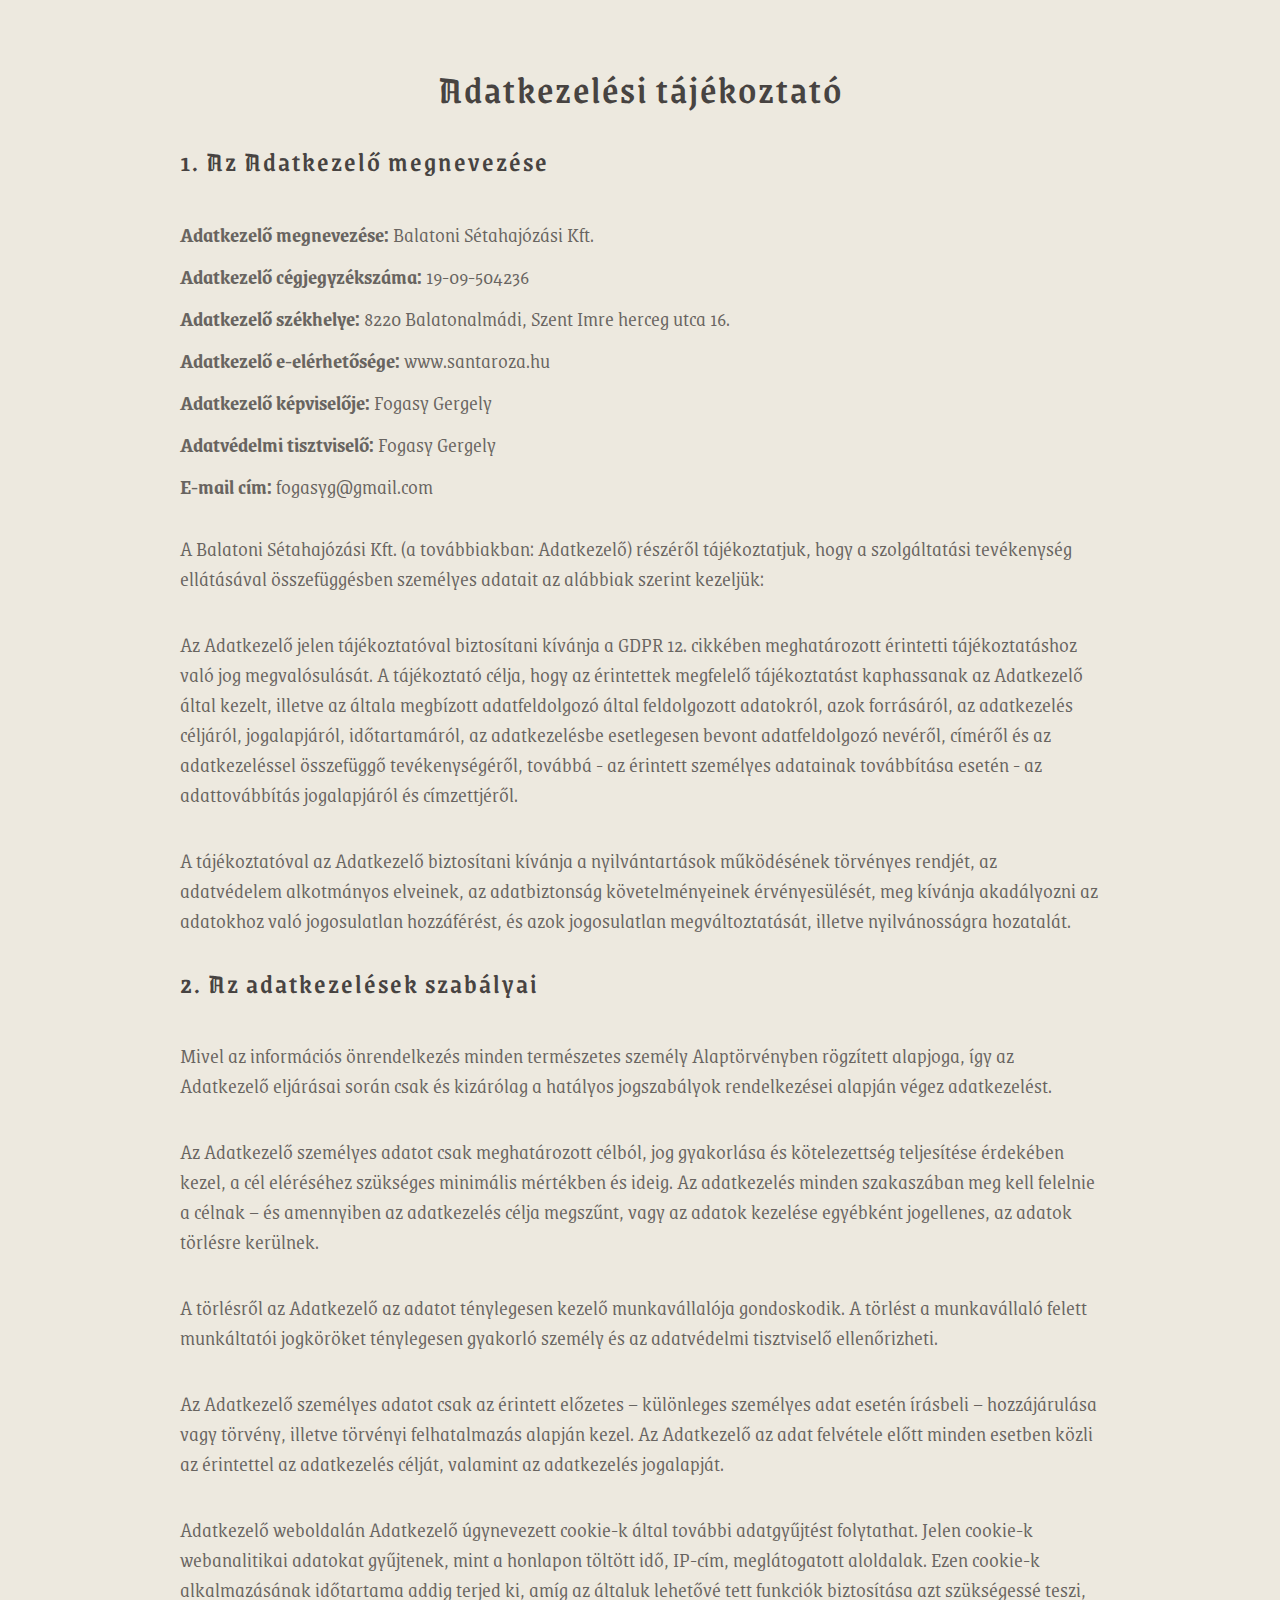
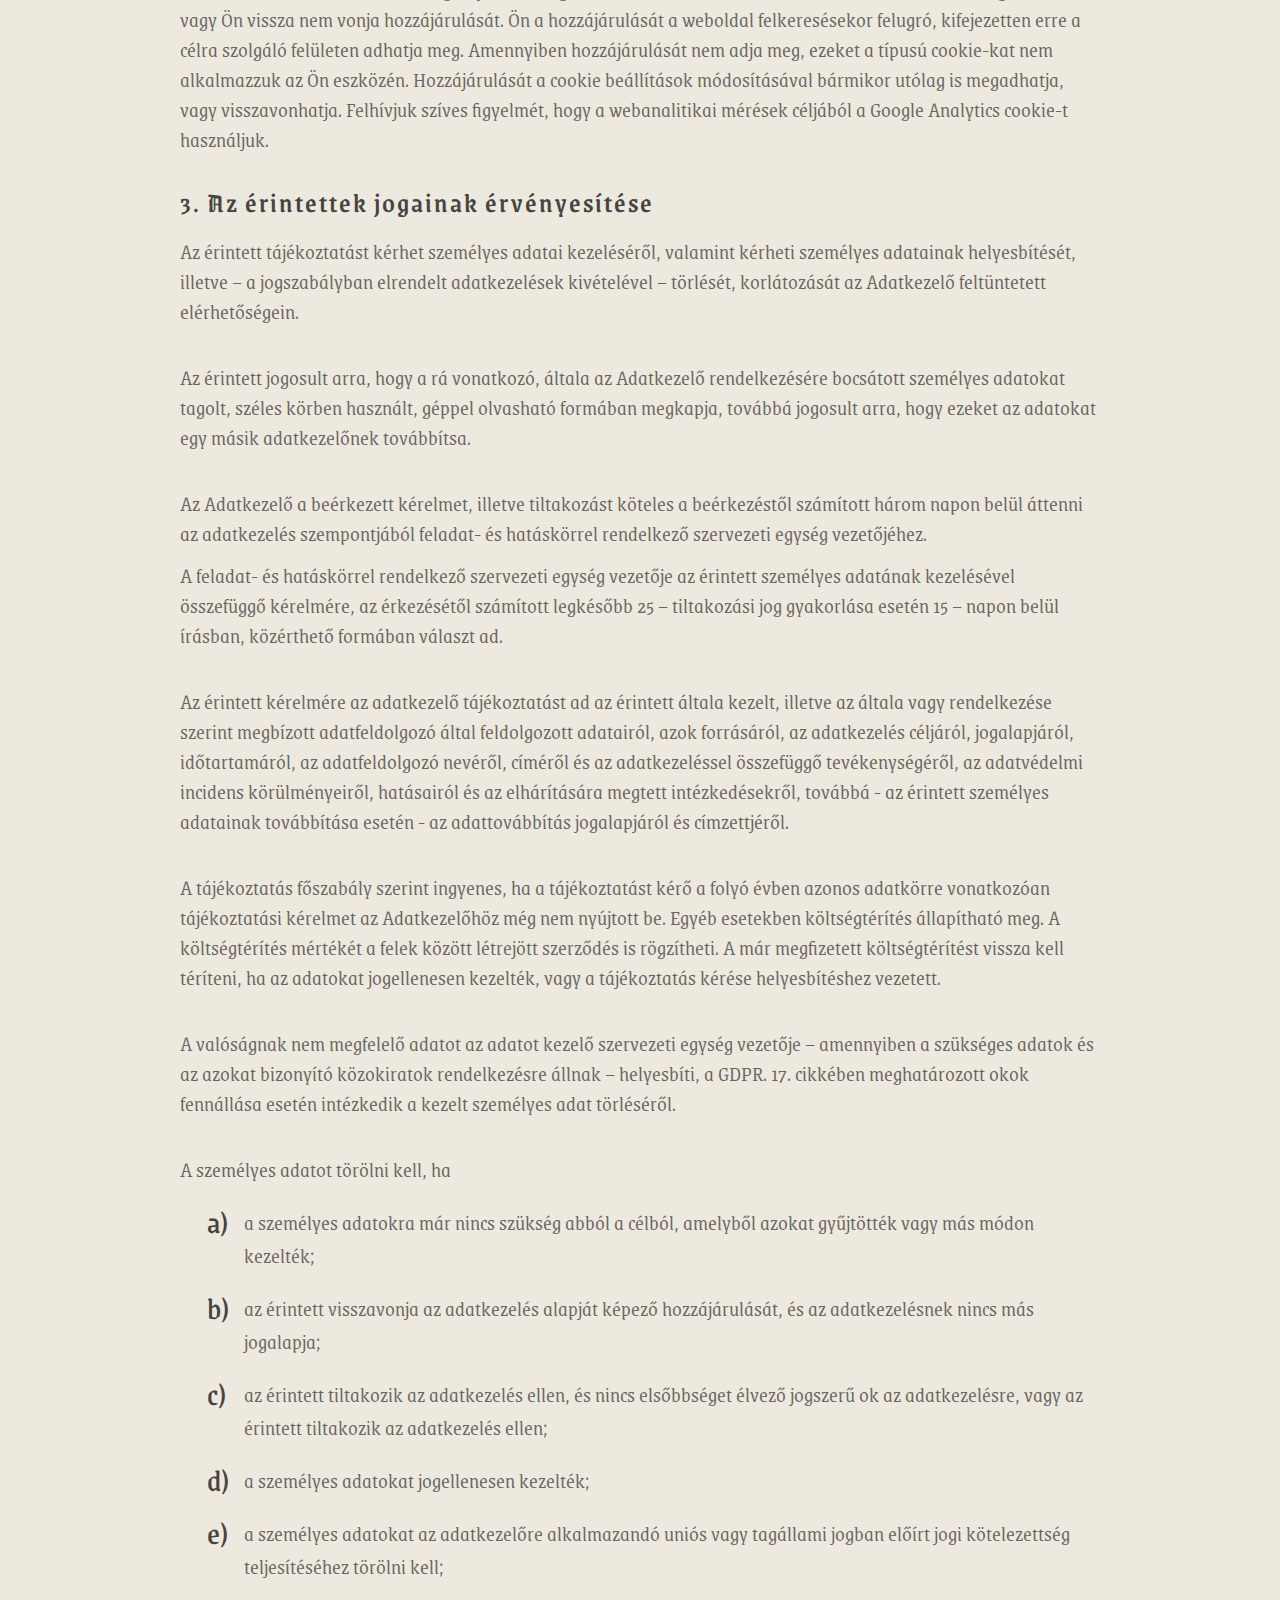
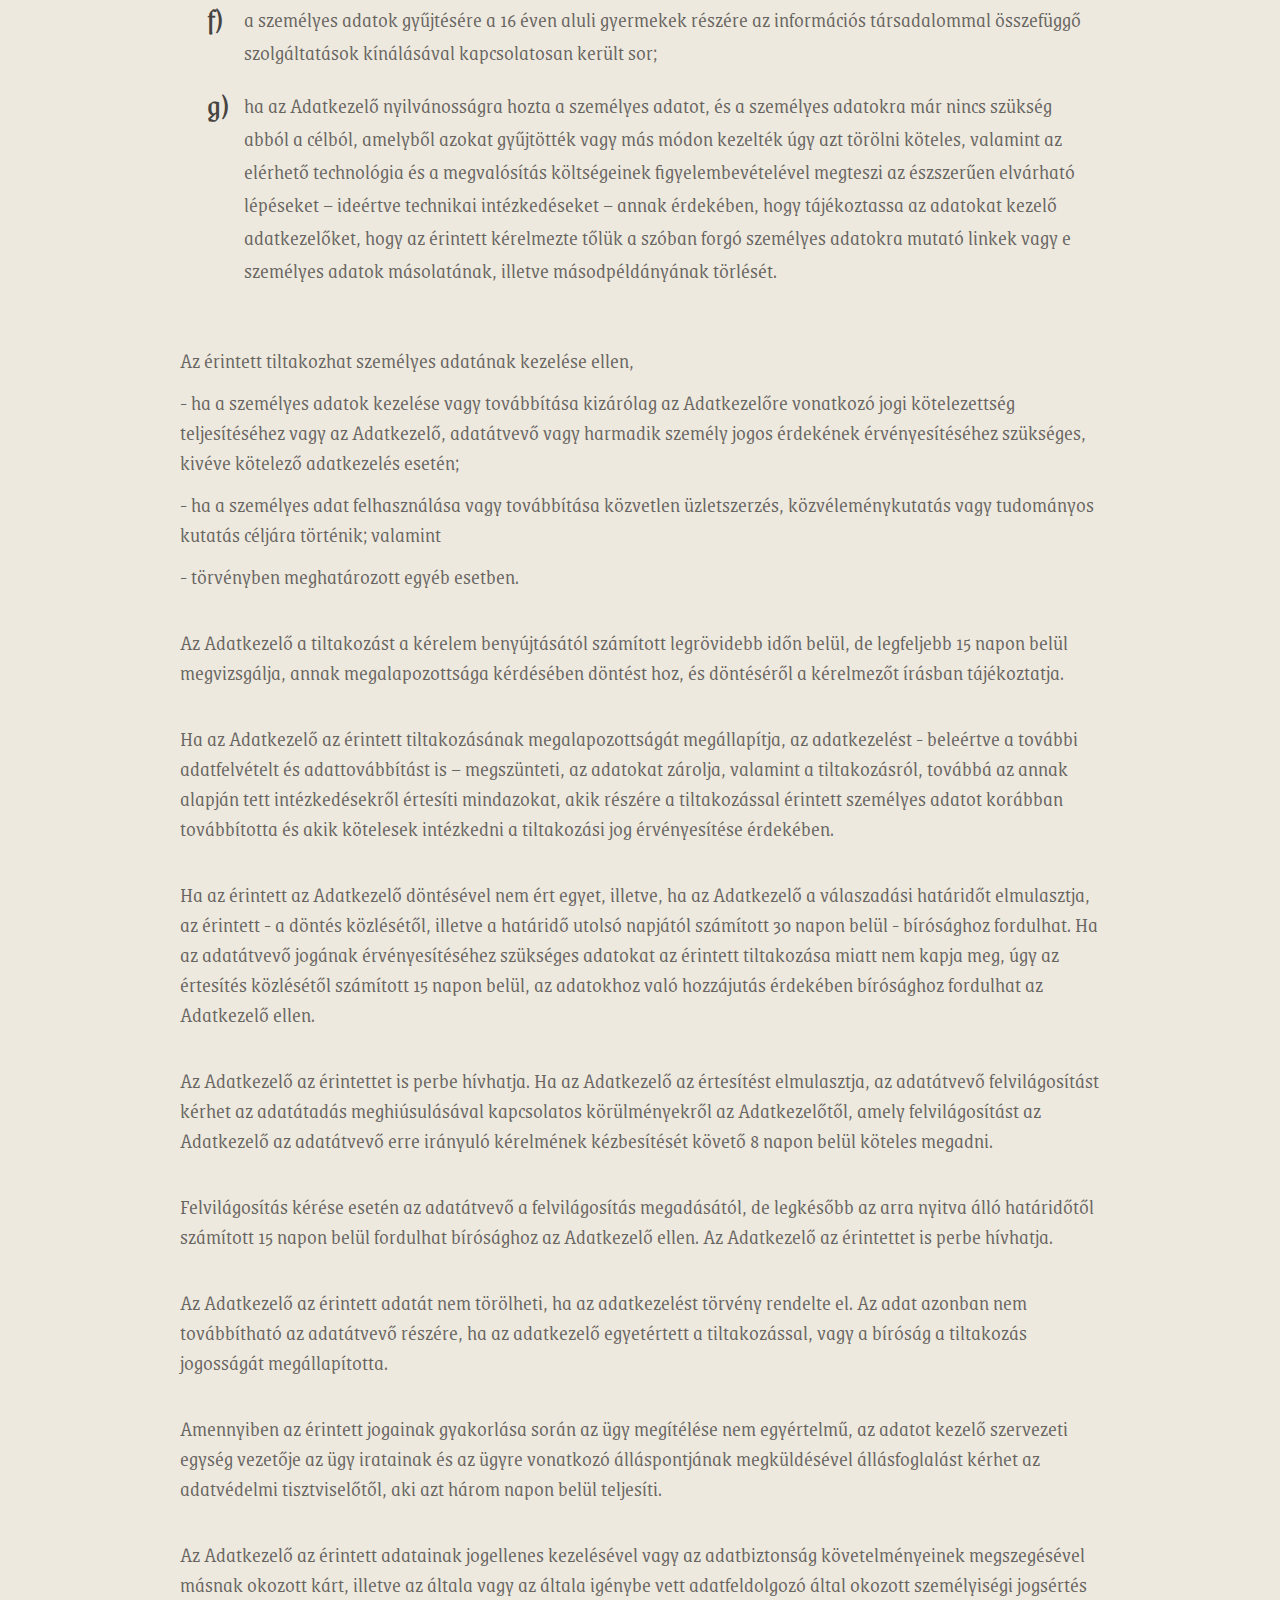
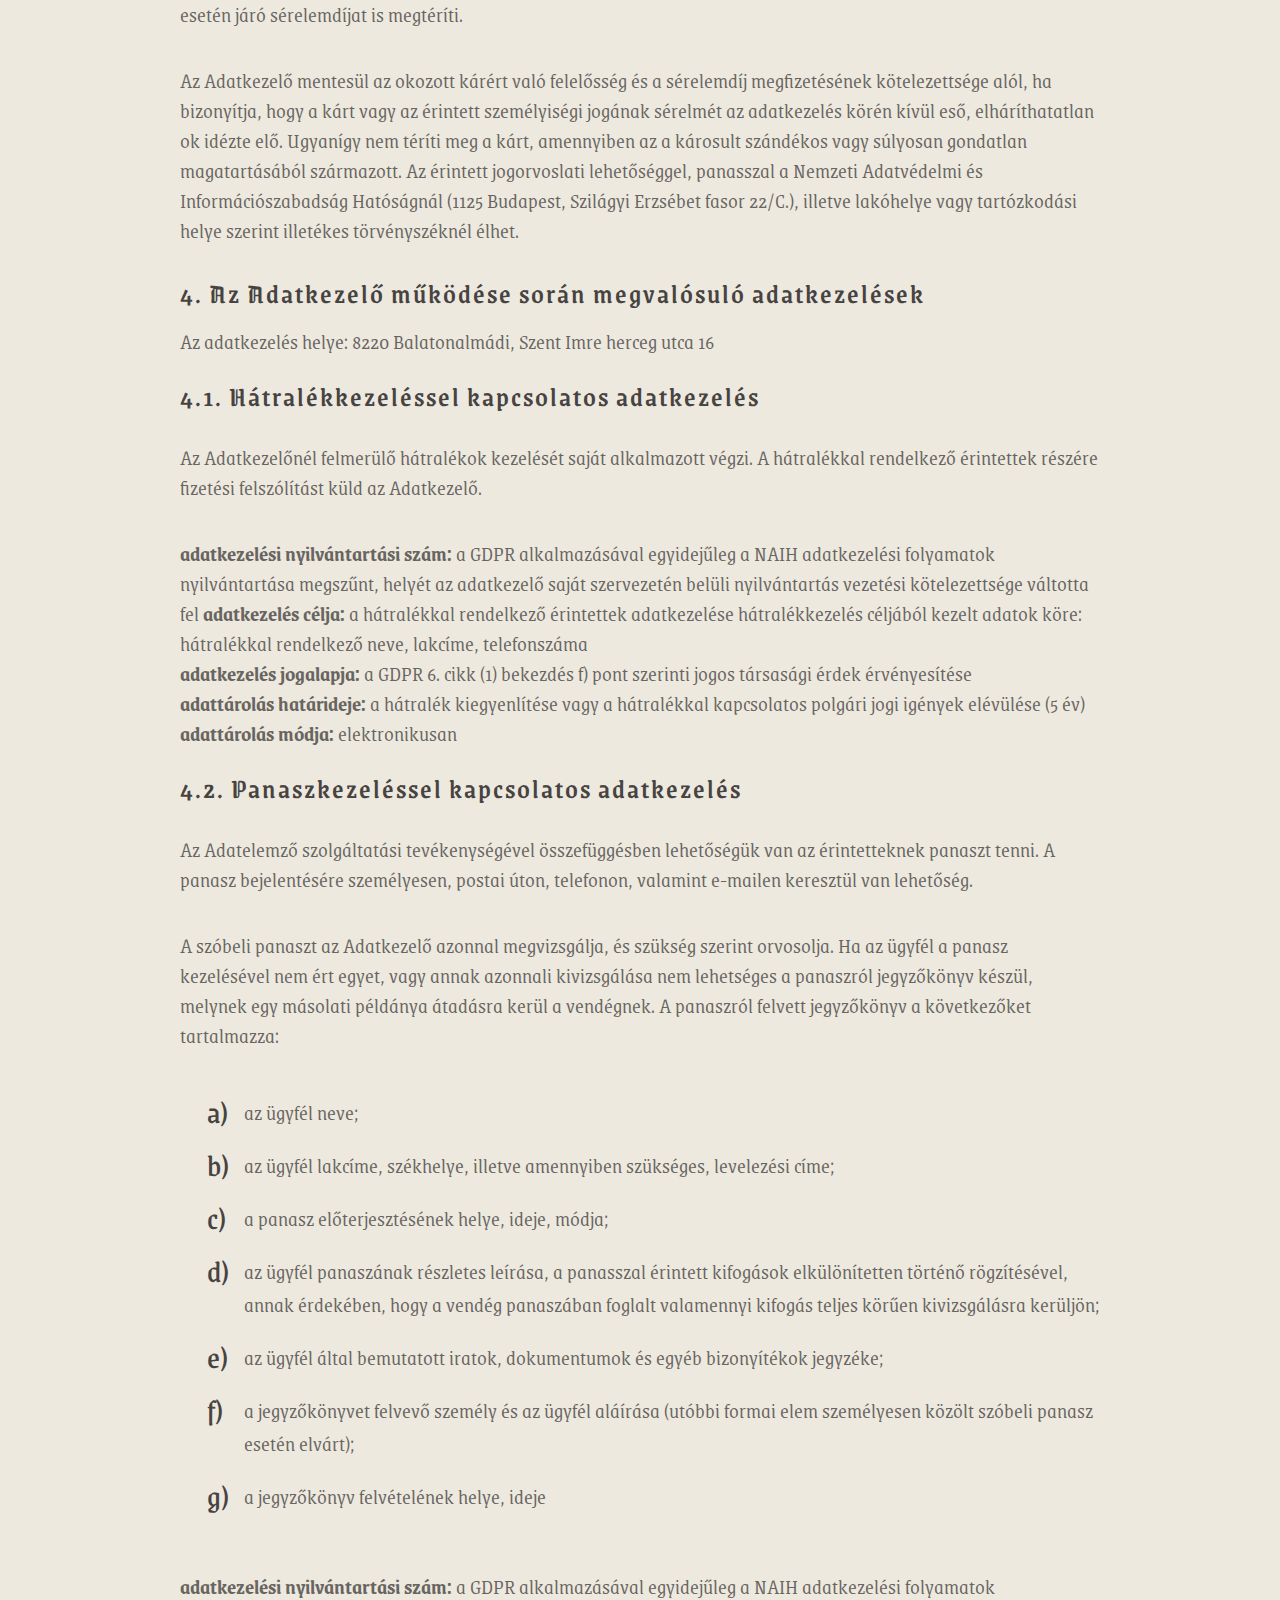
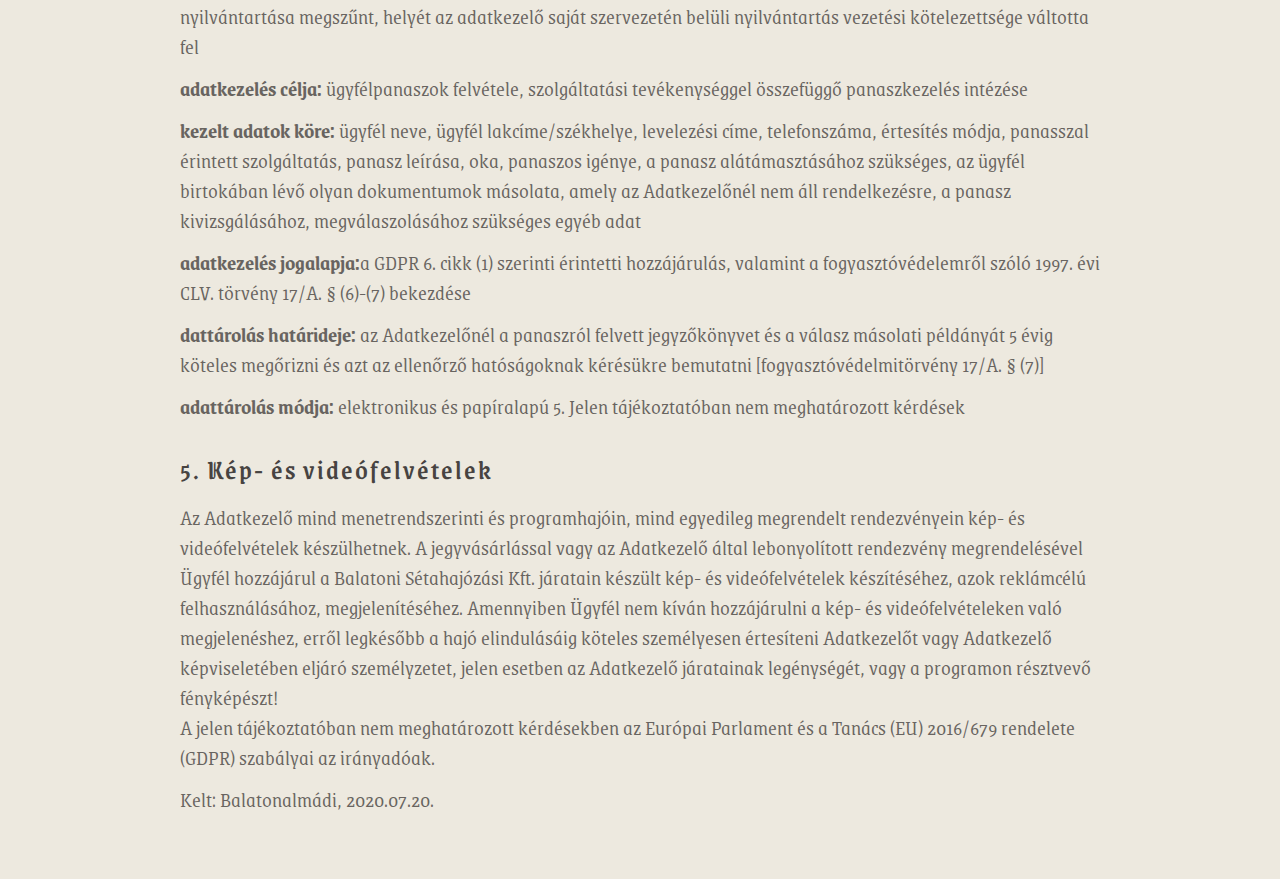
<file: adatkezelesi.html>
<!DOCTYPE html>
<html lang="hu">

<head>
    <!-- Google Tag Manager -->
    <script>(function (w, d, s, l, i) {
            w[l] = w[l] || []; w[l].push({
                'gtm.start':
                    new Date().getTime(), event: 'gtm.js'
            }); var f = d.getElementsByTagName(s)[0],
                j = d.createElement(s), dl = l != 'dataLayer' ? '&l=' + l : ''; j.async = true; j.src =
                    'https://www.googletagmanager.com/gtm.js?id=' + i + dl; f.parentNode.insertBefore(j, f);
        })(window, document, 'script', 'dataLayer', 'GTM-WQSBJPK');</script>
    <!-- End Google Tag Manager -->

    <meta charset="UTF-8">
    <meta name="viewport" content="width=device-width, initial-scale=1, shrink-to-fit=no">
    <meta name="keywords"
        content="Kalózhajó, Balaton, Balatonfüred, balatoni hajózás, privát bérlés, céges rendezvények, hajós program, hajóbérlés, kincskeresés, kalózkaland, Sánta Róza, osztálykirándulás, hajós gyerekprogram, balatoni gyerekprogram, balatoni kalózhajó, kalandjárat" />
    <meta name="description"
        content="Kalózhajós programok gyerekeknek és egyedi rendezvények, valamint privát bérlési lehetőségek a felnőtteknek. Légy te is a Sánta Róza legendájának részese!" />
    <meta property="og:image" content="/images/thumbnail_1920x1080.jpg">
    <title>Adatkezelési tájékoztató – Sánta Róza kalózhajó</title>
    <!--font-awesome icons link-->
    <link rel="stylesheet" href="css/font-awesome.min.css">
    <!--Favicon-->
    <link rel="icon" type="image/png" sizes="32x32" href="favicon-32x32.png">
    <link rel="icon" type="image/png" sizes="16x16" href="favicon-16x16.png">
    <!-- Bootstrap CSS -->
    <link rel="stylesheet" href="css/bootstrap.min.css">
    <link rel="stylesheet" href="css/slick.css">
    <link rel="stylesheet" href="css/venobox.css">
    <link rel="stylesheet" href="css/lightbox.min.css">
    <!--main style file-->
    <link rel="stylesheet" href="css/style.css">
    <link rel="stylesheet" href="css/responsive.css">
    <link rel="stylesheet" href="css/custom.min.css">
</head>

<body>
    <!-- HEADER AREA START -->
    <!-- Google Tag Manager (noscript) -->
    <noscript><iframe src="https://www.googletagmanager.com/ns.html?id=GTM-WQSBJPK" height="0" width="0"
            style="display:none;visibility:hidden"></iframe></noscript>
    <!-- End Google Tag Manager (noscript) -->

    <section>
        <div class="container">
            <div class="row justify-content-center">
                <div class="col-12 col-lg-10">
                    <div class="content--text">
                        <h1>Adatkezelési tájékoztató</h1>

                        <div class="par-1">
                            <h3>1. Az Adatkezelő megnevezése</h3>
                            <br>
                            <p><b>Adatkezelő megnevezése:</b> Balatoni Sétahajózási Kft.</p>
                            <p><b>Adatkezelő cégjegyzékszáma:</b> 19-09-504236</p>
                            <p><b>Adatkezelő székhelye:</b> 8220 Balatonalmádi, Szent Imre herceg utca 16.</p>
                            <p><b>Adatkezelő e-elérhetősége:</b> www.santaroza.hu </p>
                            <p><b>Adatkezelő képviselője:</b> Fogasy Gergely </p>
                            <p><b>Adatvédelmi tisztviselő:</b> Fogasy Gergely </p>
                            <p><b>E-mail cím:</b> fogasyg@gmail.com </p>
                        </div>
    
                        <!-- PAR 1-->
                        <div class="par-1">
                            <p>A Balatoni Sétahajózási Kft. (a továbbiakban: Adatkezelő) részéről tájékoztatjuk, hogy a
                                szolgáltatási tevékenység ellátásával összefüggésben személyes adatait az alábbiak szerint
                                kezeljük: </p>
                            <br>
                            <p>Az Adatkezelő jelen tájékoztatóval biztosítani kívánja a GDPR 12. cikkében meghatározott
                                érintetti tájékoztatáshoz való jog megvalósulását. A tájékoztató célja, hogy az érintettek
                                megfelelő tájékoztatást kaphassanak az Adatkezelő által kezelt, illetve az általa megbízott
                                adatfeldolgozó által feldolgozott adatokról, azok forrásáról, az adatkezelés céljáról,
                                jogalapjáról, időtartamáról, az adatkezelésbe esetlegesen bevont adatfeldolgozó nevéről,
                                címéről és az adatkezeléssel összefüggő tevékenységéről, továbbá - az érintett személyes
                                adatainak továbbítása esetén - az adattovábbítás jogalapjáról és címzettjéről.</p>
                            <br>
                            <p>A tájékoztatóval az Adatkezelő biztosítani kívánja a nyilvántartások működésének törvényes
                                rendjét, az adatvédelem alkotmányos elveinek, az adatbiztonság követelményeinek
                                érvényesülését, meg kívánja akadályozni az adatokhoz való jogosulatlan hozzáférést, és azok
                                jogosulatlan megváltoztatását, illetve nyilvánosságra hozatalát.</p>
                        </div>
                        <!--END OF PAR 1-->
                       
                        <!-- PAR 2-->
                        <div class="par-1">
                            <h3>2. Az adatkezelések szabályai </h3>
                            <br>
                            <p>Mivel az információs önrendelkezés minden természetes személy Alaptörvényben rögzített
                                alapjoga, így az Adatkezelő eljárásai során csak és kizárólag a hatályos jogszabályok
                                rendelkezései alapján végez adatkezelést.</p>
                            <br>
                            <p>Az Adatkezelő személyes adatot csak meghatározott célból, jog gyakorlása és kötelezettség
                                teljesítése érdekében kezel, a cél eléréséhez szükséges minimális mértékben és ideig. Az
                                adatkezelés minden szakaszában meg kell felelnie a célnak – és amennyiben az adatkezelés
                                célja megszűnt, vagy az adatok kezelése egyébként jogellenes, az adatok törlésre kerülnek.
                            </p>
                            <br>
                            <p>A törlésről az Adatkezelő az adatot ténylegesen kezelő munkavállalója gondoskodik. A törlést
                                a munkavállaló felett munkáltatói jogköröket ténylegesen gyakorló személy és az adatvédelmi
                                tisztviselő ellenőrizheti. </p>
                            <br>
                            <p>Az Adatkezelő személyes adatot csak az érintett előzetes – különleges személyes adat esetén
                                írásbeli – hozzájárulása vagy törvény, illetve törvényi felhatalmazás alapján kezel. Az
                                Adatkezelő az adat felvétele előtt minden esetben közli az érintettel az adatkezelés célját,
                                valamint az adatkezelés jogalapját.</p>
                            <br>
                            <p>Adatkezelő weboldalán Adatkezelő úgynevezett cookie-k által további adatgyűjtést folytathat.
                                Jelen cookie-k webanalitikai adatokat gyűjtenek, mint a honlapon töltött idő, IP-cím,
                                meglátogatott aloldalak. Ezen cookie-k alkalmazásának időtartama addig terjed ki, amíg az
                                általuk lehetővé tett funkciók biztosítása azt szükségessé teszi, vagy Ön vissza nem vonja
                                hozzájárulását. Ön a hozzájárulását a weboldal felkeresésekor felugró, kifejezetten erre a
                                célra szolgáló felületen adhatja meg. Amennyiben hozzájárulását nem adja meg, ezeket a
                                típusú cookie-kat nem alkalmazzuk az Ön eszközén. Hozzájárulását a cookie beállítások
                                módosításával bármikor utólag is megadhatja, vagy visszavonhatja. Felhívjuk szíves
                                figyelmét, hogy a webanalitikai mérések céljából a Google Analytics cookie-t használjuk.</p>
                        </div>
                        <!-- END OF PAR 2-->
                        
                        <!-- PAR 3-->
                        <div class="par-1">
                            <h3>3. Az érintettek jogainak érvényesítése </h3>
    
                            <p>Az érintett tájékoztatást kérhet személyes adatai kezeléséről, valamint kérheti személyes
                                adatainak helyesbítését, illetve – a jogszabályban elrendelt adatkezelések kivételével –
                                törlését, korlátozását az Adatkezelő feltüntetett elérhetőségein.</p>
                            <br>
                            <p>Az érintett jogosult arra, hogy a rá vonatkozó, általa az Adatkezelő rendelkezésére bocsátott
                                személyes adatokat tagolt, széles körben használt, géppel olvasható formában megkapja,
                                továbbá jogosult arra, hogy ezeket az adatokat egy másik adatkezelőnek továbbítsa.</p>
                            <br>
                            <p>Az Adatkezelő a beérkezett kérelmet, illetve tiltakozást köteles a beérkezéstől számított
                                három napon belül áttenni az adatkezelés szempontjából feladat- és hatáskörrel rendelkező
                                szervezeti egység vezetőjéhez.</p>
                            <p>A feladat- és hatáskörrel rendelkező szervezeti egység vezetője az érintett személyes
                                adatának kezelésével összefüggő kérelmére, az érkezésétől számított legkésőbb 25 –
                                tiltakozási jog gyakorlása esetén 15 – napon belül írásban, közérthető formában választ ad.
                            </p>
                            <br>
                            <p>Az érintett kérelmére az adatkezelő tájékoztatást ad az érintett általa kezelt, illetve az
                                általa vagy rendelkezése szerint megbízott adatfeldolgozó által feldolgozott adatairól, azok
                                forrásáról, az adatkezelés céljáról, jogalapjáról, időtartamáról, az adatfeldolgozó nevéről,
                                címéről és az adatkezeléssel összefüggő tevékenységéről, az adatvédelmi incidens
                                körülményeiről, hatásairól és az elhárítására megtett intézkedésekről, továbbá - az érintett
                                személyes adatainak továbbítása esetén - az adattovábbítás jogalapjáról és címzettjéről.
                            </p>
                            <br>
                            <p>A tájékoztatás főszabály szerint ingyenes, ha a tájékoztatást kérő a folyó évben azonos
                                adatkörre vonatkozóan tájékoztatási kérelmet az Adatkezelőhöz még nem nyújtott be. Egyéb
                                esetekben költségtérítés állapítható meg. A költségtérítés mértékét a felek között létrejött
                                szerződés is rögzítheti. A már megfizetett költségtérítést vissza kell téríteni, ha az
                                adatokat jogellenesen kezelték, vagy a tájékoztatás kérése helyesbítéshez vezetett. </p>
                            <br>
                            <p>A valóságnak nem megfelelő adatot az adatot kezelő szervezeti egység vezetője – amennyiben a
                                szükséges adatok és az azokat bizonyító közokiratok rendelkezésre állnak – helyesbíti, a
                                GDPR. 17. cikkében meghatározott okok fennállása esetén intézkedik a kezelt személyes adat
                                törléséről.</p>
                            <br>
                            <p>A személyes adatot törölni kell, ha</p>
    
                            <ul class="custom-list list-latin">
                                <li> a személyes adatokra már nincs szükség abból a célból, amelyből azokat gyűjtötték
                                    vagy más módon kezelték; </li>
                                <li> az érintett visszavonja az adatkezelés alapját képező hozzájárulását, és az
                                    adatkezelésnek nincs más jogalapja; </li>
                                <li> az érintett tiltakozik az adatkezelés ellen, és nincs elsőbbséget élvező jogszerű ok
                                    az adatkezelésre, vagy az érintett tiltakozik az adatkezelés ellen;</li>
                                <li>a személyes adatokat jogellenesen kezelték; </li>
                                <li>a személyes adatokat az adatkezelőre alkalmazandó uniós vagy tagállami jogban előírt
                                    jogi kötelezettség teljesítéséhez törölni kell; </li>
                                <li>a személyes adatok gyűjtésére a 16 éven aluli gyermekek részére az információs
                                    társadalommal összefüggő szolgáltatások kínálásával kapcsolatosan került sor; </li>
                                <li>ha az Adatkezelő nyilvánosságra hozta a személyes adatot, és a személyes adatokra már
                                    nincs szükség abból a célból, amelyből azokat gyűjtötték vagy más módon kezelték úgy azt
                                    törölni köteles, valamint az elérhető technológia és a megvalósítás költségeinek
                                    figyelembevételével megteszi az észszerűen elvárható lépéseket – ideértve technikai
                                    intézkedéseket – annak érdekében, hogy tájékoztassa az adatokat kezelő adatkezelőket,
                                    hogy az érintett kérelmezte tőlük a szóban forgó személyes adatokra mutató linkek vagy e
                                    személyes adatok másolatának, illetve másodpéldányának törlését.</li>
                            </ul>
    
                            <br>
                            <p>Az érintett tiltakozhat személyes adatának kezelése ellen,</p>
                            <p>- ha a személyes adatok kezelése vagy továbbítása kizárólag az Adatkezelőre vonatkozó jogi
                                kötelezettség teljesítéséhez vagy az Adatkezelő, adatátvevő vagy harmadik személy jogos
                                érdekének érvényesítéséhez szükséges, kivéve kötelező adatkezelés esetén; </p>
                            <p>- ha a személyes adat felhasználása vagy továbbítása közvetlen üzletszerzés,
                                közvéleménykutatás vagy tudományos kutatás céljára történik; valamint </p>
                            <p>- törvényben meghatározott egyéb esetben. </p>
                            <br>
                            <p>Az Adatkezelő a tiltakozást a kérelem benyújtásától számított legrövidebb időn belül, de
                                legfeljebb 15 napon belül megvizsgálja, annak megalapozottsága kérdésében döntést hoz, és
                                döntéséről a kérelmezőt írásban tájékoztatja. </p>
                            <br>
                            <p>Ha az Adatkezelő az érintett tiltakozásának megalapozottságát megállapítja, az adatkezelést -
                                beleértve a további adatfelvételt és adattovábbítást is – megszünteti, az adatokat zárolja,
                                valamint a tiltakozásról, továbbá az annak alapján tett intézkedésekről értesíti mindazokat,
                                akik részére a tiltakozással érintett személyes adatot korábban továbbította és akik
                                kötelesek intézkedni a tiltakozási jog érvényesítése érdekében. </p>
                            <br>
                            <p>Ha az érintett az Adatkezelő döntésével nem ért egyet, illetve, ha az Adatkezelő a
                                válaszadási határidőt elmulasztja, az érintett - a döntés közlésétől, illetve a határidő
                                utolsó napjától számított 30 napon belül - bírósághoz fordulhat. Ha az adatátvevő jogának
                                érvényesítéséhez szükséges adatokat az érintett tiltakozása miatt nem kapja meg, úgy az
                                értesítés közlésétől számított 15 napon belül, az adatokhoz való hozzájutás érdekében
                                bírósághoz fordulhat az Adatkezelő ellen. </p>
                            <br>
                            <p>Az Adatkezelő az érintettet is perbe hívhatja. Ha az Adatkezelő az értesítést elmulasztja, az
                                adatátvevő felvilágosítást kérhet az adatátadás meghiúsulásával kapcsolatos körülményekről
                                az Adatkezelőtől, amely felvilágosítást az Adatkezelő az adatátvevő erre irányuló kérelmének
                                kézbesítését követő 8 napon belül köteles megadni. </p>
                            <br>
                            <p>Felvilágosítás kérése esetén az adatátvevő a felvilágosítás megadásától, de legkésőbb az arra
                                nyitva álló határidőtől számított 15 napon belül fordulhat bírósághoz az Adatkezelő ellen.
                                Az Adatkezelő az érintettet is perbe hívhatja. </p>
                            <br>
                            <p>Az Adatkezelő az érintett adatát nem törölheti, ha az adatkezelést törvény rendelte el. Az
                                adat azonban nem továbbítható az adatátvevő részére, ha az adatkezelő egyetértett a
                                tiltakozással, vagy a bíróság a tiltakozás jogosságát megállapította. </p>
                            <br>
                            <p>Amennyiben az érintett jogainak gyakorlása során az ügy megítélése nem egyértelmű, az adatot
                                kezelő szervezeti egység vezetője az ügy iratainak és az ügyre vonatkozó álláspontjának
                                megküldésével állásfoglalást kérhet az adatvédelmi tisztviselőtől, aki azt három napon belül
                                teljesíti. </p>
                            <br>
                            <p>Az Adatkezelő az érintett adatainak jogellenes kezelésével vagy az adatbiztonság
                                követelményeinek megszegésével másnak okozott kárt, illetve az általa vagy az általa igénybe
                                vett adatfeldolgozó által okozott személyiségi jogsértés esetén járó sérelemdíjat is
                                megtéríti. </P>
                            <br>
                            <P>Az Adatkezelő mentesül az okozott kárért való felelősség és a sérelemdíj megfizetésének
                                kötelezettsége alól, ha bizonyítja, hogy a kárt vagy az érintett személyiségi jogának
                                sérelmét az adatkezelés körén kívül eső, elháríthatatlan ok idézte elő. Ugyanígy nem téríti
                                meg a kárt, amennyiben az a károsult szándékos vagy súlyosan gondatlan magatartásából
                                származott. Az érintett jogorvoslati lehetőséggel, panasszal a Nemzeti Adatvédelmi és
                                Információszabadság Hatóságnál (1125 Budapest, Szilágyi Erzsébet fasor 22/C.), illetve
                                lakóhelye vagy tartózkodási helye szerint illetékes törvényszéknél élhet. </p>
    
                        </div>
                        <!-- END OF PAR 3-->
    
                        <!-- PAR 4-->
                        <div class="par-1">
                            <h3>4. Az Adatkezelő működése során megvalósuló adatkezelések</h3>
                            <p>Az adatkezelés helye: 8220 Balatonalmádi, Szent Imre herceg utca 16</p>
    
                            <br>
                            <h3>4.1. Hátralékkezeléssel kapcsolatos adatkezelés</h3>
                            <p>Az Adatkezelőnél felmerülő hátralékok kezelését saját alkalmazott végzi. A hátralékkal
                                rendelkező érintettek részére fizetési felszólítást küld az Adatkezelő.</p>
                            <br>
                            <p><b>adatkezelési nyilvántartási szám:</b> a GDPR alkalmazásával egyidejűleg a NAIH
                                adatkezelési folyamatok nyilvántartása megszűnt, helyét az adatkezelő saját szervezetén
                                belüli nyilvántartás vezetési kötelezettsége váltotta fel
                                <b>adatkezelés célja:</b> a hátralékkal rendelkező érintettek adatkezelése hátralékkezelés
                                céljából kezelt adatok köre: hátralékkal rendelkező neve, lakcíme, telefonszáma <br>
                                <b>adatkezelés jogalapja:</b> a GDPR 6. cikk (1) bekezdés f) pont szerinti jogos társasági
                                érdek érvényesítése <br>
                                <b>adattárolás határideje:</b> a hátralék kiegyenlítése vagy a hátralékkal kapcsolatos
                                polgári jogi igények elévülése (5 év) <br>
                                <b>adattárolás módja:</b> elektronikusan </p>
                            <br>
                            <h3>4.2. Panaszkezeléssel kapcsolatos adatkezelés</h3>
                            <p>Az Adatelemző szolgáltatási tevékenységével összefüggésben lehetőségük van az érintetteknek
                                panaszt tenni. A panasz bejelentésére személyesen, postai úton, telefonon, valamint e-mailen
                                keresztül van lehetőség.</p>
                            <br>
                            <p>A szóbeli panaszt az Adatkezelő azonnal megvizsgálja, és szükség szerint orvosolja. Ha az
                                ügyfél a panasz kezelésével nem ért egyet, vagy annak azonnali kivizsgálása nem lehetséges a
                                panaszról jegyzőkönyv készül, melynek egy másolati példánya átadásra kerül a vendégnek. A
                                panaszról felvett jegyzőkönyv a következőket tartalmazza: </p>
                            <br>
                            <ul class="custom-list list-latin">
                                <li>az ügyfél neve; </li>
                                <li>az ügyfél lakcíme, székhelye, illetve amennyiben szükséges, levelezési címe;</li>
                                <li>a panasz előterjesztésének helye, ideje, módja; </li>
                                <li>az ügyfél panaszának részletes leírása, a panasszal érintett kifogások elkülönítetten
                                    történő rögzítésével, annak érdekében, hogy a vendég panaszában foglalt valamennyi
                                    kifogás teljes körűen kivizsgálásra kerüljön; </li>
                                <li>az ügyfél által bemutatott iratok, dokumentumok és egyéb bizonyítékok jegyzéke;</li>
                                <li>a jegyzőkönyvet felvevő személy és az ügyfél aláírása (utóbbi formai elem személyesen
                                    közölt szóbeli panasz esetén elvárt); </li>
                                <li>a jegyzőkönyv felvételének helye, ideje</li>
                            </ul>
                            <br>
                            <p><b>adatkezelési nyilvántartási szám: </b>a GDPR alkalmazásával egyidejűleg a NAIH
                                adatkezelési folyamatok nyilvántartása megszűnt, helyét az adatkezelő saját szervezetén
                                belüli nyilvántartás vezetési kötelezettsége váltotta fel </p>
                            <p><b>adatkezelés célja:</b> ügyfélpanaszok felvétele, szolgáltatási tevékenységgel összefüggő
                                panaszkezelés intézése </p>
                            <p><b>kezelt adatok köre:</b> ügyfél neve, ügyfél lakcíme/székhelye, levelezési címe,
                                telefonszáma, értesítés módja, panasszal érintett szolgáltatás, panasz leírása, oka,
                                panaszos igénye, a panasz alátámasztásához szükséges, az ügyfél birtokában lévő olyan
                                dokumentumok másolata, amely az Adatkezelőnél nem áll rendelkezésre, a panasz
                                kivizsgálásához, megválaszolásához szükséges egyéb adat
                            <p><b>adatkezelés jogalapja:</b>a GDPR 6. cikk (1)  szerinti érintetti hozzájárulás, valamint
                                a fogyasztóvédelemről szóló 1997. évi CLV. törvény 17/A. § (6)-(7) bekezdése </p>
                            <p><b>dattárolás határideje:</b> az Adatkezelőnél a panaszról felvett jegyzőkönyvet és a válasz
                                másolati példányát 5 évig köteles megőrizni és azt az ellenőrző hatóságoknak kérésükre
                                bemutatni [fogyasztóvédelmitörvény 17/A. § (7)] </p>
                            <p><b>adattárolás módja:</b> elektronikus és papíralapú 5. Jelen tájékoztatóban nem
                                meghatározott kérdések </p>
                        </div>
                        <!-- END OF PAR 4-->
    
                        <!-- PAR 5-->
                        <div class="par-1">
                            <h3>5. Kép- és videófelvételek</h3>
    
                            <p>Az Adatkezelő mind menetrendszerinti és programhajóin, mind egyedileg megrendelt
                                rendezvényein kép- és videófelvételek készülhetnek. A jegyvásárlással vagy az Adatkezelő
                                által lebonyolított rendezvény megrendelésével Ügyfél hozzájárul a Balatoni Sétahajózási
                                Kft. járatain készült kép- és videófelvételek készítéséhez, azok reklámcélú
                                felhasználásához, megjelenítéséhez. Amennyiben Ügyfél nem kíván hozzájárulni a kép- és
                                videófelvételeken való megjelenéshez, erről legkésőbb a hajó elindulásáig köteles
                                személyesen értesíteni Adatkezelőt vagy Adatkezelő képviseletében eljáró személyzetet, jelen
                                esetben az Adatkezelő járatainak legénységét, vagy a programon résztvevő fényképészt!</p>
                        </div>
                        <!-- END OF PAR 5-->
    
                        <p>A jelen tájékoztatóban nem meghatározott kérdésekben az Európai Parlament és a Tanács (EU)
                            2016/679 rendelete (GDPR) szabályai az irányadóak.</p>
    
                        <p>Kelt: Balatonalmádi, 2020.07.20.</p>
                    
                    </div>
                   

                </div>
            </div>
        </div>

    </section>



    <!-- Optional JavaScript -->
    <!-- <script src="js/jquery-3.3.1.min.js"></script> -->
    <script src="js/bootstrap.min.js"></script>
    <script src="js/slick.min.js"></script>
    <!-- <script src="js/jquery.nicescroll.min.js"></script>
    <script src="js/venobox.min.js"></script>
    <script src="js/lightbox.min.js"></script>
    <script src="js/jquery.isotope.min.js"></script>
    <script src="js/countdown.min.js"></script>
    <script src="js/jquery.counterup.min.js"></script>
    <script src="js/jquery.waypoints.min.js"></script> -->
    <script src="js/custom.js"></script>
</body>

</html>
</file>
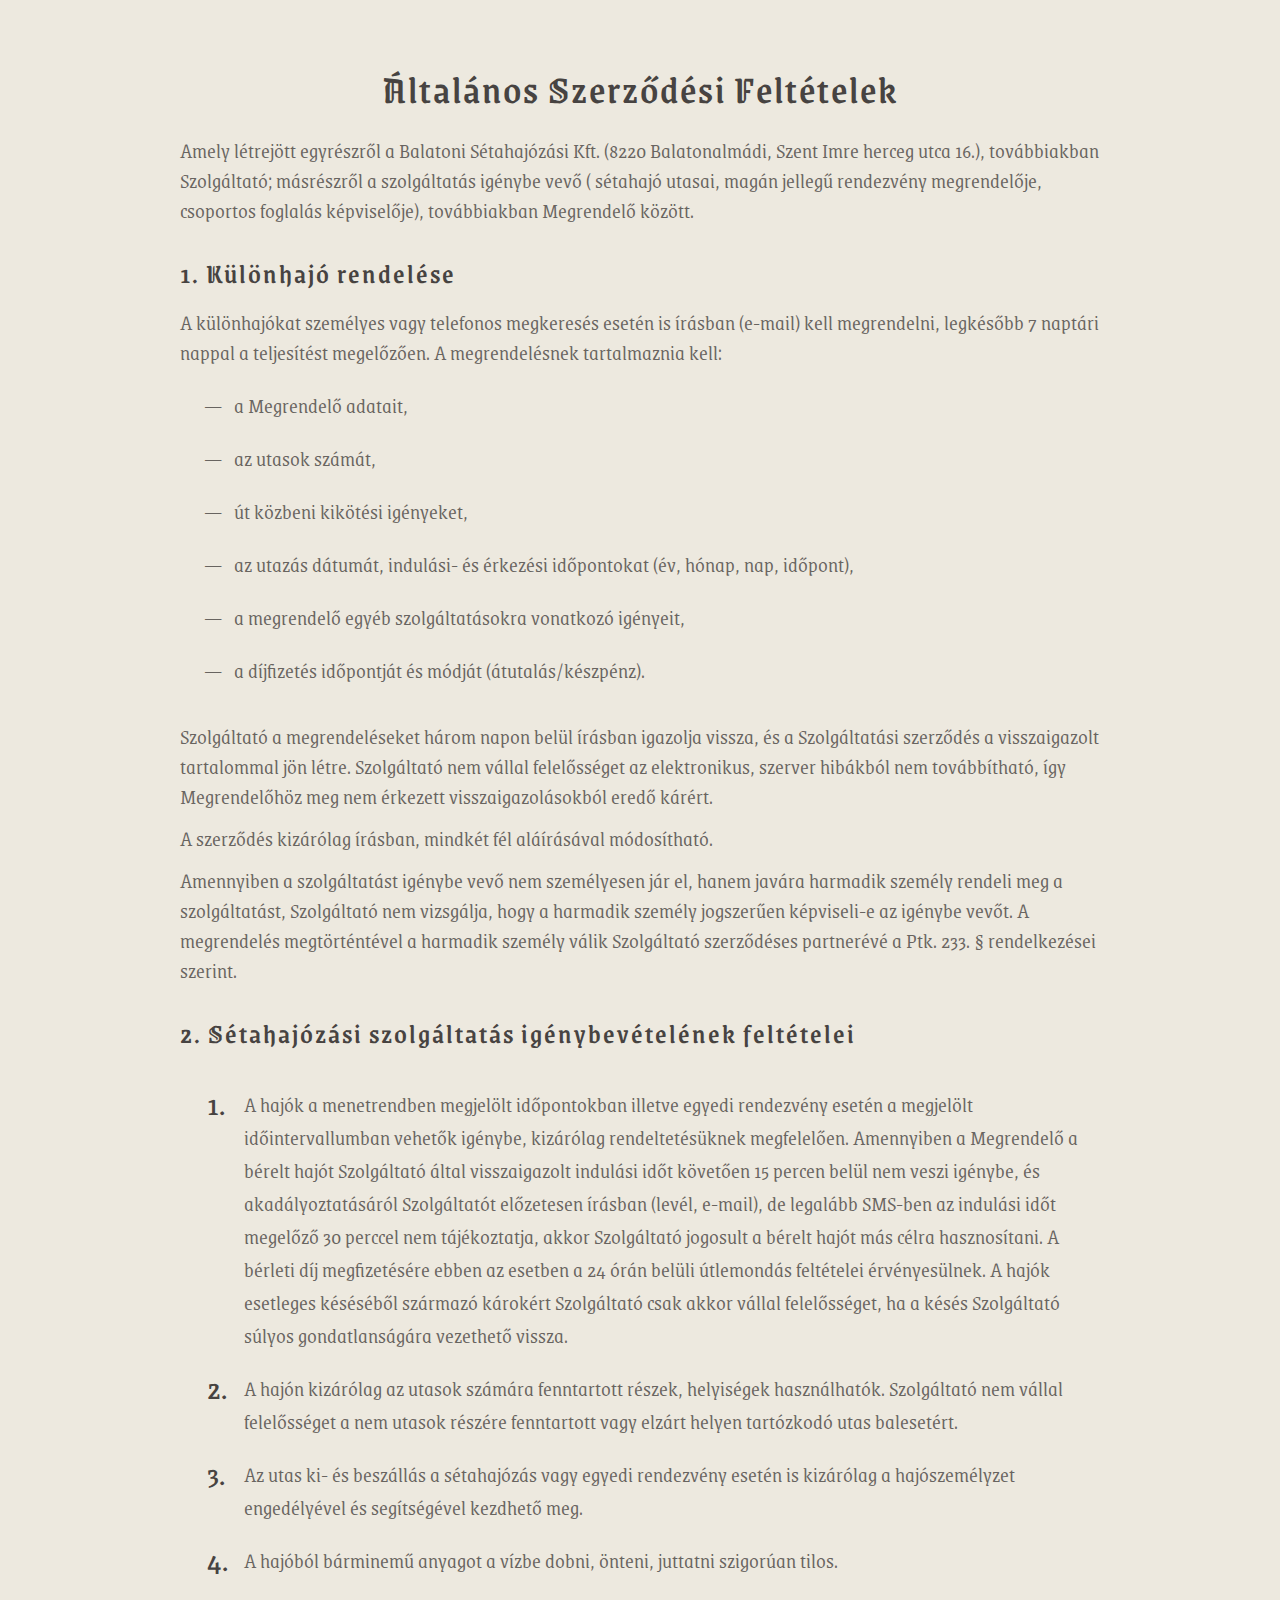
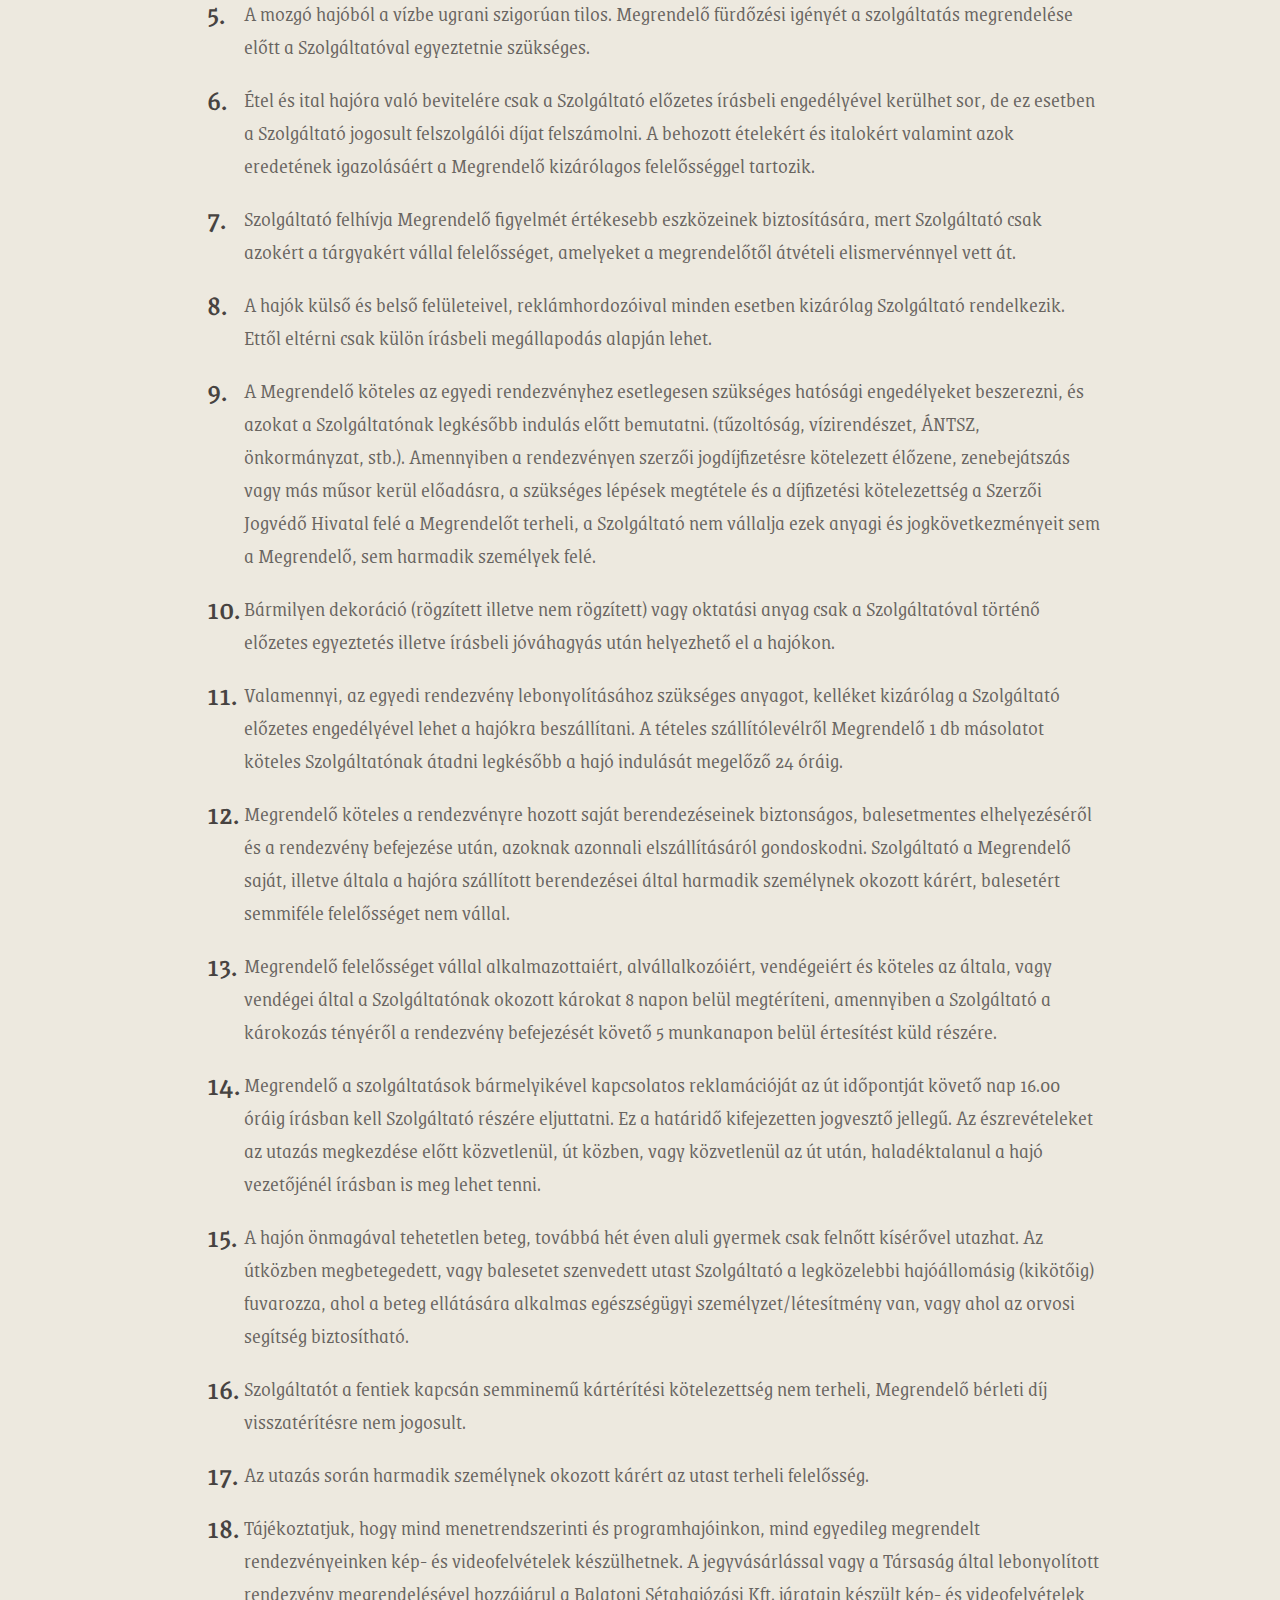
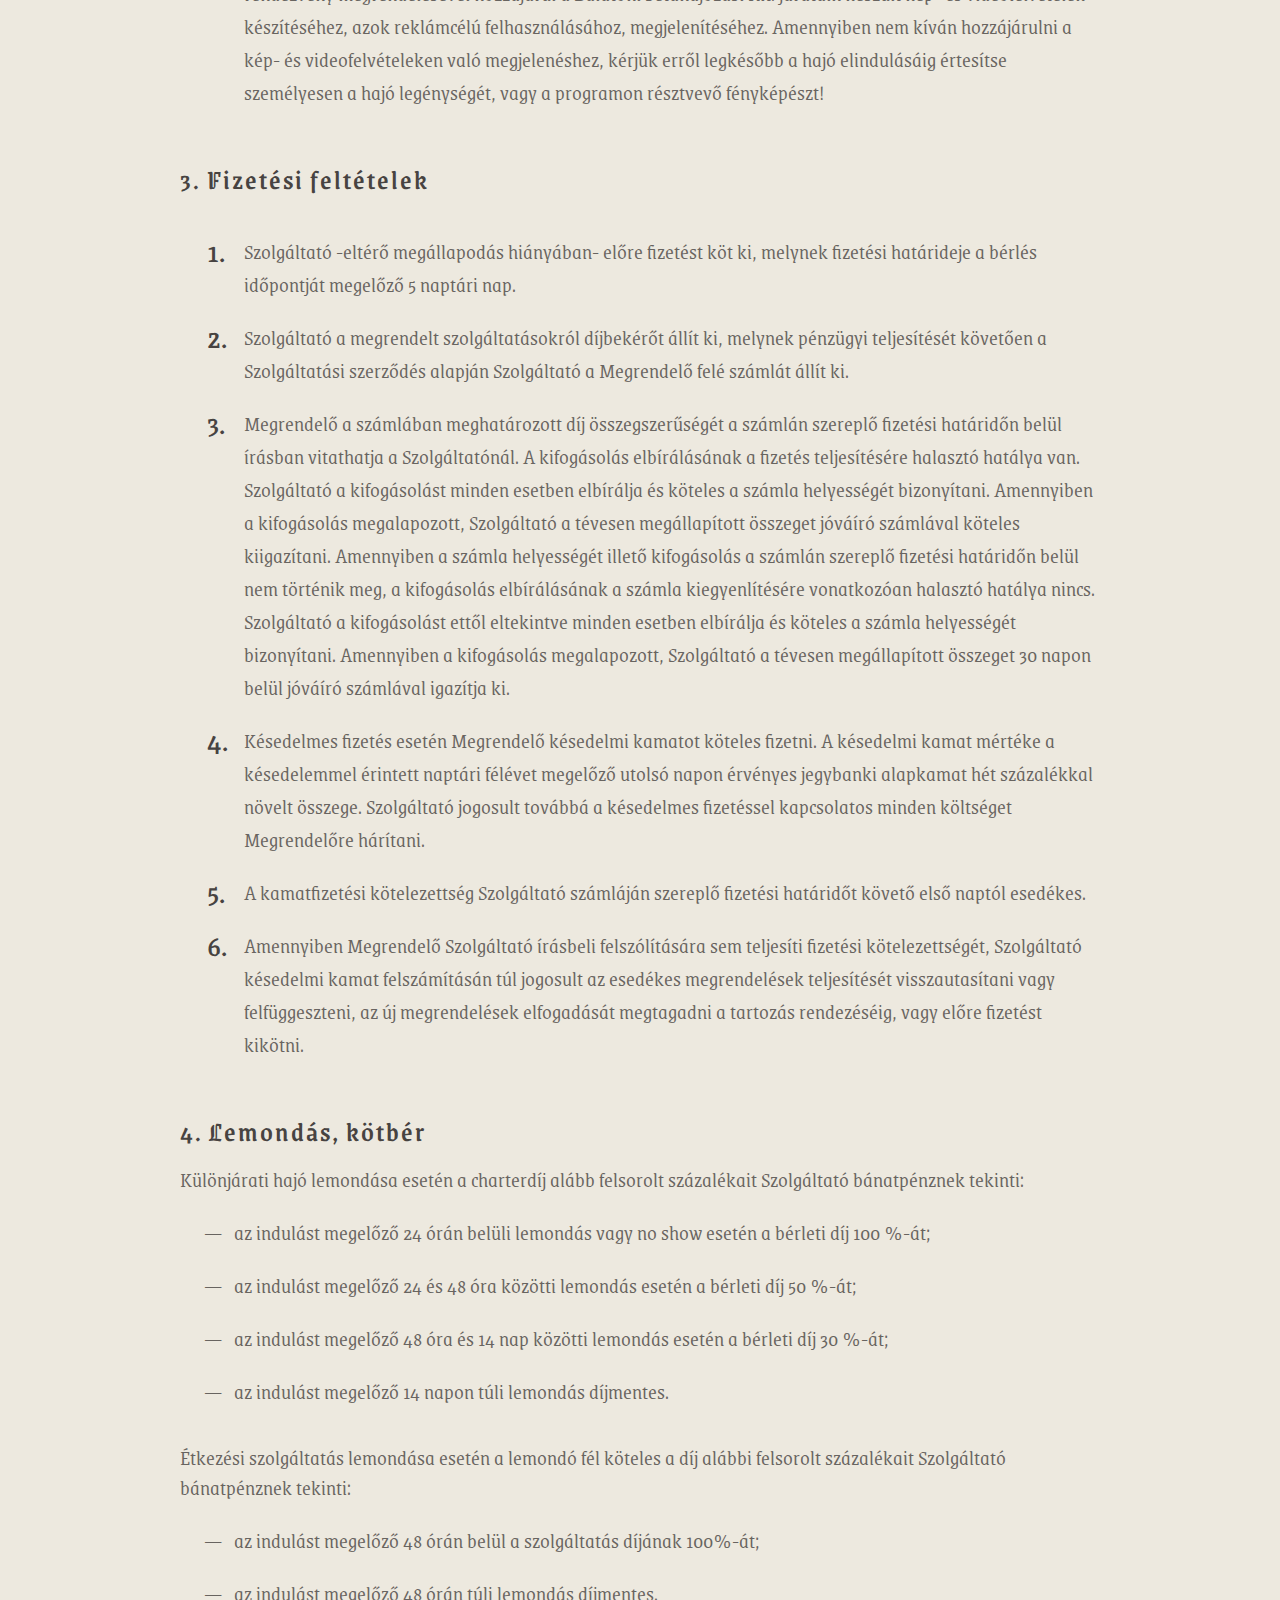
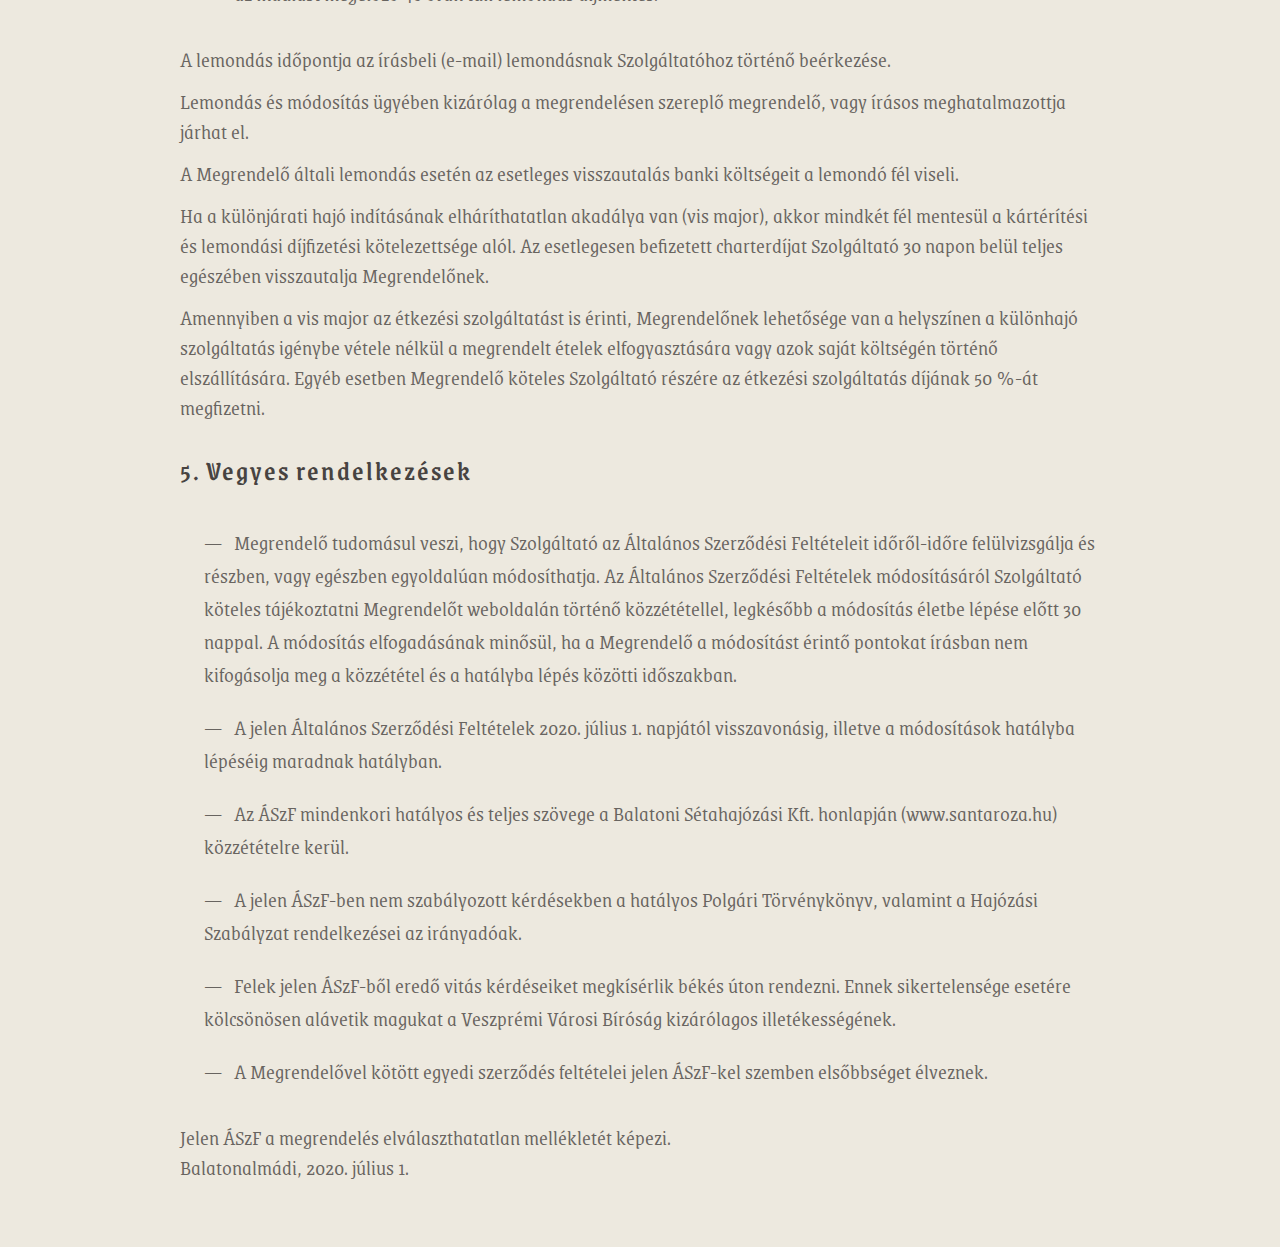
<file: aszf.html>
<!DOCTYPE html>
<html lang="hu">

<head>
    <!-- Google Tag Manager -->
    <script>(function (w, d, s, l, i) {
            w[l] = w[l] || []; w[l].push({
                'gtm.start':
                    new Date().getTime(), event: 'gtm.js'
            }); var f = d.getElementsByTagName(s)[0],
                j = d.createElement(s), dl = l != 'dataLayer' ? '&l=' + l : ''; j.async = true; j.src =
                    'https://www.googletagmanager.com/gtm.js?id=' + i + dl; f.parentNode.insertBefore(j, f);
        })(window, document, 'script', 'dataLayer', 'GTM-WQSBJPK');</script>
    <!-- End Google Tag Manager -->

    <meta charset="UTF-8">
    <meta name="viewport" content="width=device-width, initial-scale=1, shrink-to-fit=no">
    <meta name="keywords"
        content="Kalózhajó, Balaton, Balatonfüred, balatoni hajózás, privát bérlés, céges rendezvények, hajós program, hajóbérlés, kincskeresés, kalózkaland, Sánta Róza, osztálykirándulás, hajós gyerekprogram, balatoni gyerekprogram, balatoni kalózhajó, kalandjárat" />
    <meta name="description"
        content="Kalózhajós programok gyerekeknek és egyedi rendezvények, valamint privát bérlési lehetőségek a felnőtteknek. Légy te is a Sánta Róza legendájának részese!" />
    <meta property="og:image" content="/images/thumbnail_1920x1080.jpg">
    <title>Általános Szerződési Feltételek – Sánta Róza kalózhajó</title>
    <!--font-awesome icons link-->
    <link rel="stylesheet" href="css/font-awesome.min.css">
    <!--Favicon-->
    <link rel="icon" type="image/png" sizes="32x32" href="favicon-32x32.png">
    <link rel="icon" type="image/png" sizes="16x16" href="favicon-16x16.png">
    <!-- Bootstrap CSS -->
    <link rel="stylesheet" href="css/bootstrap.min.css">
    <link rel="stylesheet" href="css/slick.css">
    <link rel="stylesheet" href="css/venobox.css">
    <link rel="stylesheet" href="css/lightbox.min.css">
    <!--main style file-->
    <link rel="stylesheet" href="css/style.css">
    <link rel="stylesheet" href="css/responsive.css">
    <link rel="stylesheet" href="css/custom.min.css">
</head>

<body>
    <!-- HEADER AREA START -->
    <!-- Google Tag Manager (noscript) -->
    <noscript><iframe src="https://www.googletagmanager.com/ns.html?id=GTM-WQSBJPK" height="0" width="0"
            style="display:none;visibility:hidden"></iframe></noscript>
    <!-- End Google Tag Manager (noscript) -->

    <section>
        <div class="container">
            <div class="row justify-content-center">
                <div class="col-12 col-lg-10">
                    <div class="content--text">
                        <h1>Általános Szerződési Feltételek</h1>
                        <p>Amely létrejött egyrészről a Balatoni Sétahajózási Kft. (8220 Balatonalmádi, Szent Imre
                            herceg utca 16.), továbbiakban Szolgáltató; másrészről a szolgáltatás igénybe vevő (
                            sétahajó utasai, magán jellegű rendezvény megrendelője, csoportos foglalás képviselője),
                            továbbiakban Megrendelő között.
                        </p>

                        <!-- PAR 1-->
                        <div class="par-1">
                            <h3>1. Különhajó rendelése</h3>
                            <p>A különhajókat személyes vagy telefonos megkeresés esetén is írásban (e-mail) kell
                                megrendelni, legkésőbb 7 naptári nappal a teljesítést megelőzően. A megrendelésnek
                                tartalmaznia kell:
                            </p>
                            <ul class="custom-list list-dash">
                                <li>a Megrendelő adatait,</li>
                                <li>az utasok számát,</li>
                                <li>út közbeni kikötési igényeket,</li>
                                <li>az utazás dátumát, indulási- és érkezési időpontokat (év, hónap, nap, időpont),</li>
                                <li>a megrendelő egyéb szolgáltatásokra vonatkozó igényeit,</li>
                                <li>a díjfizetés időpontját és módját (átutalás/készpénz).</li>
                            </ul>
                            <p>Szolgáltató a megrendeléseket három napon belül írásban igazolja vissza, és a
                                Szolgáltatási szerződés a visszaigazolt tartalommal jön létre. Szolgáltató nem vállal
                                felelősséget az elektronikus, szerver hibákból nem továbbítható, így Megrendelőhöz meg
                                nem érkezett visszaigazolásokból eredő kárért.</p>
                            <p>A szerződés kizárólag írásban, mindkét fél aláírásával módosítható.</p>
                            <p>Amennyiben a szolgáltatást igénybe vevő nem személyesen jár el, hanem javára harmadik
                                személy rendeli meg a szolgáltatást, Szolgáltató nem vizsgálja, hogy a harmadik személy
                                jogszerűen képviseli-e az igénybe vevőt. A megrendelés megtörténtével a harmadik személy
                                válik Szolgáltató szerződéses partnerévé a Ptk. 233. § rendelkezései szerint.
                            </p>
                        </div>
                        <!-- END OF PAR 1-->

                        <!-- PAR 2-->
                        <div class="par-1">
                            <h3>2. Sétahajózási szolgáltatás igénybevételének feltételei
                            </h3>
                            <ol class="custom-list list-counter">
                                <li>A hajók a menetrendben megjelölt időpontokban illetve egyedi rendezvény esetén a
                                    megjelölt időintervallumban vehetők igénybe, kizárólag rendeltetésüknek megfelelően.
                                    Amennyiben a Megrendelő a bérelt hajót Szolgáltató által visszaigazolt indulási időt
                                    követően 15 percen belül nem veszi igénybe, és akadályoztatásáról Szolgáltatót
                                    előzetesen írásban (levél, e-mail), de legalább SMS-ben az indulási időt megelőző 30
                                    perccel nem tájékoztatja, akkor Szolgáltató jogosult a bérelt hajót más célra
                                    hasznosítani. A bérleti díj megfizetésére ebben az esetben a 24 órán belüli
                                    útlemondás feltételei érvényesülnek. A hajók esetleges késéséből származó károkért
                                    Szolgáltató csak akkor vállal felelősséget, ha a késés Szolgáltató súlyos
                                    gondatlanságára vezethető vissza.
                                </li>
                                <li>A hajón kizárólag az utasok számára fenntartott részek, helyiségek használhatók.
                                    Szolgáltató nem vállal felelősséget a nem utasok részére fenntartott vagy elzárt
                                    helyen tartózkodó utas balesetért.
                                </li>
                                <li>Az utas ki- és beszállás a sétahajózás vagy egyedi rendezvény esetén is kizárólag a
                                    hajószemélyzet engedélyével és segítségével kezdhető meg.
                                </li>
                                <li>
                                    A hajóból bárminemű anyagot a vízbe dobni, önteni, juttatni szigorúan tilos.
                                </li>
                                <li>
                                    A mozgó hajóból a vízbe ugrani szigorúan tilos. Megrendelő fürdőzési igényét a
                                    szolgáltatás megrendelése előtt a Szolgáltatóval egyeztetnie szükséges.</li>
                                <li>
                                    Étel és ital hajóra való bevitelére csak a Szolgáltató előzetes írásbeli
                                    engedélyével kerülhet sor, de ez esetben a Szolgáltató jogosult felszolgálói díjat
                                    felszámolni. A behozott ételekért és italokért valamint azok eredetének igazolásáért
                                    a Megrendelő kizárólagos felelősséggel tartozik.
                                </li>
                                <li>
                                    Szolgáltató felhívja Megrendelő figyelmét értékesebb eszközeinek biztosítására, mert Szolgáltató csak azokért a tárgyakért vállal felelősséget, amelyeket a megrendelőtől átvételi elismervénnyel vett át.
                                </li>
                                <li>
                                    A hajók külső és belső felületeivel, reklámhordozóival minden esetben kizárólag Szolgáltató rendelkezik. Ettől eltérni csak külön írásbeli megállapodás alapján lehet.
                                </li>
                                <li>
                                    A Megrendelő köteles az egyedi rendezvényhez esetlegesen szükséges hatósági engedélyeket beszerezni, és azokat a Szolgáltatónak legkésőbb indulás előtt bemutatni. (tűzoltóság, vízirendészet, ÁNTSZ, önkormányzat, stb.). Amennyiben a rendezvényen szerzői jogdíjfizetésre kötelezett élőzene, zenebejátszás vagy más műsor kerül előadásra, a szükséges lépések megtétele és a díjfizetési kötelezettség a Szerzői Jogvédő Hivatal felé a Megrendelőt terheli, a Szolgáltató nem vállalja ezek anyagi és jogkövetkezményeit sem a Megrendelő, sem harmadik személyek felé.
                                </li>
                                <li>
                                    Bármilyen dekoráció (rögzített illetve nem rögzített) vagy oktatási anyag csak a Szolgáltatóval történő előzetes egyeztetés illetve írásbeli jóváhagyás után helyezhető el a hajókon.
                                </li>
                                <li>
                                    Valamennyi, az egyedi rendezvény lebonyolításához szükséges anyagot, kelléket kizárólag a Szolgáltató előzetes engedélyével lehet a hajókra beszállítani. A tételes szállítólevélről Megrendelő 1 db másolatot köteles Szolgáltatónak átadni legkésőbb a hajó indulását megelőző 24 óráig.
                                </li>
                                <li>
                                    Megrendelő köteles a rendezvényre hozott saját berendezéseinek biztonságos, balesetmentes elhelyezéséről és a rendezvény befejezése után, azoknak azonnali elszállításáról gondoskodni. Szolgáltató a Megrendelő saját, illetve általa a hajóra szállított berendezései által harmadik személynek okozott kárért, balesetért semmiféle felelősséget nem vállal.
                                </li>
                                <li>
                                    Megrendelő felelősséget vállal alkalmazottaiért, alvállalkozóiért, vendégeiért és köteles az általa, vagy vendégei által a Szolgáltatónak okozott károkat 8 napon belül megtéríteni, amennyiben a Szolgáltató a károkozás tényéről a rendezvény befejezését követő 5 munkanapon belül értesítést küld részére.
                                </li>
                                <li>
                                    Megrendelő a szolgáltatások bármelyikével kapcsolatos reklamációját az út időpontját követő nap 16.00 óráig írásban kell Szolgáltató részére eljuttatni. Ez a határidő kifejezetten jogvesztő jellegű. Az észrevételeket az utazás megkezdése előtt közvetlenül, út közben, vagy közvetlenül az út után, haladéktalanul a hajó vezetőjénél írásban is meg lehet tenni.
                                </li>
                                <li>
                                    A hajón önmagával tehetetlen beteg, továbbá hét éven aluli gyermek csak felnőtt kísérővel utazhat. Az útközben megbetegedett, vagy balesetet szenvedett utast Szolgáltató a legközelebbi hajóállomásig (kikötőig) fuvarozza, ahol a beteg ellátására alkalmas egészségügyi személyzet/létesítmény van, vagy ahol az orvosi segítség biztosítható.
                                </li>
                                <li>
                                    Szolgáltatót a fentiek kapcsán semminemű kártérítési kötelezettség nem terheli, Megrendelő bérleti díj visszatérítésre nem jogosult.
                                </li>
                                <li>
                                    Az utazás során harmadik személynek okozott kárért az utast terheli felelősség.
                                </li>
                                <li>
                                    Tájékoztatjuk, hogy mind menetrendszerinti és programhajóinkon, mind egyedileg megrendelt rendezvényeinken kép- és videofelvételek készülhetnek. A jegyvásárlással vagy a Társaság által lebonyolított rendezvény megrendelésével hozzájárul a Balatoni Sétahajózási Kft. járatain készült kép- és videofelvételek készítéséhez, azok reklámcélú felhasználásához, megjelenítéséhez. Amennyiben nem kíván hozzájárulni a kép- és videofelvételeken való megjelenéshez, kérjük erről legkésőbb a hajó elindulásáig értesítse személyesen a hajó legénységét, vagy a programon résztvevő fényképészt!
                                </li>
                            </ol>
                        </div>
                        <!-- END OF PAR 2-->

                        <!-- PAR 3-->
                        <div class="par-1">
                            <h3>3. Fizetési feltételek</h3>

                            <ol class="custom-list list-counter">
                                <li>
                                    Szolgáltató -eltérő megállapodás hiányában- előre fizetést köt ki, melynek fizetési határideje a bérlés időpontját megelőző 5 naptári nap.
                                </li>
                                <li>
                                    Szolgáltató a megrendelt szolgáltatásokról díjbekérőt állít ki, melynek pénzügyi teljesítését követően a Szolgáltatási szerződés alapján Szolgáltató a Megrendelő felé számlát állít ki.
                                </li>
                                <li>
                                    Megrendelő a számlában meghatározott díj összegszerűségét a számlán szereplő fizetési határidőn belül írásban vitathatja a Szolgáltatónál. A kifogásolás elbírálásának a fizetés teljesítésére halasztó hatálya van. Szolgáltató a kifogásolást minden esetben elbírálja és köteles a számla helyességét bizonyítani. Amennyiben a kifogásolás megalapozott, Szolgáltató a tévesen megállapított összeget jóváíró számlával köteles kiigazítani. Amennyiben a számla helyességét illető kifogásolás a számlán szereplő fizetési határidőn belül nem történik meg, a kifogásolás elbírálásának a számla kiegyenlítésére vonatkozóan halasztó hatálya nincs. Szolgáltató a kifogásolást ettől eltekintve minden esetben elbírálja és köteles a számla helyességét bizonyítani. Amennyiben a kifogásolás megalapozott, Szolgáltató a tévesen megállapított összeget 30 napon belül jóváíró számlával igazítja ki.
                                </li>
                                <li>
                                    Késedelmes fizetés esetén Megrendelő késedelmi kamatot köteles fizetni. A késedelmi kamat mértéke a késedelemmel érintett naptári félévet megelőző utolsó napon érvényes jegybanki alapkamat hét százalékkal növelt összege. Szolgáltató jogosult továbbá a késedelmes fizetéssel kapcsolatos minden költséget Megrendelőre hárítani.
                                </li>
                                <li>
                                    A kamatfizetési kötelezettség Szolgáltató számláján szereplő fizetési határidőt követő első naptól esedékes.
                                </li>
                                <li>
                                    Amennyiben Megrendelő Szolgáltató írásbeli felszólítására sem teljesíti fizetési kötelezettségét, Szolgáltató késedelmi kamat felszámításán túl jogosult az esedékes megrendelések teljesítését visszautasítani vagy felfüggeszteni, az új megrendelések elfogadását megtagadni a tartozás rendezéséig, vagy előre fizetést kikötni.
                                </li>
                            </ol>
                        </div>
                        <!-- END OF PAR 3-->

                        <!-- PAR 4-->
                        <div class="par-1">
                            <h3>4. Lemondás, kötbér</h3>
                            <p>
                                Különjárati hajó lemondása esetén a charterdíj alább felsorolt százalékait Szolgáltató bánatpénznek tekinti:</p>

                            <ul class="custom-list list-dash">
                                <li>az indulást megelőző 24 órán belüli lemondás vagy no show esetén a bérleti díj 100 %-át;
                                </li>
                                <li>az indulást megelőző 24 és 48 óra közötti lemondás esetén a bérleti díj 50 %-át;</li>
                                <li>az indulást megelőző 48 óra és 14 nap közötti lemondás esetén a bérleti díj 30 %-át;</li>
                                <li>az indulást megelőző 14 napon túli lemondás díjmentes.
                                </li>                                
                            </ul>

                            <p>
                                Étkezési szolgáltatás lemondása esetén a lemondó fél köteles a díj alábbi felsorolt százalékait Szolgáltató bánatpénznek tekinti:
                            </p>

                            <ul class="custom-list list-dash">
                                <li>az indulást megelőző 48 órán belül a szolgáltatás díjának 100%-át;</li>
                                <li>az indulást megelőző 48 órán túli lemondás díjmentes.</li>
                            </ul>

                            <p>
                                A lemondás időpontja az írásbeli (e-mail) lemondásnak Szolgáltatóhoz történő beérkezése.
                            </p>
                            <p>
                                Lemondás és módosítás ügyében kizárólag a megrendelésen szereplő megrendelő, vagy írásos meghatalmazottja járhat el.
                            </p>
                            <p>A Megrendelő általi lemondás esetén az esetleges visszautalás banki költségeit a lemondó fél viseli.</p>

                            <p>Ha a különjárati hajó indításának elháríthatatlan akadálya van (vis major), akkor mindkét fél mentesül a kártérítési és lemondási díjfizetési kötelezettsége alól. Az esetlegesen befizetett charterdíjat Szolgáltató 30 napon belül teljes egészében visszautalja Megrendelőnek.</p>

                            <p>Amennyiben a vis major az étkezési szolgáltatást is érinti, Megrendelőnek lehetősége van a helyszínen a különhajó szolgáltatás igénybe vétele nélkül a megrendelt ételek elfogyasztására vagy azok saját költségén történő elszállítására. Egyéb esetben Megrendelő köteles Szolgáltató részére az étkezési szolgáltatás díjának 50 %-át megfizetni.</p>
                        </div>
                        <!-- END OF PAR 4-->
                        <!-- PAR 5-->
                        <div class="par-1">
                            <h3>5. Vegyes rendelkezések</h3>
                            <ul class="custom-list list-dash">
                                <li>Megrendelő tudomásul veszi, hogy Szolgáltató az Általános Szerződési Feltételeit időről-időre felülvizsgálja és részben, vagy egészben egyoldalúan módosíthatja. Az Általános Szerződési Feltételek módosításáról Szolgáltató köteles tájékoztatni Megrendelőt weboldalán történő közzététellel, legkésőbb a módosítás életbe lépése előtt 30 nappal. A módosítás elfogadásának minősül, ha a Megrendelő a módosítást érintő pontokat írásban nem kifogásolja meg a közzététel és a hatályba lépés közötti időszakban. </li>
                                <li>A jelen Általános Szerződési Feltételek 2020. július 1. napjától visszavonásig, illetve a módosítások hatályba lépéséig maradnak hatályban.</li>
                                <li>Az ÁSzF mindenkori hatályos és teljes szövege a Balatoni Sétahajózási Kft. honlapján (www.santaroza.hu) közzétételre kerül.</li>
                                <li>A jelen ÁSzF-ben nem szabályozott kérdésekben a hatályos Polgári Törvénykönyv, valamint a Hajózási Szabályzat rendelkezései az irányadóak.</li>
                                <li>Felek jelen ÁSzF-ből eredő vitás kérdéseiket megkísérlik békés úton rendezni. Ennek sikertelensége esetére kölcsönösen alávetik magukat a Veszprémi Városi Bíróság kizárólagos illetékességének.</li>
                                <li>A Megrendelővel kötött egyedi szerződés feltételei jelen ÁSzF-kel szemben elsőbbséget élveznek.</li>     
    
                            </ul>
                        </div>
                        <!-- END OF PAR 5-->

                        <p> Jelen ÁSzF a megrendelés elválaszthatatlan mellékletét képezi.
                           <br> Balatonalmádi, 2020. július 1.
                        </p>
                        
                            
                        
                    </div>

                    
                </div>
            </div>
        </div>

    </section>



    <!-- Optional JavaScript -->
    <!-- <script src="js/jquery-3.3.1.min.js"></script> -->
    <script src="js/bootstrap.min.js"></script>
    <script src="js/slick.min.js"></script>
    <!-- <script src="js/jquery.nicescroll.min.js"></script>
    <script src="js/venobox.min.js"></script>
    <script src="js/lightbox.min.js"></script>
    <script src="js/jquery.isotope.min.js"></script>
    <script src="js/countdown.min.js"></script>
    <script src="js/jquery.counterup.min.js"></script>
    <script src="js/jquery.waypoints.min.js"></script> -->
    <script src="js/custom.js"></script>
</body>

</html>
</file>
<file: css/venobox.css>
/* ------ venobox.css --------*/
.vbox-overlay *, .vbox-overlay *:before, .vbox-overlay *:after{
    -webkit-backface-visibility: hidden;
    -webkit-box-sizing:border-box;
    -moz-box-sizing:border-box;
    box-sizing:border-box;

}
.vbox-overlay{
    display: -webkit-flex;
    display: flex;
    -webkit-flex-direction: column;
    flex-direction: column;
    -webkit-justify-content: center;
    justify-content: center;
    -webkit-align-items: center;
    align-items: center;
    position: fixed;
    left: 0;
    top: 0;
    bottom: 0;
    right: 0;
    z-index: 1040;
    -webkit-transform:translateZ(1000px);
    transform: translateZ(1000px);
    transform-style: preserve-3d;
}

/* ----- navigation ----- */
.vbox-title{
    width: 100%;
    height: 40px;
    float: left;
    text-align: center;
    line-height: 28px;
    font-size: 12px;
    padding: 6px 40px;
    overflow: hidden;
    position: fixed;
    display: none;
    left: 0;
    z-index: 1050;
}
.vbox-close{
    cursor: pointer;
    position: fixed;
    top: -1px;
    right: 0;
    width: 50px;
    height: 40px;
    padding: 6px;
    display: block;
    background-position:10px center;
    overflow: hidden;
    font-size: 24px;
    line-height: 1;
    text-align: center;
    z-index: 1050;
}
.vbox-num{
    cursor: pointer;
    position: fixed;
    left: 0;
    height: 40px;
    display: block;
    overflow: hidden;
    line-height: 28px;
    font-size: 12px;
    padding: 6px 10px;
    display: none;
    z-index: 1050;
}
/* ----- navigation ARROWS ----- */
.vbox-next, .vbox-prev{
    position: fixed;
    top: 50%;
    margin-top: -15px;
    overflow: hidden;
    cursor: pointer;
    display: block;
    width: 45px;
    height: 45px;
    z-index: 1050;
}
.vbox-next span, .vbox-prev span{
    position: relative;
    width: 20px;
    height: 20px;
    border: 2px solid transparent;
    border-top-color: #B6B6B6;
    border-right-color: #B6B6B6;
    text-indent: -100px;
    position: absolute;
    top: 8px;
    display: block;
}
.vbox-prev{
    left: 15px;
}
.vbox-next{
    right: 15px;
}
.vbox-prev span{
    left: 10px;
    -ms-transform: rotate(-135deg);
    -webkit-transform: rotate(-135deg);
    transform: rotate(-135deg);
}
.vbox-next span{
    -ms-transform: rotate(45deg);
    -webkit-transform: rotate(45deg);
    transform: rotate(45deg);
    right: 10px;
}
/* ------- inline window ------ */
.vbox-inline{
    width: 420px;
    height: 315px;
    height: 70vh;
    padding: 10px;
    background: #fff;
    margin: 0 auto;
    overflow: auto;
    text-align: left;
}
/* ------- Video & iFrames window ------ */
.venoframe{
    max-width: 100%;
    width: 100%;
    border: none;
    width: 100%;
    height: 260px;
    height: 70vh;
}
.venoframe.vbvid{
    height: 260px;
}
@media (min-width: 768px) {
    .venoframe, .vbox-inline{
        width: 90%;
        height: 360px;
        height: 70vh;
    }
    .venoframe.vbvid{
        width: 640px;
        height: 360px;
    }
}
@media (min-width: 992px) {
    .venoframe, .vbox-inline{
        max-width: 1200px;
        width: 80%;
        height: 540px;
        height: 70vh;
    }
    .venoframe.vbvid{
        width: 960px;
        height: 540px;
    }
}
/* 
Please do NOT edit this part! 
or at least read this note: http://i.imgur.com/7C0ws9e.gif
*/
.vbox-open{
    overflow: hidden;
}
.vbox-container{
    position: absolute;
    left: 0;
    right: 0;
    top: 0;
    bottom: 0;
    overflow-x: hidden;
    overflow-y: scroll;
    overflow-scrolling: touch;
    -webkit-overflow-scrolling: touch;
    z-index: 20;
    max-height: 100%;

}

.vbox-content{
    text-align: center;
    float: left;
    width: 100%;
    position: relative;
    overflow: hidden;
    padding: 20px 10px;
}
.vbox-container img{
    max-width: 100%;
    height: auto;
}
.figlio{
    box-shadow: 0 0 12px rgba(0,0,0,0.19), 0 6px 6px rgba(0,0,0,0.23);
    max-width: 100%;
    text-align: initial;
}
img.figlio{
    -webkit-user-select: none;
-khtml-user-select: none;
-moz-user-select: none;
-o-user-select: none;
user-select: none;
}
.vbox-content.swipe-left{
    margin-left: -200px !important;
}
.vbox-content.swipe-right{
    margin-left: 200px !important;
}
.animated{
    webkit-transition: margin 300ms ease-out;
    transition: margin 300ms ease-out;
}
.animate-in{
    opacity: 1;
}
.animate-out{
    opacity: 0;
}
/* ---------- preloader ----------
 * SPINKIT 
 * http://tobiasahlin.com/spinkit/
-------------------------------- */
.sk-double-bounce,.sk-rotating-plane{width:40px;height:40px;margin:40px auto}.sk-rotating-plane{background-color:#333;-webkit-animation:sk-rotatePlane 1.2s infinite ease-in-out;animation:sk-rotatePlane 1.2s infinite ease-in-out}@-webkit-keyframes sk-rotatePlane{0%{-webkit-transform:perspective(120px) rotateX(0) rotateY(0);transform:perspective(120px) rotateX(0) rotateY(0)}50%{-webkit-transform:perspective(120px) rotateX(-180.1deg) rotateY(0);transform:perspective(120px) rotateX(-180.1deg) rotateY(0)}100%{-webkit-transform:perspective(120px) rotateX(-180deg) rotateY(-179.9deg);transform:perspective(120px) rotateX(-180deg) rotateY(-179.9deg)}}@keyframes sk-rotatePlane{0%{-webkit-transform:perspective(120px) rotateX(0) rotateY(0);transform:perspective(120px) rotateX(0) rotateY(0)}50%{-webkit-transform:perspective(120px) rotateX(-180.1deg) rotateY(0);transform:perspective(120px) rotateX(-180.1deg) rotateY(0)}100%{-webkit-transform:perspective(120px) rotateX(-180deg) rotateY(-179.9deg);transform:perspective(120px) rotateX(-180deg) rotateY(-179.9deg)}}.sk-double-bounce{position:relative}.sk-double-bounce .sk-child{width:100%;height:100%;border-radius:50%;background-color:#333;opacity:.6;position:absolute;top:0;left:0;-webkit-animation:sk-doubleBounce 2s infinite ease-in-out;animation:sk-doubleBounce 2s infinite ease-in-out}.sk-chasing-dots .sk-child,.sk-spinner-pulse,.sk-three-bounce .sk-child{background-color:#333;border-radius:100%}.sk-double-bounce .sk-double-bounce2{-webkit-animation-delay:-1s;animation-delay:-1s}@-webkit-keyframes sk-doubleBounce{0%,100%{-webkit-transform:scale(0);transform:scale(0)}50%{-webkit-transform:scale(1);transform:scale(1)}}@keyframes sk-doubleBounce{0%,100%{-webkit-transform:scale(0);transform:scale(0)}50%{-webkit-transform:scale(1);transform:scale(1)}}.sk-wave{margin:40px auto;width:50px;height:40px;text-align:center;font-size:10px}.sk-wave .sk-rect{background-color:#333;height:100%;width:6px;display:inline-block;-webkit-animation:sk-waveStretchDelay 1.2s infinite ease-in-out;animation:sk-waveStretchDelay 1.2s infinite ease-in-out}.sk-wave .sk-rect1{-webkit-animation-delay:-1.2s;animation-delay:-1.2s}.sk-wave .sk-rect2{-webkit-animation-delay:-1.1s;animation-delay:-1.1s}.sk-wave .sk-rect3{-webkit-animation-delay:-1s;animation-delay:-1s}.sk-wave .sk-rect4{-webkit-animation-delay:-.9s;animation-delay:-.9s}.sk-wave .sk-rect5{-webkit-animation-delay:-.8s;animation-delay:-.8s}@-webkit-keyframes sk-waveStretchDelay{0%,100%,40%{-webkit-transform:scaleY(.4);transform:scaleY(.4)}20%{-webkit-transform:scaleY(1);transform:scaleY(1)}}@keyframes sk-waveStretchDelay{0%,100%,40%{-webkit-transform:scaleY(.4);transform:scaleY(.4)}20%{-webkit-transform:scaleY(1);transform:scaleY(1)}}.sk-wandering-cubes{margin:40px auto;width:40px;height:40px;position:relative}.sk-wandering-cubes .sk-cube{background-color:#333;width:10px;height:10px;position:absolute;top:0;left:0;-webkit-animation:sk-wanderingCube 1.8s ease-in-out -1.8s infinite both;animation:sk-wanderingCube 1.8s ease-in-out -1.8s infinite both}.sk-chasing-dots,.sk-spinner-pulse{width:40px;height:40px;margin:40px auto}.sk-wandering-cubes .sk-cube2{-webkit-animation-delay:-.9s;animation-delay:-.9s}@-webkit-keyframes sk-wanderingCube{0%{-webkit-transform:rotate(0);transform:rotate(0)}25%{-webkit-transform:translateX(30px) rotate(-90deg) scale(.5);transform:translateX(30px) rotate(-90deg) scale(.5)}50%{-webkit-transform:translateX(30px) translateY(30px) rotate(-179deg);transform:translateX(30px) translateY(30px) rotate(-179deg)}50.1%{-webkit-transform:translateX(30px) translateY(30px) rotate(-180deg);transform:translateX(30px) translateY(30px) rotate(-180deg)}75%{-webkit-transform:translateX(0) translateY(30px) rotate(-270deg) scale(.5);transform:translateX(0) translateY(30px) rotate(-270deg) scale(.5)}100%{-webkit-transform:rotate(-360deg);transform:rotate(-360deg)}}@keyframes sk-wanderingCube{0%{-webkit-transform:rotate(0);transform:rotate(0)}25%{-webkit-transform:translateX(30px) rotate(-90deg) scale(.5);transform:translateX(30px) rotate(-90deg) scale(.5)}50%{-webkit-transform:translateX(30px) translateY(30px) rotate(-179deg);transform:translateX(30px) translateY(30px) rotate(-179deg)}50.1%{-webkit-transform:translateX(30px) translateY(30px) rotate(-180deg);transform:translateX(30px) translateY(30px) rotate(-180deg)}75%{-webkit-transform:translateX(0) translateY(30px) rotate(-270deg) scale(.5);transform:translateX(0) translateY(30px) rotate(-270deg) scale(.5)}100%{-webkit-transform:rotate(-360deg);transform:rotate(-360deg)}}.sk-spinner-pulse{-webkit-animation:sk-pulseScaleOut 1s infinite ease-in-out;animation:sk-pulseScaleOut 1s infinite ease-in-out}@-webkit-keyframes sk-pulseScaleOut{0%{-webkit-transform:scale(0);transform:scale(0)}100%{-webkit-transform:scale(1);transform:scale(1);opacity:0}}@keyframes sk-pulseScaleOut{0%{-webkit-transform:scale(0);transform:scale(0)}100%{-webkit-transform:scale(1);transform:scale(1);opacity:0}}.sk-chasing-dots{position:relative;text-align:center;-webkit-animation:sk-chasingDotsRotate 2s infinite linear;animation:sk-chasingDotsRotate 2s infinite linear}.sk-chasing-dots .sk-child{width:60%;height:60%;display:inline-block;position:absolute;top:0;-webkit-animation:sk-chasingDotsBounce 2s infinite ease-in-out;animation:sk-chasingDotsBounce 2s infinite ease-in-out}.sk-chasing-dots .sk-dot2{top:auto;bottom:0;-webkit-animation-delay:-1s;animation-delay:-1s}@-webkit-keyframes sk-chasingDotsRotate{100%{-webkit-transform:rotate(360deg);transform:rotate(360deg)}}@keyframes sk-chasingDotsRotate{100%{-webkit-transform:rotate(360deg);transform:rotate(360deg)}}@-webkit-keyframes sk-chasingDotsBounce{0%,100%{-webkit-transform:scale(0);transform:scale(0)}50%{-webkit-transform:scale(1);transform:scale(1)}}@keyframes sk-chasingDotsBounce{0%,100%{-webkit-transform:scale(0);transform:scale(0)}50%{-webkit-transform:scale(1);transform:scale(1)}}.sk-three-bounce{margin:40px auto;width:80px;text-align:center}.sk-three-bounce .sk-child{width:20px;height:20px;display:inline-block;-webkit-animation:sk-three-bounce 1.4s ease-in-out 0s infinite both;animation:sk-three-bounce 1.4s ease-in-out 0s infinite both}.sk-circle .sk-child:before,.sk-fading-circle .sk-circle:before{display:block;border-radius:100%;content:'';background-color:#333}.sk-three-bounce .sk-bounce1{-webkit-animation-delay:-.32s;animation-delay:-.32s}.sk-three-bounce .sk-bounce2{-webkit-animation-delay:-.16s;animation-delay:-.16s}@-webkit-keyframes sk-three-bounce{0%,100%,80%{-webkit-transform:scale(0);transform:scale(0)}40%{-webkit-transform:scale(1);transform:scale(1)}}@keyframes sk-three-bounce{0%,100%,80%{-webkit-transform:scale(0);transform:scale(0)}40%{-webkit-transform:scale(1);transform:scale(1)}}.sk-circle{margin:40px auto;width:40px;height:40px;position:relative}.sk-circle .sk-child{width:100%;height:100%;position:absolute;left:0;top:0}.sk-circle .sk-child:before{margin:0 auto;width:15%;height:15%;-webkit-animation:sk-circleBounceDelay 1.2s infinite ease-in-out both;animation:sk-circleBounceDelay 1.2s infinite ease-in-out both}.sk-circle .sk-circle2{-webkit-transform:rotate(30deg);-ms-transform:rotate(30deg);transform:rotate(30deg)}.sk-circle .sk-circle3{-webkit-transform:rotate(60deg);-ms-transform:rotate(60deg);transform:rotate(60deg)}.sk-circle .sk-circle4{-webkit-transform:rotate(90deg);-ms-transform:rotate(90deg);transform:rotate(90deg)}.sk-circle .sk-circle5{-webkit-transform:rotate(120deg);-ms-transform:rotate(120deg);transform:rotate(120deg)}.sk-circle .sk-circle6{-webkit-transform:rotate(150deg);-ms-transform:rotate(150deg);transform:rotate(150deg)}.sk-circle .sk-circle7{-webkit-transform:rotate(180deg);-ms-transform:rotate(180deg);transform:rotate(180deg)}.sk-circle .sk-circle8{-webkit-transform:rotate(210deg);-ms-transform:rotate(210deg);transform:rotate(210deg)}.sk-circle .sk-circle9{-webkit-transform:rotate(240deg);-ms-transform:rotate(240deg);transform:rotate(240deg)}.sk-circle .sk-circle10{-webkit-transform:rotate(270deg);-ms-transform:rotate(270deg);transform:rotate(270deg)}.sk-circle .sk-circle11{-webkit-transform:rotate(300deg);-ms-transform:rotate(300deg);transform:rotate(300deg)}.sk-circle .sk-circle12{-webkit-transform:rotate(330deg);-ms-transform:rotate(330deg);transform:rotate(330deg)}.sk-circle .sk-circle2:before{-webkit-animation-delay:-1.1s;animation-delay:-1.1s}.sk-circle .sk-circle3:before{-webkit-animation-delay:-1s;animation-delay:-1s}.sk-circle .sk-circle4:before{-webkit-animation-delay:-.9s;animation-delay:-.9s}.sk-circle .sk-circle5:before{-webkit-animation-delay:-.8s;animation-delay:-.8s}.sk-circle .sk-circle6:before{-webkit-animation-delay:-.7s;animation-delay:-.7s}.sk-circle .sk-circle7:before{-webkit-animation-delay:-.6s;animation-delay:-.6s}.sk-circle .sk-circle8:before{-webkit-animation-delay:-.5s;animation-delay:-.5s}.sk-circle .sk-circle9:before{-webkit-animation-delay:-.4s;animation-delay:-.4s}.sk-circle .sk-circle10:before{-webkit-animation-delay:-.3s;animation-delay:-.3s}.sk-circle .sk-circle11:before{-webkit-animation-delay:-.2s;animation-delay:-.2s}.sk-circle .sk-circle12:before{-webkit-animation-delay:-.1s;animation-delay:-.1s}@-webkit-keyframes sk-circleBounceDelay{0%,100%,80%{-webkit-transform:scale(0);transform:scale(0)}40%{-webkit-transform:scale(1);transform:scale(1)}}@keyframes sk-circleBounceDelay{0%,100%,80%{-webkit-transform:scale(0);transform:scale(0)}40%{-webkit-transform:scale(1);transform:scale(1)}}.sk-cube-grid{width:40px;height:40px;margin:40px auto}.sk-cube-grid .sk-cube{width:33.33%;height:33.33%;background-color:#333;float:left;-webkit-animation:sk-cubeGridScaleDelay 1.3s infinite ease-in-out;animation:sk-cubeGridScaleDelay 1.3s infinite ease-in-out}.sk-cube-grid .sk-cube1{-webkit-animation-delay:.2s;animation-delay:.2s}.sk-cube-grid .sk-cube2{-webkit-animation-delay:.3s;animation-delay:.3s}.sk-cube-grid .sk-cube3{-webkit-animation-delay:.4s;animation-delay:.4s}.sk-cube-grid .sk-cube4{-webkit-animation-delay:.1s;animation-delay:.1s}.sk-cube-grid .sk-cube5{-webkit-animation-delay:.2s;animation-delay:.2s}.sk-cube-grid .sk-cube6{-webkit-animation-delay:.3s;animation-delay:.3s}.sk-cube-grid .sk-cube7{-webkit-animation-delay:0ms;animation-delay:0ms}.sk-cube-grid .sk-cube8{-webkit-animation-delay:.1s;animation-delay:.1s}.sk-cube-grid .sk-cube9{-webkit-animation-delay:.2s;animation-delay:.2s}@-webkit-keyframes sk-cubeGridScaleDelay{0%,100%,70%{-webkit-transform:scale3D(1,1,1);transform:scale3D(1,1,1)}35%{-webkit-transform:scale3D(0,0,1);transform:scale3D(0,0,1)}}@keyframes sk-cubeGridScaleDelay{0%,100%,70%{-webkit-transform:scale3D(1,1,1);transform:scale3D(1,1,1)}35%{-webkit-transform:scale3D(0,0,1);transform:scale3D(0,0,1)}}.sk-fading-circle{margin:40px auto;width:40px;height:40px;position:relative}.sk-fading-circle .sk-circle{width:100%;height:100%;position:absolute;left:0;top:0}.sk-fading-circle .sk-circle:before{margin:0 auto;width:15%;height:15%;-webkit-animation:sk-circleFadeDelay 1.2s infinite ease-in-out both;animation:sk-circleFadeDelay 1.2s infinite ease-in-out both}.sk-fading-circle .sk-circle2{-webkit-transform:rotate(30deg);-ms-transform:rotate(30deg);transform:rotate(30deg)}.sk-fading-circle .sk-circle3{-webkit-transform:rotate(60deg);-ms-transform:rotate(60deg);transform:rotate(60deg)}.sk-fading-circle .sk-circle4{-webkit-transform:rotate(90deg);-ms-transform:rotate(90deg);transform:rotate(90deg)}.sk-fading-circle .sk-circle5{-webkit-transform:rotate(120deg);-ms-transform:rotate(120deg);transform:rotate(120deg)}.sk-fading-circle .sk-circle6{-webkit-transform:rotate(150deg);-ms-transform:rotate(150deg);transform:rotate(150deg)}.sk-fading-circle .sk-circle7{-webkit-transform:rotate(180deg);-ms-transform:rotate(180deg);transform:rotate(180deg)}.sk-fading-circle .sk-circle8{-webkit-transform:rotate(210deg);-ms-transform:rotate(210deg);transform:rotate(210deg)}.sk-fading-circle .sk-circle9{-webkit-transform:rotate(240deg);-ms-transform:rotate(240deg);transform:rotate(240deg)}.sk-fading-circle .sk-circle10{-webkit-transform:rotate(270deg);-ms-transform:rotate(270deg);transform:rotate(270deg)}.sk-fading-circle .sk-circle11{-webkit-transform:rotate(300deg);-ms-transform:rotate(300deg);transform:rotate(300deg)}.sk-fading-circle .sk-circle12{-webkit-transform:rotate(330deg);-ms-transform:rotate(330deg);transform:rotate(330deg)}.sk-fading-circle .sk-circle2:before{-webkit-animation-delay:-1.1s;animation-delay:-1.1s}.sk-fading-circle .sk-circle3:before{-webkit-animation-delay:-1s;animation-delay:-1s}.sk-fading-circle .sk-circle4:before{-webkit-animation-delay:-.9s;animation-delay:-.9s}.sk-fading-circle .sk-circle5:before{-webkit-animation-delay:-.8s;animation-delay:-.8s}.sk-fading-circle .sk-circle6:before{-webkit-animation-delay:-.7s;animation-delay:-.7s}.sk-fading-circle .sk-circle7:before{-webkit-animation-delay:-.6s;animation-delay:-.6s}.sk-fading-circle .sk-circle8:before{-webkit-animation-delay:-.5s;animation-delay:-.5s}.sk-fading-circle .sk-circle9:before{-webkit-animation-delay:-.4s;animation-delay:-.4s}.sk-fading-circle .sk-circle10:before{-webkit-animation-delay:-.3s;animation-delay:-.3s}.sk-fading-circle .sk-circle11:before{-webkit-animation-delay:-.2s;animation-delay:-.2s}.sk-fading-circle .sk-circle12:before{-webkit-animation-delay:-.1s;animation-delay:-.1s}@-webkit-keyframes sk-circleFadeDelay{0%,100%,39%{opacity:0}40%{opacity:1}}@keyframes sk-circleFadeDelay{0%,100%,39%{opacity:0}40%{opacity:1}}.sk-folding-cube{margin:40px auto;width:40px;height:40px;position:relative;-webkit-transform:rotateZ(45deg);transform:rotateZ(45deg)}.sk-folding-cube .sk-cube{float:left;width:50%;height:50%;position:relative;-webkit-transform:scale(1.1);-ms-transform:scale(1.1);transform:scale(1.1)}.sk-folding-cube .sk-cube:before{content:'';position:absolute;top:0;left:0;width:100%;height:100%;background-color:#333;-webkit-animation:sk-foldCubeAngle 2.4s infinite linear both;animation:sk-foldCubeAngle 2.4s infinite linear both;-webkit-transform-origin:100% 100%;-ms-transform-origin:100% 100%;transform-origin:100% 100%}.sk-folding-cube .sk-cube2{-webkit-transform:scale(1.1) rotateZ(90deg);transform:scale(1.1) rotateZ(90deg)}.sk-folding-cube .sk-cube3{-webkit-transform:scale(1.1) rotateZ(180deg);transform:scale(1.1) rotateZ(180deg)}.sk-folding-cube .sk-cube4{-webkit-transform:scale(1.1) rotateZ(270deg);transform:scale(1.1) rotateZ(270deg)}.sk-folding-cube .sk-cube2:before{-webkit-animation-delay:.3s;animation-delay:.3s}.sk-folding-cube .sk-cube3:before{-webkit-animation-delay:.6s;animation-delay:.6s}.sk-folding-cube .sk-cube4:before{-webkit-animation-delay:.9s;animation-delay:.9s}@-webkit-keyframes sk-foldCubeAngle{0%,10%{-webkit-transform:perspective(140px) rotateX(-180deg);transform:perspective(140px) rotateX(-180deg);opacity:0}25%,75%{-webkit-transform:perspective(140px) rotateX(0);transform:perspective(140px) rotateX(0);opacity:1}100%,90%{-webkit-transform:perspective(140px) rotateY(180deg);transform:perspective(140px) rotateY(180deg);opacity:0}}@keyframes sk-foldCubeAngle{0%,10%{-webkit-transform:perspective(140px) rotateX(-180deg);transform:perspective(140px) rotateX(-180deg);opacity:0}25%,75%{-webkit-transform:perspective(140px) rotateX(0);transform:perspective(140px) rotateX(0);opacity:1}100%,90%{-webkit-transform:perspective(140px) rotateY(180deg);transform:perspective(140px) rotateY(180deg);opacity:0}}
</file>
<file: css/style.css>
/*
 Ide jönnek a saját kódjaink
*/

.venobox.vbox-item > i::before{
    padding-left: 3px;
  }
  
  .timer-main img{
    width: 130px;
    height: 130px;
  }
  
  /*
  
  
  
  színkódok
  sötétzöld: #1d2326ff
  koszos Balaton: #569984
  
  
  
  /*
  * Template Name: Eveno - Event & Meetup Conference Template
  * Author:  Giantco
  * Author URL: https://themeforest.net/user/giantco
  * Version: 1.0
  */
  
  /* =============================================================================
  
  [Table of contents]
  
  0.0 Common CSS START 
  1.0 HEADER AREA START 
  2.0 BANNER AREA START
  3.0 ABOUT AREA START
  4.0 EVENT AREA START
  5.0 COUNTER AREA START
  6.0 ORGANIZE AREA START
  7.0 SPEAKER AREA START
  8.0 SCHEDULE AREA START
  9.0 PRICE AREA START
  10.0 GALLERY AREA START 
  11.0 REGISTER AREA START 
  12.0 REVIEW AREA START 
  13.0 BRAND AREA START 
  14.0 BLOG AREA START 
  15.0 FOOTER AREA START 
  16.0 COPY_RIGHT AREA START 
   
  /*===========================
  0.0 *** Common CSS START ***
  =============================*/
  * {
      margin: 0;
      padding: 0;
      outline: 0;
  }
  
  ul,
  ol {
      list-style-type: none;
  }
  
  a,
  a:focus,
  a:hover {
      text-decoration: none;
      outline: 0;
  }
  
  img {
      overflow: hidden;
      border: 0;
      vertical-align: middle;
  }
  
  .zindex {
      position: relative;
      z-index: 999;
  }
  
  .clr {
      clear: both;
  }
  
  .vbox-overlay {
      z-index: 999999;
  }
  
  .lightboxOverlay {
      z-index: 999999;
  }
  
  .lightbox {
      z-index: 9999999;
  }
  
  h1,
  h2,
  h3,
  h4,
  h5,
  h6,
  p,
  ul,
  ol {
      margin: 0;
      padding: 0;
  }
  
  p {
      line-height: 27px;
  }
  
  #dark-mode {
      background: #1d2326ff;
      overflow-x: hidden;
      position: relative;
      height: 100%;
  }
  
  /* @font-face {
      src: url(../fonts/BarlowCondensed-Bold.ttf);
      font-family: bb;
  }
  
  @font-face {
      src: url(../fonts/BarlowCondensed-Light.ttf);
      font-family: bl;
  }
  
  @font-face {
      src: url(../fonts/BarlowCondensed-Regular.ttf);
      font-family: br;
  } */
  
  /* @font-face {
      src: url(../fonts/Parisienne-Regular.ttf);
      font-family: pr;
  } */
  
  /* Version 2 */
  .particles-js-canvas-el {
      position: absolute;
      width: 100%;
      height: 100%;
      top: 0;
  }
  
  /* ====  Preloader styles ==== */
  
  #main-preloader {
      position: fixed;
      z-index: 9999999;
      background-color: #1d2326ff;
      width: 100%;
      height: 100%;
  }
  
  #main-preloader::before,
  #main-preloader::after {
      content: '';
      position: absolute;
      width: 100%;
      height: 100%;
      left: 0;
      top: 0;
      -webkit-transform: translate3d(0, -100%, 0);
      -ms-transform: translate3d(0, -100%, 0);
      transform: translate3d(0, -100%, 0);
      -webkit-transition: all 800ms cubic-bezier(0.785, 0.135, 0.15, 0.86);
      -o-transition: all 800ms cubic-bezier(0.785, 0.135, 0.15, 0.86);
      transition: all 800ms cubic-bezier(0.785, 0.135, 0.15, 0.86);
      -webkit-font-smoothing: antialiased;
      -moz-osx-font-smoothing: grayscale;
  }
  
  #main-preloader:after {
      background: #1d2326ff;
      z-index: 13;
      -webkit-transition-delay: 0.4s;
      -o-transition-delay: 0.4s;
      transition-delay: 0.4s;
  }
  
  #main-preloader .preloader-percentage.center {
      font-weight: 600;
      font-size: 125px;
      position: absolute;
      left: 50%;
      top: 50%;
      -webkit-transform: translate3d(-50%, -50%, 0);
      -ms-transform: translate3d(-50%, -50%, 0);
      transform: translate3d(-50%, -50%, 0);
      width: 120px;
  }
  
  #main-preloader .preloader-bar-outer {
      position: absolute;
      top: 0;
      width: 100%;
      height: 4px;
  }
  
  #main-preloader .preloader-bar {
      position: absolute;
      left: 0;
      top: 0;
      height: 100%;
      background: #01A2DD;
  }
  
  #main-preloader.ani_1:before,
  #main-preloader.ani_1:after {
      -webkit-transform: translate3d(0, 0, 0);
      -ms-transform: translate3d(0, 0, 0);
      transform: translate3d(0, 0, 0);
  }
  
  #main-preloader .object {
      width: 20px;
      height: 20px;
      background-color: #569984;
      border-radius: 50% 50% 50% 50%;
      margin-right: 20px;
      margin-bottom: 20px;
      position: absolute;
  }
  
  #main-preloader .object_one {
      -webkit-animation: object 2s linear infinite;
      animation: object 2s linear infinite;
  }
  
  #main-preloader .object_two {
      -webkit-animation: object 2s linear infinite -0.4s;
      animation: object 2s linear infinite -0.4s;
      left: 20px;
  }
  
  #main-preloader .object_three {
      -webkit-animation: object 2s linear infinite -0.8s;
      animation: object 2s linear infinite -0.8s;
      left: 40px;
  }
  
  #main-preloader .object_four {
      -webkit-animation: object 2s linear infinite -1.2s;
      animation: object 2s linear infinite -1.2s;
      left: 60px;
  }
  
  #main-preloader .object_five {
      -webkit-animation: object 2s linear infinite -1.6s;
      animation: object 2s linear infinite -1.6s;
      left: 80px;
  }
  
  @-webkit-keyframes object {
      0% {
          left: 100px;
          top: 0;
      }
  
      80% {
          left: 0;
          top: 0;
      }
  
      85% {
          left: 0;
          top: -20px;
          width: 20px;
          height: 20px;
      }
  
      90% {
          width: 40px;
          height: 15px;
      }
  
      95% {
          left: 100px;
          top: -20px;
          width: 20px;
          height: 20px;
      }
  
      100% {
          left: 100px;
          top: 0;
      }
  }
  
  @keyframes object {
      0% {
          left: 100px;
          top: 0;
      }
  
      80% {
          left: 0;
          top: 0;
      }
  
      85% {
          left: 0;
          top: -20px;
          width: 20px;
          height: 20px;
      }
  
      90% {
          width: 40px;
          height: 15px;
      }
  
      95% {
          left: 100px;
          top: -20px;
          width: 20px;
          height: 20px;
      }
  
      100% {
          left: 100px;
          top: 0;
      }
  }
  
  /*===========================
  1.0 *** HEADER AREA START ***
  =============================*/
  .navbar {
      position: fixed;
      width: 100%;
      z-index: 999999;
      -weebkit-transition: all linear .3s;
      -webkit-transition: all linear .3s;
      -o-transition: all linear .3s;
      transition: all linear .3s;
      padding-top: 15px;
      background: transparent !important;
  }
  
  .logomeret {
  width: 90px;
  height: 80px;
  margin-bottom: 5px;
  }
  
  .menu-item {
      padding-right: 25px;
  }
  
  .navbar-light .navbar-nav .nav-link {
      color: #fff;
      font-family: br;
      font-size: 19px;
      -webkit-transition: all linear .3s;
      -o-transition: all linear .3s;
      transition: all linear .3s;
      position: relative;
      margin: 9px;
  }
  
  .navbar-light .navbar-nav .nav-link:hover {
      color: #569984;
  }
  
  .navbar-light .navbar-nav .nav-link:focus {
      color: #fff;
  }
  
  .navbar-light .navbar-brand {
      color: #fff;
      font-family: bb;
      font-size: 34px;
      -webkit-transition: all linear .3s;
      -o-transition: all linear .3s;
      transition: all linear .3s;
  
  }
  
  .navbar-light .navbar-brand:hover {
      color: #fff;
  }
  
  .navbar-light .navbar-brand b {
      color: #569984;
  }
  
  .nav-bg {
      background: #1d2326ff !important;
      -webkit-box-shadow: 0 6px 30px -18px;
      box-shadow: 0 6px 30px -18px;
      padding-top: 20px;
      padding-bottom: 20px;
  
  }
  
  .nav-bg .navbar-brand {
      color: #fff;
      font-size: 30px;
      -webkit-transition: all linear .3s;
      -o-transition: all linear .3s;
      transition: all linear .3s;
  }
  
  .nav-bg .navbar-brand:hover {
      color: #fff;
  }
  
  .nav-bg .navbar-nav .nav-link {
      color: #fff;
  }
  
  .navbar-light .navbar-nav .nav-link.active {
      color: #569984;
  }
  
  .nav-btn {
      height: 55px;
      width: 130px;
      line-height: 35px;
      background: #569984;
      color: white !important;
      text-align: center;
      border-radius: 50px;
      -webkit-transition: all linear .3s;
      -o-transition: all linear .3s;
      transition: all linear .3s;
  }
  
  .nav-btn:hover {
      background: #569984;
  }
  
  .nav-bg .nav-btn {
      background: #569984;
  }
  
  /*===========================
  2.0 *** BANNER AREA START ***
  =============================*/
  #banner {
      padding: 180px 0 190px;
      background: url(../images/0srteljeshajo.jpg);
      background-position: center;
      background-size: cover;
      background-repeat: no-repeat;
      position: relative;
  }
  
  .heroimage {
      width: 100%;
      height: auto;
  }
  
  #banner::after {
      position: absolute;
      content: '';
      top: 0;
      left: 0;
      width: 100%;
      height: 100%;
      background: #20282B;
      opacity: .75;
  }
  
  .banner-txt {
      padding-top: 50px;
  }
  
  .banner-txt h3 {
      font-size: 25px;
      padding-bottom: 7px;
      font-family: bl;
      color: #569984;
  }
  
  .banner-txt h1 {
      font-size: 50px;
      font-family: bb;
      color: white;
      text-transform: uppercase;
      padding-bottom: 18px;
  }
  
  .banner-txt p {
      font-size: 19px;
      color: #cbc5c5;
      font-family: br;
      padding-right: 50px;
      padding-bottom: 44px;
  }
  
  .banner-txt a {
      padding: 21px 25px;
      background: #569984;
      border-radius: 50px;
      -webkit-box-shadow: 0px 4px 19px 0px #569984;
      box-shadow: 0px 4px 19px 0px #569984;
      font-size: 19px;
      font-family: bb;
      color: white;
      -webkit-transition: all linear .3s;
      -o-transition: all linear .3s;
      transition: all linear .3s;
      text-transform: uppercase;
  }
  
  .banner-txt a:hover {
      -webkit-box-shadow: none;
      box-shadow: none;
  }
  
  .banner-txt a i {
      margin-left: 5px;
      width: 40px;
      height: 40px;
      line-height: 40px;
      color: #569984;
      background: white;
      text-align: center;
      border-radius: 50%;
  }
  
  .banner-img img {
      -webkit-clip-path: polygon(50% 0%, 100% 25%, 100% 75%, 50% 100%, 0% 75%, 0% 25%);
      clip-path: polygon(50% 0%, 100% 25%, 100% 75%, 50% 100%, 0% 75%, 0% 25%);
  }
  
  .banner-pos,
  .banner-pos2 {
      position: relative;
  }
  
  .img-2 {
      position: absolute;
      top: 265px;
      right: 0;
  }
  
  .img-3 {
      position: absolute;
      top: 265px;
      left: 0;
  }
  
  .coun_time {
      position: relative;
  }
  
  .coun_time h2 {
      font-size: 44px;
      color: #569984;
      font-family: bb;
  }
  
  .coming-data2 {
      font-size: 19px;
      position: absolute;
      -webkit-transform: rotate(90deg);
      -ms-transform: rotate(90deg);
      transform: rotate(90deg);
      padding-right: 0 !important;
      right: 48px;
      top: 12px;
      color: white;
      font-family: br;
  }
  
  .special-pos {
      right: 31px;
  }
  
  #banner-2 {
      background: #1d2326ff;
      padding: 40px 0;
  }
  
  .social-icons a i {
      font-size: 20px;
      color: #569984;
      margin: 16px 15px 0;
      -webkit-transition: all linear .3s;
      -o-transition: all linear .3s;
      transition: all linear .3s;
  }
  
  .social-icons a i:hover {
      color: #305449;
  }
  
  .backtotop {
      position: fixed;
      right: 15px;
      bottom: 15px;
      z-index: 9999;
      display: none;
      -webkit-transition: all linear .3s;
      -o-transition: all linear .3s;
      transition: all linear .3s;
  }
  
  .backtotop i {
      color: #fff;
      text-align: center;
      font-size: 30px;
      line-height: 60px;
      width: 60px;
      height: 60px;
      background: #569984;
      border: 2px solid #569984;
      border-radius: 50%;
      -webkit-transform: rotate(-45deg);
      -ms-transform: rotate(-45deg);
      transform: rotate(-45deg);
  }
  
  .backtotop:hover i {
      cursor: pointer;
  }
  
  /*===========================
  3.0 *** ABOUT AREA START ***
  =============================*/
  #about {
      padding: 90px 0;
      position: relative;
      background: #fafafa;
  }
  
  .main-img {
      position: relative;
  }
  
  .ai-place {
      -webkit-transform: rotate(-90deg);
      -ms-transform: rotate(-90deg);
      transform: rotate(-90deg);
      position: absolute;
      bottom: 185px;
      left: -231px;
      width: 451px;
      height: 80px;
      line-height: 80px;
      background: #569984;
      text-align: center;
      font-family: bb;
      font-size: 36px;
      color: white;
  }
  
  .ai-place:hover {
      color: white;
  }
  
  @-webkit-keyframes pulse-border {
      0% {
          -webkit-transform: translateX(-50%) translateY(-50%) translateZ(0) scale(1);
          transform: translateX(-50%) translateY(-50%) translateZ(0) scale(1);
          opacity: 1;
      }
  
      100% {
          -webkit-transform: translateX(-50%) translateY(-50%) translateZ(0) scale(1.5);
          transform: translateX(-50%) translateY(-50%) translateZ(0) scale(1.5);
          opacity: 0;
      }
  }
  
  @keyframes pulse-border {
      0% {
          -webkit-transform: translateX(-50%) translateY(-50%) translateZ(0) scale(1);
          transform: translateX(-50%) translateY(-50%) translateZ(0) scale(1);
          opacity: 1;
      }
  
      100% {
          -webkit-transform: translateX(-50%) translateY(-50%) translateZ(0) scale(1.5);
          transform: translateX(-50%) translateY(-50%) translateZ(0) scale(1.5);
          opacity: 0;
      }
  }
  
  .play-btn {
      position: absolute;
      top: 40%;
      left: 33%;
      width: 90px;
      height: 90px;
      line-height: 90px;
      background: white;
      text-align: center;
      color: #569984;
      border-radius: 50%;
      font-size: 21px;
      -webkit-transition: all linear .3s;
      -o-transition: all linear .3s;
      transition: all linear .3s;
      z-index: 10;
  }
  
  .play-btn:hover {
      background: #569984;
      color: white;
  }
  
  .play-btn:hover:after {
      display: none;
  }
  
  .play-btn::after {
      position: absolute;
      content: '';
      width: 90px;
      height: 90px;
      line-height: 90px;
      background: white;
      border-radius: 50%;
      -webkit-animation: pulse-border 1500ms ease-out infinite;
      animation: pulse-border 1500ms ease-out infinite;
      top: 45px;
      left: 44px;
      z-index: 1;
      -webkit-transition: all linear .3s;
      -o-transition: all linear .3s;
      transition: all linear .3s;
      z-index: 0;
  }
  
  .about-txt h3 {
      font-size: 25px;
      font-family: bl;
      color: #569984;
  }
  
  .about-txt h4 {
      font-size: 37px;
      font-family: bb;
      color: #2a2d48;
      padding-top: 17px;
      padding-bottom: 19px;
      line-height: 49px;
  }
  
  .about-txt h4 span {
      color: #569984;
  }
  
  .about-txt p {
      font-size: 19px;
      color: #666;
      font-family: br;
      padding-bottom: 46px;
      padding-right: 40px;
  }
  
  .about-txt a {
      padding: 21px 25px;
      background: #569984;
      border-radius: 50px;
      font-size: 19px;
      font-family: bb;
      color: white;
      text-transform: uppercase;
      -webkit-transition: all linear .3s;
      -o-transition: all linear .3s;
      transition: all linear .3s;
  }
  
  .about-txt a:hover {
      -webkit-box-shadow: 0px 4px 19px 0px #569984;
      box-shadow: 0px 4px 19px 0px #569984;
  }
  
  .about-s {
      padding-top: 70px;
  }
  
  .about-s h5 {
      font-size: 27px;
      font-family: pr;
      color: #666;
  }
  
  .about-s span {
      font-size: 19px;
      color: #569984;
  }
  
  
  /*===========================
  4.0 *** EVENT AREA START ***
  =============================*/
  #event {
      padding: 90px 0;
      position: relative;
  }
  
  .event-header h4 {
      font-size: 30px;
      font-family: bl;
      color: #569984;
  }
  
  .event-header h3 {
      font-size: 40px;
      font-family: bb;
      color: #2a2d48;
      padding-bottom: 18px;
      padding-top: 5px;
  }
  
  .event-header h3 b {
      color: #569984;
  }
  
  .event-header p {
      font-size: 19px;
      color: #666;
      font-family: br;
      padding-bottom: 48px;
      padding-right: 22px;
  }
  
  .event-header a {
      padding: 21px 25px;
      background: #569984;
      border-radius: 50px;
      font-size: 19px;
      font-family: bb;
      color: white;
      text-transform: uppercase;
      -webkit-transition: all linear .3s;
      -o-transition: all linear .3s;
      transition: all linear .3s;
  }
  
  .event-header a:hover {
      -webkit-box-shadow: 0px 4px 19px 0px #569984;
      box-shadow: 0px 4px 19px 0px #569984;
  }
  
  .about-item {
      padding: 30px;
      -webkit-box-shadow: 0 5px 20px rgba(0, 0, 0, .1);
      box-shadow: 0 5px 20px rgba(0, 0, 0, .1);
      margin-bottom: 30px;
      position: relative;
  }
  
  .about-item h3 {
      font-size: 25px;
      font-family: bb;
      color: #2a2d48;
      padding-bottom: 6px;
  }
  
  .about-item p {
      font-size: 19px;
      color: #666;
      font-family: br;
  }
  
  .about-item span {
      position: absolute;
      top: 0;
      right: 0;
      font-size: 50px;
      color: #d8d8d8;
      font-family: bb;
      -webkit-transition: all linear .3s;
      -o-transition: all linear .3s;
      transition: all linear .3s;
  }
  
  .about-item:hover span {
      color: #569984;
  }
  
  /*===========================
  5.0 *** COUNTER AREA START ***
  =============================*/
  #counter {
      padding: 0 0 120px;
  }
  
  .count-shadow {
      -webkit-box-shadow: 0 5px 20px rgba(0, 0, 0, .1);
      box-shadow: 0 5px 20px rgba(0, 0, 0, .1);
  }
  
  .counter-txt h3 {
      font-family: bb;
      font-size: 50px;
      color: #2a2d48;
      display: inline-block;
  }
  
  .counter-txt span {
      font-size: 48px;
      color: #569984;
      font-family: bb;
  }
  
  .counter-txt p {
      font-size: 19px;
      color: #666;
      font-family: br;
  }
  
  .counter-txt {
      position: relative;
      padding-bottom: 45px;
      padding-top: 45px;
  }
  
  .counter-txt:after {
      display: none;
      position: absolute;
      content: '';
      bottom: 0;
      left: 0;
      width: 100%;
      height: 3px;
      background: #569984;
      border-radius: 50px;
  }
  
  .line-dark:after {
      background: #569984;
  }
  
  /*===========================
  6.0 *** ORGANIZE AREA START ***
  =============================*/
  #organize {
      padding: 80px 0;
      background: url(../images/organize-main.jpg);
      background-position: center;
      background-repeat: no-repeat;
      background-size: cover;
      background-attachment: fixed;
      position: relative;
  }
  
  #organize:after {
      position: absolute;
      content: '';
      top: 0;
      left: 0;
      width: 100%;
      height: 100%;
      background: #69767C;
  }
  
  #organize_2 {
      background: #333E43;
      padding: 40px 0;
  }
  
  .head-span {
      color: #9FD2C2;
      font-family: bl;
      font-size: 30px;
  }
  
  .organize-text {
      margin-bottom: 20px;
  }
  
  .organize-text h3 {
      color: white;
      font-family: bb;
      font-size: 37px;
      padding-top: 8px;
      padding-bottom: 18px;
      line-height: 47px;
      text-transform: uppercase;
      position: relative;
  }
  
  .organize-text h3::after {
      position: absolute;
      content: '';
      bottom: 8px;
      left: 50%;
      -webkit-transform: translateX(-50%);
      -ms-transform: translateX(-50%);
      transform: translateX(-50%);
      background: #9FD2C2;
      width: 50px;
      height: 2px;
  }
  
  .organize-text h3 span {
      color: #9FD2C2;
      font-size: 30px;
  }
  
  .organize-text p {
      color: #9FD2C2;
      font-family: br;
      font-size: 19px;
      padding: 9px 165px 40px;
  }
  
  .org-item {
      text-align: center;
      position: relative;
  }
  
  .org-item:after {
      position: absolute;
      content: '';
      top: 50%;
      right: 0;
      height: 50px;
      width: 1px;
      background: #569984;
      -webkit-transform: translateY(-50%);
      -ms-transform: translateY(-50%);
      transform: translateY(-50%);
  }
  
  .or-i-none:after {
      display: none;
  }
  
  .org-item i {
      font-size: 19px;
      color: white;
      width: 55px;
      height: 55px;
      line-height: 55px;
      background: #569984;
      text-align: center;
      border-radius: 50%;
  }
  
  .org-item h3 {
      font-size: 24px;
      color: white;
      font-family: bb;
      padding-bottom: 13px;
      padding-top: 22px;
  }
  
  .org-item p {
      color: #D5EFE7;
      font-size: 19px;
      font-family: br;
  }
  
  .organize-text a {
      padding: 18px 25px;
      background: #569984;
      border-radius: 50px;
      -webkit-box-shadow: 0px 4px 19px 0px #569984;
      box-shadow: 0px 4px 19px 0px #569984;
      font-size: 19px;
      font-family: bb;
      color: white;
      text-transform: uppercase;
      -webkit-transition: all linear .3s;
      -o-transition: all linear .3s;
      transition: all linear .3s;
  }
  
  .organize-text a:hover {
      -webkit-box-shadow: none;
      box-shadow: none;
  }
  
  /*===========================
  7.0 *** SPEAKER AREA START ***
  =============================*/
  #speaker {
      padding: 90px 0;
      position: relative;
  }
  
  #speaker:after {
      position: absolute;
      content: '';
      top: 0;
      left: 50%;
      width: 2px;
      height: 100%;
      background: #f4f6fa;
  
  }
  
  .speaker-pa {
      padding-top: 100px;
  }
  
  .speaker-heading h3 {
      font-size: 60px;
      font-family: bb;
      color: #2a2d48;
      text-transform: uppercase;
      text-align: center;
      position: relative;
  }
  
  .speaker-heading h3::after {
      position: absolute;
      content: '';
      top: 11px;
      left: 50%;
      -webkit-transform: translate(-50%);
      -ms-transform: translate(-50%);
      transform: translate(-50%);
      width: 60px;
      height: 60px;
      -webkit-clip-path: polygon(50% 0%, 100% 25%, 100% 75%, 50% 100%, 0% 75%, 0% 25%);
      clip-path: polygon(50% 0%, 100% 25%, 100% 75%, 50% 100%, 0% 75%, 0% 25%);
      background: white;
      z-index: -1;
  }
  
  .header-style {
      width: 100%;
      height: 100%;
  }
  
  .header-style::after {
      position: absolute;
      content: '';
      top: -4px;
      left: 50%;
      -webkit-transform: translate(-50%);
      -ms-transform: translate(-50%);
      transform: translate(-50%);
      width: 90px;
      height: 90px;
      -webkit-clip-path: polygon(50% 0%, 100% 25%, 100% 75%, 50% 100%, 0% 75%, 0% 25%);
      clip-path: polygon(50% 0%, 100% 25%, 100% 75%, 50% 100%, 0% 75%, 0% 25%);
      background: white;
      z-index: -11;
  }
  
  .header-style::before {
      position: absolute;
      content: '';
      top: -9px;
      left: 50%;
      -webkit-transform: translate(-50%);
      -ms-transform: translate(-50%);
      transform: translate(-50%);
      width: 100px;
      height: 100px;
      -webkit-clip-path: polygon(50% 0%, 100% 25%, 100% 75%, 50% 100%, 0% 75%, 0% 25%);
      clip-path: polygon(50% 0%, 100% 25%, 100% 75%, 50% 100%, 0% 75%, 0% 25%);
      background: #e8e8e8;
      z-index: -11;
  }
  
  .speaker-item {
      position: relative;
  }
  
  .circle-style::after {
      position: absolute;
      content: '';
      top: 50%;
      right: -26px;
      -webkit-transform: translateY(-50%);
      -ms-transform: translateY(-50%);
      transform: translateY(-50%);
      background: #569984;
      width: 20px;
      height: 20px;
      border-radius: 50%;
  }
  
  .circle-style::before {
      position: absolute;
      content: '';
      top: 50%;
      right: -41px;
      -webkit-transform: translateY(-50%);
      -ms-transform: translateY(-50%);
      transform: translateY(-50%);
      background: #569984;
      width: 25px;
      height: 25px;
      border-radius: 50%;
      -webkit-animation: pulse-border 1500ms ease-out infinite;
      animation: pulse-border 1500ms ease-out infinite;
  }
  
  .social-icon {
      position: absolute;
      top: 50%;
      -webkit-transform: translateY(-50%);
      -ms-transform: translateY(-50%);
      transform: translateY(-50%);
      left: -35px;
  }
  
  .social-icon a i {
      display: block;
      padding: 20px 0;
      font-size: 19px;
      color: #666;
      -webkit-transition: all linear .3s;
      -o-transition: all linear .3s;
      transition: all linear .3s;
  }
  
  .social-icon a i:hover {
      color: #569984;
  }
  
  .speak-time {
      width: 160px;
      height: 45px;
      line-height: 45px;
      text-align: center;
      background: #569984;
      -webkit-box-shadow: 0px 4px 19px 0px #569984;
      box-shadow: 0px 4px 19px 0px #569984;
      top: 0;
      position: absolute;
      right: 110px;
  }
  
  .speak-time::after {
      position: absolute;
      content: '';
      bottom: -25px;
      right: 2px;
      width: 56px;
      height: 29px;
      background: #569984;
      z-index: -1;
      -webkit-transform: rotate(-48deg);
      -ms-transform: rotate(-48deg);
      transform: rotate(-48deg);
  }
  
  .speak-time span {
      color: white;
      font-family: bb;
  }
  
  .speaker-txt h3 {
      font-family: bb;
      font-size: 30px;
      color: #2a2d48;
      padding-top: 25px;
      padding-bottom: 6px;
  }
  
  .speaker-txt p {
      font-size: 17px;
      color: #666;
      padding-bottom: 15px;
  }
  
  .speaker-txt a {
      position: relative;
      font-family: bb;
      font-size: 19px;
      color: #569984;
      padding-left: 69px;
  }
  
  .speaker-txt a::after {
      position: absolute;
      content: '';
      top: 11px;
      left: 0;
      width: 60px;
      height: 2px;
      background: #569984;
  }
  
  .speak_2 {
      margin-top: 190px;
  }
  
  .speak_2 .social-icon {
      left: 100px;
  }
  
  .speak_2 .speak-time {
      right: -20px;
  }
  
  .speak_4 {
      margin-top: 190px;
  }
  
  .speak_4 .social-icon {
      left: 100px;
  }
  
  .speak_4 .speak-time {
      right: -20px;
  }
  
  .speak_6 {
      margin-top: 190px;
  }
  
  .speak_6 .social-icon {
      left: 100px;
  }
  
  .speak_6 .speak-time {
      right: -20px;
  }
  
  /*===========================
  8.0 *** SCHEDULE AREA START ***
  =============================*/
  #schedule {
      padding: 90px 0;
      position: relative;
      background: #fafafa;
  }
  
  .event-btn span {
      font-size: 40px;
      display: block;
      margin-top: 17px;
      font-family: bb;
  }
  
  .nav-pills .nav-link.active,
  .nav-pills .show > .nav-link {
      background-color: #569984;
      color: white;
      -webkit-box-shadow: 0 0 16px 0 rgba(0, 0, 0, .1);
      box-shadow: 0 0 16px 0 rgba(0, 0, 0, .1);
  
  }
  
  .nav-pills .nav-link {
      color: #2a2d48;
      background-color: white;
      width: 100%;
      height: 145px;
      border-radius: 5px;
      text-align: center;
      margin-bottom: 50px;
      -webkit-box-shadow: 0 0 16px 0 rgba(0, 0, 0, .1);
      box-shadow: 0 0 16px 0 rgba(0, 0, 0, .1);
  }
  
  .schedule-pa {
      padding-top: 100px;
  }
  
  .schedule-item {
      padding: 11px 0;
      background: white;
      margin-bottom: 45px;
      margin-right: 20px;
  }
  
  .timer-main {
      position: relative;
      text-align: center;
  }
  
  .timer {
      position: absolute;
      top: 20px;
      left: 50%;
      -webkit-transform: translateX(-50%);
      -ms-transform: translateX(-50%);
      transform: translateX(-50%);
      background: rgba(42, 45, 72, 0.4);
      width: 90px;
      height: 90px;
      line-height: 90px;
      text-align: center;
      border-radius: 50%;
  }
  
  .timer span {
      color: white !important;
      font-family: bb;
  }
  
  .schedule-item img {
      border-radius: 50%;
  }
  
  .schedule-item h3 {
      font-size: 26px;
      font-family: bb;
      color: #2a2d48;
      padding-bottom: 18px;
      padding-top: 11px;
      position: relative;
      z-index: 1;
  }
  
  .schedule-item h3::after {
      position: absolute;
      content: '';
      bottom: 17px;
      left: 0px;
      width: 122px;
      height: 13px;
      background: #ffebeb;
      z-index: -1;
  }
  
  .schedule-item a {
      padding: 18px 25px;
      background: #569984;
      border-radius: 50px;
      font-size: 19px;
      font-family: bb;
      color: white;
      text-transform: uppercase;
      text-align: center;
      -webkit-transition: all linear .3s;
      -o-transition: all linear .3s;
      transition: all linear .3s;
  }
  
  .schedule-item a:hover {
      -webkit-box-shadow: 0px 4px 19px 0px #569984;
      box-shadow: 0px 4px 19px 0px #569984;
  }
  
  .schedule-item span {
      color: #666;
  }
  
  .se-btn {
      margin-top: 47px;
  }
  
  .scrollarea {
      width: 100%;
      max-height: 738px;
      overflow: auto;
  }
  
  .update-m {
      margin-bottom: 0 !important;
  }
  
  /*===========================
  9.0 *** PRICE AREA START ***
  =============================*/
  #price {
      padding: 90px 0;
      position: relative;
  }
  
  .price-pa {
      padding-top: 80px;
  }
  
  .price-item {
      padding: 25px 5px 0;
      background: white;
      -webkit-transition: all linear .3s;
      -o-transition: all linear .3s;
      transition: all linear .3s;
      padding-left: 30px;
      position: relative;
      border-radius: 10px;
      -webkit-box-shadow: 0 5px 20px rgba(0, 0, 0, .1);
      box-shadow: 0 5px 20px rgba(0, 0, 0, .1);
      overflow: hidden;
  }
  
  .price-item:hover img {
      right: 0;
  }
  
  .price-img img {
      position: absolute;
      right: -33px;
      top: 40px;
      -webkit-transition: all linear .3s;
      -o-transition: all linear .3s;
      transition: all linear .3s;
      width: 128px;
      height: auto;
  }
  
  .price-item h3 {
      font-size: 35px;
      font-family: bb;
      padding-top: 5px;
      padding-bottom: 5px;
      color: #2a2d48;
  }
  
  .cl {
      color: #666;
      font-family: br;
      font-size: 19px;
      display: block;
  }
  
  .price-item img {
      padding-bottom: 10px;
  }
  
  .price-tag {
      display: inline-block;
  }
  
  .price-tag span {
      padding-bottom: 20px;
      display: block;
      padding-top: 19px;
      font-size: 34px;
      color: #569984;
      font-family: bb;
  }
  
  .price-btn {
      padding-top: 30px;
      padding-bottom: 25px;
  }
  
  .gap-p p {
      font-size: 16px;
      color: #666;
  }
  
  .gap-p p i {
      padding-right: 10px;
  }
  
  .price-btn a i {
      border: 8px solid white;
      background: #569984;
      width: 70px;
      height: 70px;
      line-height: 60px;
      text-align: center;
      border-radius: 50%;
      font-size: 20px;
      color: white;
  }
  
  .purchase-box .form-control:focus,
  .purchase-box .custom-select:focus {
      -webkit-box-shadow: none;
      box-shadow: none;
      border-color: #ced4da;
      outline: 0;
      text-decoration: none;
  }
  
  /*===========================
  10.0 *** GALLERY AREA START ***
  =============================*/
  #gallery {
      padding: 100px 0;
      background: url(../images/gallery-main.jpg);
      background-position: center;
      background-repeat: no-repeat;
      background-size: cover;
      position: relative;
  }
  
  #gallery:after {
      position: absolute;
      content: '';
      top: 0;
      left: 0;
      width: 100%;
      height: 100%;
      background: #69767C;
  }
  
  .gallery-heading h3 {
      color: white;
  }
  
  .gallery-heading h3::before,
  .gallery-style::before {
      background: #A9C8BE;
  }
  
  .gallery-heading h3::after,
  .gallery-style::after {
      background: #E8EEF1;
  }
  
  .gallery-pa {
      padding-top: 110px;
  }
  
  .gallery-item {
      position: relative;
  }
  
  .video-p a i {
      font-size: 30px;
      width: 100px;
      height: 100px;
      background: white;
      border-radius: 50%;
      line-height: 100px;
      text-align: center;
      position: relative;
      -webkit-transition: all linear .3s;
      -o-transition: all linear .3s;
      transition: all linear .3s;
      color: #569984;
  }
  
  .video-p a i:hover {
      background: #569984;
      color: white;
  }
  
  .video-p a i:hover:after {
      display: none;
  }
  
  .video-p p {
      font-size: 24px;
      color: white;
      font-family: bb;
      padding-top: 50px;
      text-transform: uppercase;
  }
  
  .video-p a i::after {
      position: absolute;
      content: '';
      width: 120px;
      height: 120px;
      line-height: 90px;
      background: white;
      border-radius: 50%;
      -webkit-animation: pulse-border 1500ms ease-out infinite;
      animation: pulse-border 1500ms ease-out infinite;
      top: 50px;
      left: 50px;
      z-index: 1;
      -webkit-transition: all linear .3s;
      -o-transition: all linear .3s;
      transition: all linear .3s;
      z-index: 0;
  }
  
  .hover-overlay {
      position: absolute;
      width: 100%;
      height: 0;
      background: #A9C8BE;
      bottom: 0;
      left: 0;
      -webkit-transition: all linear .3s;
      -o-transition: all linear .3s;
      transition: all linear .3s;
      opacity: 0;
  }
  
  .hover-overlay a {
      position: absolute;
      top: 50%;
      left: 50%;
      -webkit-transform: translate(-50%, -50%);
      -ms-transform: translate(-50%, -50%);
      transform: translate(-50%, -50%);
      font-size: 40px;
      color: white;
  }
  
  .gallery-item:hover .hover-overlay {
      height: 100%;
      opacity: 1;
  }
  
  /*===========================
  11.0 *** REGISTER AREA START ***
  =============================*/
  #register {
      padding: 90px 0;
      position: relative;
  }
  
  .register-pa {
      padding-top: 100px;
  }
  
  .register-box {
      -webkit-box-shadow: 0 5px 20px rgba(0, 0, 0, .1);
      box-shadow: 0 5px 20px rgba(0, 0, 0, .1);
  }
  
  .r-b-color {
      background: url(../images/0srticket.jpg);
      background-position: center;
      background-size: cover;
      background-repeat: no-repeat;
  }
  
  .r-b-left,
  .purchase-box {
      padding: 30px;
  }
  
  .purchase-box {
      padding-right: 40px;
      padding-bottom: 60px;
  }
  
  .purchase-box h4 {
      font-size: 32px;
      font-family: bb;
      color: #569984;
      padding-bottom: 29px;
  }
  
  .purchase-box h5 {
      font-family: bl;
      color: #569984;
  }
  
  .form-control {
      height: 50px;
      font-family: br;
  }
  
  .custom-select {
      height: 50px;
      font-family: br;
      color: #666;
  }
  
  .payment-btn {
      background: #569984;
      font-family: bb;
      color: white;
      padding: 14px 20px;
      border: 1px solid #569984;
      border-radius: 50px;
      margin-top: 20px;
      -webkit-transition: all linear .3s;
      -o-transition: all linear .3s;
      transition: all linear .3s;
  
  }
  
  .payment-btn:hover {
      background: #569984;
      border: 1px solid #569984;
      -webkit-box-shadow: 0px 4px 19px 0px #569984;
      box-shadow: 0px 4px 19px 0px #569984;
  }
  
  .form-group {
      margin-bottom: 40px;
  }
  
  .card {
    margin-top: 20px;
    width: 300px;
    height: auto;
  } 
  
  /*===========================
  12.0 *** REVIEW AREA START ***
  =============================*/
  #review {
      padding: 40px 0;
  }
  
  .review-pa {
      padding-top: 100px;
  }
  
  .review-item {
      padding: 30px;
      -webkit-box-shadow: 0 5px 20px rgba(0, 0, 0, .1);
      box-shadow: 0 5px 20px rgba(0, 0, 0, .1);
      margin-bottom: 25px;
  }
  
  .stars i {
      color: #e84545;
  }
  
  .review-item p {
      font-size: 19px;
      font-family: br;
      color: #666;
      padding-right: 33px;
      padding-bottom: 30px;
      padding-top: 8px;
  }
  
  .review-img img {
      background: #e84545;
      border-radius: 50%;
  }
  
  .review-item h3 {
      font-size: 26px;
      font-family: bb;
      color: #23253b;
  }
  
  .review-item span {
      font-size: 21px;
      font-family: bl;
      color: #e84545;
  }
  
  /*===========================
  13.0 *** BRAND AREA START ***
  =============================*/
  #brand {
      padding: 40px 0;
  }
  
  .brand_1 {
      padding-top: 30px;
  }
  
  .brand_2 {
      padding-top: 60px;
  }
  
  /*===========================
  14.0 *** BLOG AREA START ***
  =============================*/
  #blog {
      padding: 90px 0;
  }
  
  .blog-pa {
      padding-top: 80px;
  }
  
  .blog-data {
      padding-top: 18px;
      padding-left: 19px;
  }
  
  .blog-data span {
      color: #666;
      font-family: bl;
      font-size: 19px;
      margin-right: 30px;
  }
  
  .blog-data span i {
      color: #fa8f8f;
      padding-right: 6px;
  }
  
  .blog-data a h3 {
      font-size: 26px;
      font-family: bb;
      color: #23253b;
      padding: 9px 0 0;
      -webkit-transition: all linear .3s;
      -o-transition: all linear .3s;
      transition: all linear .3s;
      position: relative;
      z-index: 1;
  }
  
  .blog-data a h3::after {
      position: absolute;
      content: '';
      bottom: 1px;
      left: 0;
      height: 8px;
      width: 62px;
      background: #fccece;
      z-index: -1;
  }
  
  .blog-data a h3:hover {
      color: #e84545;
  }
  
  .blog-data p {
      color: #666;
      padding-top: 14px;
      padding-bottom: 42px;
      padding-right: 20px;
  }
  
  .blog-shadow {
      margin-bottom: 8px;
  }
  
  .blog-item.slick-center .blog-shadow {
      -webkit-box-shadow: 0 0 16px 0 rgba(0, 0, 0, .1);
      box-shadow: 0 0 16px 0 rgba(0, 0, 0, .1);
  }
  
  .blog-date {
      background: #e84545;
      width: 80px;
      height: 80px;
      text-align: center;
      margin-top: -60px;
      position: relative;
      border-radius: 3px;
      margin-bottom: 22px;
  }
  
  .blog-date h4 {
      padding-top: 10px;
      color: white;
      font-family: bb;
  }
  
  .blog-date h5 {
      color: white;
      font-family: br;
  }
  
  /*===========================
  15.0 *** FOOTER AREA START ***
  =============================*/
  #footer {
      padding: 60px 0;
      background: #333E43;
  }
  
  .footer-txt h3 a {
      font-size: 55px;
      font-family: bb;
      color: white;
  }
  
  .social-icons_2 {
      margin-top: 35px;
  }
  
  .social-icons_2 i {
      width: 60px;
      height: 60px;
      line-height: 60px;
      background: #569984;
      color: white;
      -webkit-clip-path: polygon(50% 0%, 100% 25%, 100% 75%, 50% 100%, 0% 75%, 0% 25%);
      clip-path: polygon(50% 0%, 100% 25%, 100% 75%, 50% 100%, 0% 75%, 0% 25%);
      margin-right: 21px;
      font-size: 21px;
  }
  
  #footer_2 {
      padding-bottom: 60px;
      background: #333E43;
  }
  
  .menu-a a {
      font-family: br;
      font-size: 19px;
      color: white;
      margin: 0 20px;
      -webkit-transition: all linear .3s;
      -o-transition: all linear .3s;
      transition: all linear .3s;
  }
  
  .menu-a a:hover {
      color: #569984;
  }
  
  /*===========================
  16.0 *** COPY_RIGHT AREA START ***
  =============================*/
  #copy_right {
      padding: 30px 0;
      background: #1D2326;
      position: relative;
  }
  
  #copy_right::after {
      position: absolute;
      content: '';
      top: -14px;
      left: 50%;
      -webkit-transform: translateX(-50%);
      -ms-transform: translateX(-50%);
      transform: translateX(-50%);
      width: 100%;
      height: 1px;
      background: #343858;
  }
  
  .copy-right-txt p {
      font-family: br;
      color: #569984;
      font-size: 19px;
  }
  
  .copy-right-txt p a {
      color: white;
  }
  
  .sub-item {
      position: relative;
      margin-bottom: 65px;
  }
  
  .sub-item input {
      height: 60px;
      font-family: br;
  }
  
  .sub-item .form-control:focus {
      border-color: white;
      -webkit-box-shadow: none;
      box-shadow: none;
  }
  
  .sub-btn {
      position: absolute;
      top: 0;
      right: 15px;
      width: 140px;
      height: 60px;
      background: #569984;
      border: 1px solid #569984;
      font-family: bb;
      font-size: 19px;
      text-transform: uppercase;
      border-top-left-radius: 0;
      border-bottom-left-radius: 0;
  }
  
  .sub-btn:hover {
      background: #569984;
      border: 1px solid #569984;
  }
  
  .btn-primary.focus,
  .btn-primary:focus {
      background: #569984;
      border: 1px solid #569984;
      -webkit-box-shadow: none;
      box-shadow: none;
  }
</file>
<file: css/responsive.css>
.navbar-toggler:not(:disabled):not(.disabled) {
    cursor: pointer;
    background: none;
}

#index2 .navbar-light .navbar-toggler {
    color: #fff;
    outline: 0;
}

#index3 .navbar-light .navbar-toggler,
#index4 .navbar-light .navbar-toggler {
    color: #fff;
    outline: 0;
}

.navbar-light .navbar-toggler {
    color: #fff;
    outline: 0;
}

.navbar-toggler i {
    font-size: 28px;
}


.nav-bg i {
    color: #fff;
}

.navbar-toggler {
    border: none;
}


@media(max-width:991px) {
    .navbar-light .navbar-nav .nav-link {
        margin: 18px;
        color: #fff;
        line-height: 0;
    }

    .nav-bg {
        padding-left: 12px;
    }

    .menu-item {
        background: #2a2d48;
        text-align: center;
        padding: 15px 0;
    }

    .navbar::after {
        display: none;
    }

    .navbar-light .navbar-brand {
        color: #fff;
    }

    .navbar-light .navbar-brand:hover {
        color: #fff;
    }

    .nav-bg .navbar-brand:hover {
        color: #fff;
    }

    .nav-bg .navbar-brand {
        color: #fff;
    }

    .nav-btn {
        display: inline-block;
        line-height: 39px !important;
    }
}

@media(max-width:575px) {
    #banner {
        padding: 78px 0 190px;
    }

    .banner-txt {
        margin-bottom: 75px;
    }

    .banner-txt h1 {
        font-size: 43px;
        line-height: 55px;
    }

    .banner-txt p {
        padding-right: 0;
    }

    .img-3,
    .img-2 {
        width: 151px;
    }

    .img-3 {
        left: 6px;
    }

    .img-2 {
        right: 9px;
    }

    .main-img img {
        width: 100%;
    }

    .play-btn {
        top: 50%;
        left: 50%;
        -webkit-transform: translate(-50%, -50%);
        -ms-transform: translate(-50%, -50%);
        transform: translate(-50%, -50%);
    }

    .mobile-auto {
        margin: 0 auto;
    }

    .coming-data2 {
        font-size: 17px;
        top: 40px;
        left: 0;
        -webkit-transform: rotate(0);
        -ms-transform: rotate(0);
        transform: rotate(0);
    }

    .coun_time h2 {
        font-size: 32px;
    }

    .social-icons {
        text-align: center;
    }

    .social-icons {
        margin-top: 40px;
    }

    .about-txt {
        padding-top: 35px;
    }

    .about-txt h4 {
        font-size: 28px;
        line-height: 36px;
    }

    .about-txt p {
        padding-right: 0;
    }

    .ai-place,
    .counter-txt::after,
    .social-icon,
    .circle-style::after,
    .circle-style::before,
    .mobile-hide,
    .r-b-color::before,
    .speak-time,
    .r-b-color {
        display: none;
    }

    #event,
    #about,
    #schedule,
    #speaker,
    #price,
    #register,
    #review {
        padding: 80px 0;
    }

    .event-header p {
        padding-right: 4px;
    }

    .mobile-t-p {
        margin-bottom: 55px;
    }

    #counter {
        padding: 0 0 100px;
    }

    .organize-text p {
        padding: 0;
        padding-bottom: 38px;
    }

    .org-item {
        margin-top: 30px;
        margin-bottom: 30px;
    }

    .speaker-pa {
        padding-top: 25px;
    }

    .speak_2,
    .speak_4,
    .speak_6 {
        margin-top: 0;
    }

    .speaker-item {
        margin-top: 65px;
    }

    .timer-main {
        text-align: left;
        margin-bottom: 20px;
    }

    .timer {
        left: 80px;
    }

    .price-pa {
        padding-top: 55px;
    }

    .price-item {
        margin-top: 30px;
    }

    #gallery {
        padding: 90px 0;
    }

    .gallery-pa {
        padding-top: 80px;
    }

    .register-pa {
        padding-top: 65px;
    }

    .purchase-box {
        padding-right: 22px;
    }

    .purchase-box h5 {
        padding-bottom: 30px;
    }

    .payment-btn {
        margin-top: 40px;
    }

    .form-group {
        margin-bottom: 35px;
    }

    .review-pa {
        padding-top: 70px;
    }

    .review-item {
        padding: 0;
        text-align: center;
        -webkit-box-shadow: none;
        box-shadow: none;
    }

    .review-item p {
        padding-right: 0;
    }

    .review-img img {
        display: inline-block;
    }

    .review-item h3 {
        padding-top: 20px;
    }

    #brand {
        padding: 20px 0;
    }

    .event-header h3 {
        font-size: 35px;
    }

    .brand_2 {
        padding-top: 40px;
    }

    .brand-m-p {
        margin-bottom: 40px;
    }

    #blog {
        padding: 80px 0;
    }

    .blog-data a h3 {
        font-size: 25px;
    }

    .social-icons_2 i {
        width: 55px;
        height: 55px;
        line-height: 55px;
        margin-right: 12px;
        font-size: 18px;
    }

    .sub-btn {
        width: 110px;
    }

    .menu-a a {
        margin: 0 7px;
    }
}

@media(min-width:576px) and (max-width:767px) {
    #banner {
        padding: 100px 0 240px;
    }

    .banner-txt h1 {
        font-size: 41px;
    }

    .banner-txt {
        padding-bottom: 80px;
    }

    .coming-data2 {
        right: 20px;
    }

    .special-pos {
        right: 1px;
    }

    .social-icons {
        text-align: center;
        padding-top: 30px;
    }

    .main-img img {
        width: 100%;
    }

    .play-btn {
        top: 50%;
        left: 57%;
        -webkit-transform: translate(-50%, -50%);
        -ms-transform: translate(-50%, -50%);
        transform: translate(-50%, -50%);
    }

    .ai-place {
        bottom: 187px;
        left: -185px;
    }

    .about-txt {
        padding-top: 65px;
    }

    .about-item h3 {
        padding-bottom: 16px;
    }

    .about-item {
        padding-right: 13px;
    }

    .mobile-t-p {
        padding-bottom: 70px;
    }

    .counter-txt::after {
        display: none;
    }

    .organize-text h3 {
        font-size: 32px;
    }

    .organize-text p {
        padding: 0;
        padding-bottom: 36px;
    }

    .org-item {
        margin: 30px 0;
    }

    .sm-style-h::after {
        display: none;
    }

    .circle-style::before {
        right: -15px;
    }

    .circle-style::after {
        right: 1px;
    }

    .speaker-pa {
        padding-top: 25px;
    }

    .speak_2 .social-icon,
    .speak_4 .social-icon,
    .speak_6 .social-icon {
        left: 65px;
    }

    .speak_2,
    .speak_4,
    .speak_6 {
        margin-top: 0;
    }

    .speaker-item {
        margin-top: 80px;
    }

    .speak-time {
        right: 99px;
    }

    .speak_2 .speak-time,
    .speak_4 .speak-time,
    .speak_6 .speak-time {
        right: -11px;
    }

    .landscap-hide,
    .r-b-color {
        display: none;
    }

    .register-pa {
        padding-top: 65px;
    }

    .landscap-center {
        text-align: center;
    }

    .schedule-item h3::after {
        left: 78px;
    }

    .schedule-item h3 {
        padding-top: 24px;
    }

    .schedule-pa {
        padding-top: 65px;
    }

    .price-item {
        margin-top: 30px;
    }

    .price-pa {
        padding-top: 37px;
    }

    .purchase-box h5 {
        padding-bottom: 30px;
    }

    #review {
        padding: 50px 0;
    }

    .review-pa {
        padding-top: 70px;
    }

    #brand {
        padding: 50px 0;
    }

    .brand-m-p {
        padding-bottom: 60px;
    }
}

@media(min-width:768px) and (max-width:991px) {
    #banner {
        padding: 100px 0 240px;
    }

    .banner-txt {
        margin-bottom: 95px;
    }

    .coun_time h2 {
        font-size: 40px;
    }

    .coming-data2 {
        right: -8px;
        font-size: 18px;

    }

    .special-pos {
        right: -19px;
    }

    .main-img img {
        width: 100%;
    }

    .play-btn {
        top: 50%;
        left: 50%;
        -webkit-transform: translate(-50%, -50%);
        -ms-transform: translate(-50%, -50%);
        transform: translate(-50%, -50%);
    }

    .ai-place {
        bottom: 227px;
        left: -220px;
    }

    .about-txt h3 {
        padding-top: 65px;
    }

    .mobile-t-p {
        margin-bottom: 70px;
    }

    .counter-txt::after {
        display: none;
    }

    .organize-text p {
        padding: 9px 106px 40px;
    }

    .sm-style-h:after {
        display: none;
    }

    .org-item {
        margin: 30px 0;
    }

    .speak-time {
        right: 265px;
    }

    .social-icon {
        left: -28px;
    }

    .speak_2 .social-icon,
    .speak_4 .social-icon,
    .speak_6 .social-icon {
        left: 251px;
    }

    .circle-style::before {
        right: 77px;
    }

    .circle-style::after {
        right: 90px;
    }

    .speak_2,
    .speak_4,
    .speak_6 {
        margin-top: 0;
    }

    .speaker-item {
        margin-top: 20px;
    }

    .landscap-hide {
        display: none;
    }

    .price-pa {
        padding-top: 55px;
    }

    .price-item {
        margin: 30px 0;
    }

    .purchase-box {
        padding-right: 17px;
    }

    .purchase-box h5 {
        padding-bottom: 16px;
    }

    #review {
        padding: 55px 0;
    }

    .review-pa {
        padding-top: 65px;
    }

    #brand {
        padding: 35px 0;
    }

    .event-header h3 {
        font-size: 36px;
    }

    .brand-m-p {
        margin-bottom: 30px;
    }
}

@media(min-width:992px) and (max-width:1199px) {
    .banner-txt h1 {
        font-size: 42px;
    }

    .coming-data2 {
        right: 30px;
    }

    .special-pos {
        right: 11px;
    }

    .social-icon {
        left: -26px;
    }

    .speak_2 .social-icon,
    .speak_4 .social-icon,
    .speak_6 .social-icon {
        left: 18px;
    }

    .speak-time {
        right: 29px;
    }

    .schedule-item a {
        padding: 18px 22px;
    }
}
</file>
<file: css/custom.min.css>
@font-face{font-family:"GrenzeGotisch";src:url(../fonts/GrenzeGotisch-VariableFont_wght.ttf) format("truetype")}@font-face{font-family:Grenze;font-weight:200;src:url(../fonts/Grenze-ExtraLight.ttf)}@font-face{font-family:Grenze;font-weight:normal;src:url(../fonts/Grenze-Light.ttf)}@font-face{font-family:Grenze;font-weight:bold;src:url(../fonts/Grenze-SemiBold.ttf)}@font-face{font-family:SegoeUI;src:url(../fonts/SegoeUI.eot);src:url(../fonts/SegoeUI.woff) format("woff"),url(../fonts/SegoeUI.woff2) format("woff2"),url(../fonts/SegoeUI.ttf) format("truetype"),url(../fonts/SegoeUI.svg) format("svg")}h1::-moz-selection,h2::-moz-selection,h3::-moz-selection,h4::-moz-selection,h5::-moz-selection,h6::-moz-selection,p::-moz-selection,strong::-moz-selection,b::-moz-selection,i::-moz-selection,span::-moz-selection,li::-moz-selection,sup::-moz-selection,div::-moz-selection,img::-moz-selection,iframe::-moz-selection,a::-moz-selection{color:#ede9df;background-color:#bf382b}h1::selection,h2::selection,h3::selection,h4::selection,h5::selection,h6::selection,p::selection,strong::selection,b::selection,i::selection,span::selection,li::selection,sup::selection,div::selection,img::selection,iframe::selection,a::selection{color:#ede9df;background-color:#bf382b}h1,h2,h3,h5{font-family:GrenzeGotisch;font-variation-settings:"wght" 500;letter-spacing:2px;color:#474341}p{font-family:Grenze;font-weight:normal;color:#686460;font-size:22px;line-height:30px}p a{color:white}p b{font-weight:bold}.section-title h1{font-family:GrenzeGotisch;color:#bf382b}.event-header h1,.event-header h2,.event-header h3{font-family:GrenzeGotisch;color:#474341}.text-color-red{color:#bf382b}.custom-list{counter-reset:my-counter;list-style:none}.custom-list li{position:relative;margin-left:16px;padding:10px 0}.custom-list.list-dash li{margin-left:12px}.custom-list.list-dash li::before{content:"—";padding-right:12px}.custom-list.list-latin{margin-left:24px}.custom-list.list-latin li{counter-increment:my-counter;padding-left:12px}.custom-list.list-latin li::before{content:counter(my-counter, lower-latin) ")";position:absolute;font-family:GrenzeGotisch;font-size:32px;left:-25px;top:10px;padding:0;margin:0;line-height:100%;color:#474341}.custom-list.list-counter li::before{counter-increment:my-counter;content:counter(my-counter) ".";text-align:center;font-family:GrenzeGotisch;font-size:32px;position:absolute;left:-25px;top:10px;padding:0;margin:0;line-height:100%;color:#474341}.icon{background-repeat:no-repeat;background-position:center;background-size:contain}.icon.arrow{background-image:url(../images/icons/arrow-white.svg)}.icon.ship-surrender{background-image:url(../images/icons/icon-surrender.svg)}.icon.wheel-1-white{background-image:url(../images/icons/icon-wheel-1-white.svg)}.icon.boots{background-image:url(../images/icons/icon-boots-1-white.svg)}.icon.fishes{background-image:url(../images/icons/icon-fishes-1-white.svg)}.icon.jugs{background-image:url(../images/icons/icon-jugs.svg)}.icon.jug-white{background-image:url(../images/icons/icon-jug-1-white.svg)}.icon.jugs-mat{background-image:url(../images/icons/icon-jugs-01-mat.svg)}.icon.pirate-hat{background-image:url(../images/icons/icon-pirate-hat.svg)}.icon.pirate-kid{background-image:url(../images/icons/icon-baby.png)}.icon.treasure-chest{background-image:url(../images/icons/chest.png)}.icon.steering-wheel{background-image:url(../images/icons/steering-wheel-1.svg)}.icon.pirate-ship{background-image:url(../images/icons/pirate-ship-1.svg)}.icon.coin{background-image:url(../images/icons/icon-coin.svg)}.icon.coin-2{background-image:url(../images/icons/icon-coin-2.svg)}.icon.pirate-hook{background-image:url(../images/icons/icon-hook.svg)}.icon.pirate-hook-2{background-image:url(../images/icons/icon-hook-2.svg)}.icon.map{background-image:url(../images/icons/icon-map-2.svg)}.icon.swords{background-image:url(../images/icons/swords-1.svg)}.icon.compass{background-image:url(../images/icons/compass-1.svg)}.text-spacer-1{display:block;width:100%;height:65px;margin:24px 0;background-image:url(../images/background-images/text-spacer-01.png);background-size:contain;background-repeat:no-repeat;background-position:center}.btn{padding:21px 25px;border-radius:50px;font-weight:bold}[class*="btn--"]{position:relative;overflow:hidden;position:relative !important;background-color:#bf382b !important;display:inline-block;z-index:1}[class*="btn--"]:hover{-webkit-box-shadow:none !important;box-shadow:none !important}.btn--style1{padding:12px 16px !important;color:#ede9df !important;font-size:22px !important;font-family:GrenzeGotisch !important;font-weight:normal !important;text-transform:none !important;border:none !important;border-radius:50px !important}@media (min-width: 992px){.btn--style1{padding:14px 22px !important}}.btn--style1::before{content:"";display:block;position:absolute;height:80px;width:80px;bottom:-30px;left:-30px;background-image:url(../images/textures/dirt-01.png);background-position:center;background-size:cover;background-repeat:no-repeat;opacity:0.55;z-index:-1}.btn--style1::after{content:"";display:block;position:absolute;height:85px;width:85px;top:-20px;right:-30px;background-image:url(../images/textures/dirt-01.png);background-position:center;background-size:cover;background-repeat:no-repeat;opacity:0.35;z-index:-1}.btn--style2::before{content:"";display:block;position:absolute;height:160px;width:160px;top:65%;left:30%;-webkit-transform:translateY(-45%) translateX(-50%);transform:translateY(-45%) translateX(-50%);background-image:url(../images/textures/dirt-02.png);background-position:center;background-size:cover;background-repeat:no-repeat;opacity:0.55;z-index:-1}.btn--style3::before{content:"";display:block;position:absolute;height:160px;width:160px;top:65%;left:50%;-webkit-transform:translateY(-45%) translateX(-50%);transform:translateY(-45%) translateX(-50%);background-image:url(../images/textures/dirt-03.png);background-position:center;background-size:cover;background-repeat:no-repeat;opacity:0.55;z-index:-1}[class^="bg-"]{background:unset !important;position:relative;width:100%}.bg-light{background-color:#ede9df !important}.bg-darker{background-color:#e7e1d6 !important}.bg-wood--repeat{overflow:unset;background-image:url(../images/background-images/bckgrnd-wood-1.jpg) !important;background-position:center center !important;background-size:400px !important;background-repeat:repeat repeat !important;z-index:10}.bg-wood--repeat.top-bottom::before{content:"";position:absolute;top:-12px;height:65px;width:100%;display:block;background-image:url(../images/background-images/bg-wood-top-1.png);background-position:0;background-repeat:repeat-x;background-size:300px;z-index:0}.bg-wood--repeat.top-bottom::after{content:"";position:absolute;bottom:-25px;height:65px;width:100%;display:block;background-image:url(../images/background-images/bg-wood-top-1.png);background-position:top left;background-repeat:repeat-x;background-size:300px;z-index:0}.bg-wood--repeat.top::before{content:"";position:absolute;top:-12px;height:65px;width:100%;display:block;background-image:url(../images/background-images/bg-wood-top-1.png);background-position:0;background-repeat:repeat-x;background-size:300px;z-index:0}.bg-wood--repeat.bottom::before{content:"";position:absolute;bottom:-12px;height:65px;width:100%;display:block;background-image:url(../images/background-images/bg-wood-top-1.png);background-position:0;background-repeat:repeat-x;background-size:300px;z-index:0}.blur{-webkit-filter:blur(4px);filter:blur(4px)}.invisible{opacity:0}.opacity-50{opacity:50%}.boxed{position:relative;background-color:transparent !important;overflow:visible}.boxed.boxed--paper{border-style:solid;border-width:1px;border-color:white;-o-border-image:url(../images/borders/paper-border-01.png) 100 100 round;border-image:url(../images/borders/paper-border-01.png) 100 100 round;border-image-width:50px;border-image-outset:15;-webkit-box-shadow:0 0 0 transparent;box-shadow:0 0 0 transparent;background-color:#e6dfd4 !important;-webkit-filter:drop-shadow(0px 9px 0 rgba(48,15,15,0.07));filter:drop-shadow(0px 9px 0 rgba(48,15,15,0.07))}@media (min-width: 1200px){.boxed.boxed--paper{-webkit-filter:drop-shadow(-7px 9px 0 rgba(48,15,15,0.07));filter:drop-shadow(-7px 9px 0 rgba(48,15,15,0.07))}}.boxed.boxed--paper-2{border-style:solid;border-width:1px;border-color:white;-o-border-image:url(../images/borders/paper-border-02.png) 100 100 round;border-image:url(../images/borders/paper-border-02.png) 100 100 round;border-image-width:50px;border-image-outset:15;-webkit-box-shadow:0 0 0 transparent;box-shadow:0 0 0 transparent;background-color:#ede9df !important;-webkit-filter:drop-shadow(0px 9px 0 rgba(48,15,15,0.07));filter:drop-shadow(0px 9px 0 rgba(48,15,15,0.07))}@media (min-width: 1200px){.boxed.boxed--paper-2{-webkit-filter:drop-shadow(-7px 9px 0 rgba(48,15,15,0.07));filter:drop-shadow(-7px 9px 0 rgba(48,15,15,0.07))}}.boxed.boxed--paper::before{width:100%;height:100%;position:absolute;display:block;top:25px;left:50%;-webkit-transform:translateX(-50%);transform:translateX(-50%);background-image:url(../images/background-images/shadow-1.svg);background-repeat:no-repeat;background-position:bottom left;background-size:cover;opacity:0.07;z-index:-30}@media (min-width: 992px){.boxed.boxed--paper::before{left:-25px;-webkit-transform:translateX(0);transform:translateX(0)}}.boxed::after{content:"";width:120px;height:120px;position:absolute;bottom:-20px;right:-25px;background-image:url(../images/textures/dirt-03.png);background-position:center;background-size:cover;background-repeat:no-repeat;opacity:0.35;z-index:1}body{background-color:#ede9df}.navbar{z-index:9999;padding-right:0;padding-left:0}.navbar.navbar-light .navbar-nav .nav-link{font-family:Grenze;font-size:22px;color:#ede9df}.navbar.nav-bg{background-color:transparent !important;-webkit-box-shadow:none;box-shadow:none}.navbar.nav-bg .navbar-brand .navbar__logo{display:block}.navbar>.rope-right{position:absolute;right:0;bottom:-65px;width:100px;height:100px;background-image:url(../images/items/Rope-Alt-1.png);background-position:center;background-repeat:no-repeat;background-size:contain;z-index:-1;-webkit-animation:swing 2s infinite;animation:swing 2s infinite;-webkit-animation-timing-function:ease-in-out;animation-timing-function:ease-in-out;-webkit-transform-origin:top center;transform-origin:top center}@media (min-width: 992px){.navbar>.rope-right{right:65px;width:145px;height:145px;bottom:-102px}}@-webkit-keyframes swing{0%{-webkit-transform:skewX(0deg);transform:skewX(0deg)}50%{-webkit-transform:skewX(3deg);transform:skewX(3deg)}100%{-webkit-transform:skewX(0deg);transform:skewX(0deg)}}@keyframes swing{0%{-webkit-transform:skewX(0deg);transform:skewX(0deg)}50%{-webkit-transform:skewX(3deg);transform:skewX(3deg)}100%{-webkit-transform:skewX(0deg);transform:skewX(0deg)}}.navbar .navbar__ropes-container{position:absolute;width:100%;height:100%;display:none;z-index:0}@media (min-width: 992px){.navbar .navbar__ropes-container{display:block}}.navbar .navbar__ropes-container::before{content:"";position:absolute;bottom:-12px;left:-300px;width:200px;height:200px;background-image:url(../images/items/Rope-01.png);background-position:center;background-repeat:no-repeat;background-size:contain;z-index:0;-webkit-transition:all .5s ease-in-out;transition:all .5s ease-in-out}@media (min-width: 1200px){.navbar .navbar__ropes-container::before{left:0}}.navbar .navbar__ropes-container::after{content:"";position:absolute;bottom:-14px;right:-300px;width:200px;height:200px;background-image:url(../images/items/Rope-02.png);background-position:center;background-repeat:no-repeat;background-size:contain;-webkit-transition:all .5s ease-in-out;transition:all .5s ease-in-out}@media (min-width: 1200px){.navbar .navbar__ropes-container::after{right:-20px}}@media (min-width: 1920px){.navbar .navbar__ropes-container::before{background-position:-12px}.navbar .navbar__ropes-container::after{background-position:65px}}.navbar .navbar-content{padding:12px 20px;z-index:10}@media (min-width: 992px){.navbar .navbar-content{padding:12px 160px;max-width:1600px}}.navbar .navbar-nav{-webkit-box-align:center;-ms-flex-align:center;align-items:center}.navbar .navbar-nav .nav-btn{height:unset;width:unset;background:none;border-radius:unset;line-height:unset}.navbar .navbar-brand{vertical-align:middle}.navbar .navbar-brand .navbar__logo{width:220px;height:auto}@media (min-width: 992px){.navbar .navbar-brand .navbar__logo{width:260px}}@media (min-width: 1200px){.navbar .navbar-brand .navbar__logo{width:300px}}.navbar .navbar-collapse.menu-main>ul{background-color:transparent}@media (min-width: 767px){.navbar .navbar-collapse.menu-main>ul{background-color:transparent}}section{overflow:hidden}section .section-title{margin:125px 0 100px 0;text-align:center;z-index:1}section .section-title h1{z-index:10;position:relative}section .section-title .header{z-index:0}section .header{width:100%;height:0;z-index:0}section .header::after{content:"";position:absolute;top:-95px;left:50%;-webkit-transform:translateX(-50%);transform:translateX(-50%);width:220px;height:220px;background-size:contain;background-position:center;background-repeat:no-repeat;opacity:0.45}section .header.header--dark::after{opacity:0.65}section .header.header--style-1::after{background-image:url(../images/background-images/heading-bckgrnd-01.png)}section .header.header--style-2::after{background-image:url(../images/background-images/heading-bckgrnd-02.png)}section .header.header--style-3::after{background-image:url(../images/background-images/heading-bckgrnd-03.png)}section .header.header--style-4::after{background-image:url(../images/background-images/heading-bckgrnd-04.png)}.notification-area{padding:32px 0}#banner{background:url(../images/480/sr-480-18.jpg);background-position:bottom center;background-size:cover;background-repeat:no-repeat;padding-bottom:0;position:relative}@media (min-width: 576px){#banner{background-image:url(../images/512/sr-512-18.jpg);background-position:bottom left}}@media (min-width: 767px){#banner{background-image:url(../images/1024/sr-1024-18.jpg)}}@media (min-width: 992px){#banner{background-image:url(../images/1200/sr-1200-18.jpg);height:100vh}}@media (min-width: 1200px){#banner{background-size:130%;background-position:0% 75%}}@media (min-width: 1680px){#banner{background-image:url(../images/1680/sr-1680-18.jpg)}}@media (min-width: 1920px){#banner{background-image:url(../images/1920/sr-1920-18.jpg)}}#banner .backtotop .backtotop__icon{position:relative;display:block;width:60px;height:60px;background:#bf382b;border:1px solid #bf382b;-webkit-transform:none;transform:none}#banner .backtotop .backtotop__icon::after{content:"";position:absolute;top:50%;left:50%;-webkit-transform:translateX(-50%) translateY(-50%);transform:translateX(-50%) translateY(-50%);width:100%;height:100%;max-height:46px;max-width:46px;background-image:url(../images/icons/compass-1.svg);background-position:center;background-repeat:no-repeat;background-size:contain}#banner .text-shadow{position:absolute;top:50%;left:50%;-webkit-transform:translateX(-50%) translateY(-50%);transform:translateX(-50%) translateY(-50%);width:1px;height:1px;-webkit-box-shadow:0 0 60px 60px rgba(26,20,20,0.65);box-shadow:0 0 60px 60px rgba(26,20,20,0.65);border-radius:100%}@media (min-width: 992px){#banner .text-shadow{-webkit-box-shadow:0 0 160px 160px rgba(26,20,20,0.65);box-shadow:0 0 160px 160px rgba(26,20,20,0.65)}}#banner .banner-content{position:relative;display:-webkit-box;display:-ms-flexbox;display:flex;-webkit-box-orient:vertical;-webkit-box-direction:normal;-ms-flex-direction:column;flex-direction:column;-webkit-box-pack:stretch;-ms-flex-pack:stretch;justify-content:stretch;height:100%;z-index:1;padding:65px 0;-webkit-filter:drop-shadow(0 0 50px rgba(0,0,0,0.65));filter:drop-shadow(0 0 50px rgba(0,0,0,0.65))}@media (min-width: 992px){#banner .banner-content{-webkit-box-orient:horizontal;-webkit-box-direction:normal;-ms-flex-direction:row;flex-direction:row;-ms-flex-wrap:nowrap;flex-wrap:nowrap;-webkit-box-pack:center;-ms-flex-pack:center;justify-content:center;-webkit-box-align:center;-ms-flex-align:center;align-items:center}}#banner .banner-content .banner__image-holder{position:relative;height:100%;min-height:260px;width:100%;margin-bottom:22px;-ms-flex-negative:2;flex-shrink:2}@media (min-width: 992px){#banner .banner-content .banner__image-holder{height:300px;width:300px}}#banner .banner-content .banner__image-holder::after{content:"";position:absolute;display:block;width:100%;height:100%;max-height:260px;top:50%;left:0;-webkit-transform:translateY(-50%);transform:translateY(-50%);background-image:url(../images/brand/sr-logo-banner-light.svg);background-repeat:no-repeat;background-position:center;background-size:contain}@media (min-width: 992px){#banner .banner-content .banner__image-holder::after{background-position:center;max-height:unset}}#banner .banner-content .banner__txt{-webkit-box-flex:1;-ms-flex-positive:1;flex-grow:1;text-align:center}@media (min-width: 992px){#banner .banner-content .banner__txt{max-width:735px;margin-left:20px;margin-top:-30px}}#banner .banner-content .banner__txt h1{font-family:GrenzeGotisch;font-variation-settings:"wght" 500;font-size:32px;line-height:115%;padding-bottom:16px;color:#ede9df;-webkit-filter:drop-shadow(0 0 20px rgba(0,0,0,0.65));filter:drop-shadow(0 0 20px rgba(0,0,0,0.65))}@media (min-width: 992px){#banner .banner-content .banner__txt h1{font-size:55px}}#banner .banner-content .banner__txt p{font-family:Grenze;font-weight:200;font-size:24px;color:#ede9df;-webkit-filter:drop-shadow(0 0 1px rgba(0,0,0,0.65));filter:drop-shadow(0 0 1px rgba(0,0,0,0.65))}#banner-2{position:relative;background-color:transparent !important;overflow:visible}#banner-2>.anchor-container{position:absolute;top:0;left:0;width:100%;height:100%}#banner-2>.anchor-container::before{content:none;position:absolute;right:0;top:-54px;width:170px;height:170px;background-image:url(../images/background-images/illustration-anchor-chains-01.png);background-repeat:no-repeat;background-position:center;background-size:contain;z-index:20}@media (min-width: 992px){#banner-2>.anchor-container::before{content:"";right:120px}}@media (min-width: 1200px){#banner-2>.anchor-container::before{right:200px}}@media (min-width: 1680px){#banner-2>.anchor-container::before{right:300px}}#banner-2>.anchor-container::after{content:none;position:absolute;top:-30px;left:-140px;width:280px;height:280px;background-image:url(../images/background-images/illustration-anchor-01.png);background-repeat:no-repeat;background-position:center;background-size:contain;z-index:20}@media (min-width: 767px){#banner-2>.anchor-container::after{left:0;content:""}}@media (min-width: 992px){#banner-2>.anchor-container::after{left:100px}}@media (min-width: 1680px){#banner-2>.anchor-container::after{left:360px}}#banner-2 .coun_time h2{font-family:GrenzeGotisch;font-variation-settings:"wght" 500;font-size:50px;color:#bf382b}#banner-2 .coun_time p{font-family:Grenze;font-weight:bold;font-size:24px;color:#ede9df}#banner-2 .coun_time .coming-data2{top:55px;left:8px}@media (min-width: 576px){#banner-2 .coun_time .coming-data2{left:50px;top:20px}}@media (min-width: 767px){#banner-2 .coun_time .coming-data2{left:50px;top:20px}#banner-2 .coun_time #second ~ .coming-data2{left:50px;top:25px}#banner-2 .coun_time #month ~ .coming-data2{left:55px;top:15px}}@media (min-width: 992px){#banner-2 .coun_time .coming-data2{left:60px;top:6px}#banner-2 .coun_time #second ~ .coming-data2{left:50px;top:15px}#banner-2 .coun_time #month ~ .coming-data2{left:55px;top:5px}}#banner-2 .banner-2__aside-text{color:#ede9df;padding-top:32px}@media (min-width: 576px){#banner-2 .banner-2__aside-text{padding-top:12px}}@media (min-width: 767px){#banner-2 .banner-2__aside-text{padding-top:10px}}@media (min-width: 1200px){#banner-2 .banner-2__container{padding:0;position:relative}}#event{padding:80px 0 0 0}@media (min-width: 992px){#event{padding:90px 0 40px 0;margin-top:140px}}#event .event__item:not(:first-of-type){margin-top:20px}@media (min-width: 992px){#event .event__item:not(:first-of-type){margin-top:unset}}#event .event__item h3{font-family:GrenzeGotisch}#event .event-header{display:-webkit-box;display:-ms-flexbox;display:flex;-webkit-box-pack:center;-ms-flex-pack:center;justify-content:center;-webkit-box-align:center;-ms-flex-align:center;align-items:center;margin:42px 0}@media (min-width: 992px){#event .event-header{margin:0}}#event .event-header h3{color:#bf382b}#event .event-header p{font-family:Grenze;font-size:22px;color:#686460;padding:0 0 24px 0}@media (min-width: 992px){#event .about-item{-webkit-box-ordinal-group:unset;-ms-flex-order:unset;order:unset;padding-bottom:90px}}#event .about-item h3{font-size:30px;padding-right:40px;color:#474341;padding-bottom:12px}#event .about-item p{font-family:Grenze;font-weight:normal;font-size:22px;line-height:140%}@media (min-width: 992px){#event .about-item{height:100%}#event .about-item:first-of-type{margin-right:20px}#event .about-item:last-of-type{margin-left:20px}}#event .about-item .about-item__icon{width:60px;height:60px;top:unset;bottom:0;right:8px;z-index:1}@media (min-width: 992px){#event .about-item .about-item__icon{width:80px;height:80px}}@media (min-width: 1200px){#event .about-item .about-item__icon{width:100px;height:100px}}#counter{padding:65px 0 20px 0;position:relative}@media (min-width: 992px){#counter{position:relative}#counter .count-item{background-color:rgba(255,255,255,0.65)}}#counter::after{content:none;position:absolute;display:block;left:0;top:-65px;height:400px;width:400px;background-image:url(../images/background-images/bg-booty-mobile.jpg);background-position:-150px;background-repeat:no-repeat;background-size:contain;opacity:0.65;z-index:-1}@media (min-width: 767px){#counter::after{background-image:url(../images/background-images/bg-booty.jpg)}}@media (min-width: 992px){#counter::after{width:650px;left:-100px;top:0}}@media (min-width: 1200px){#counter::after{width:800px;left:-300px;background-position:right}}@media (min-width: 992px){#counter .counter__container{margin-top:80px}}@media (min-width: 1200px){#counter .counter__container{margin-top:60px}}#counter .counter-txt h3{font-family:GrenzeGotisch;color:#474341;vertical-align:middle}#counter .counter-txt p{font-family:Grenze;font-size:22px;color:#89847f;margin-top:-6px}#counter .counter-txt .icon{vertical-align:middle;height:42px;width:42px;display:inline-block;margin-right:6px}@media (min-width: 1200px){#counter .counter-txt .icon{height:50px;width:50px}#counter .counter-txt .icon.ship-surrender{height:60px;width:60px;margin-top:-12px}}#counter .counter-txt span{font-family:GrenzeGotisch;font-size:50px;vertical-align:middle;color:#bf382b}#brand .brand__image-holder{width:100%;height:100%;overflow:hidden}#brand .brand__image-holder>img{height:auto;width:100%;-o-object-fit:cover;object-fit:cover}#schedule-prices{position:relative}#schedule-prices .schedule-prices__bg{position:absolute;top:135px;left:0;width:100%;height:100%;display:none;opacity:0.85;overflow:hidden}@media (min-width: 992px){#schedule-prices .schedule-prices__bg{display:block}}#schedule-prices .schedule-prices__bg>.bg__ship{position:absolute;display:block;width:650px;height:650px;top:40%;left:0;-webkit-transform:translateY(-50%);transform:translateY(-50%);background-size:contain;background-repeat:no-repeat;background-position:left;z-index:2}#schedule-prices .schedule-prices__bg>.bg__island-foreground{position:absolute;display:block;width:800px;height:800px;top:35%;right:-200px;-webkit-transform:translateY(-50%);transform:translateY(-50%);background-size:contain;background-repeat:no-repeat;background-position:right;z-index:1}#schedule-prices .schedule-prices__bg>.bg__fog{position:absolute;display:block;width:100%;height:650px;top:200px;left:-400px;background-size:auto;background-repeat:repeat-x;background-position:center;z-index:0;opacity:1}#schedule-prices .schedule-prices__bg>.bg__mountains{position:absolute;display:block;width:100%;height:65px;top:40%;right:0;-webkit-transform:translateY(-50%);transform:translateY(-50%);background-size:contain;background-repeat:repeat-x;background-position:center;z-index:0;opacity:0.45}#schedule{padding:0;background:transparent}#schedule .section-title{margin-bottom:80px}@media (min-width: 992px){#schedule .section-title{margin-top:110px;margin-bottom:45px}}#schedule .schedule__table-container{height:auto}#schedule .schedule__table-container .schedule__item{width:100%;position:relative;display:block}@media (min-width: 992px){#schedule .schedule__table-container .schedule__item{margin-top:40px}}#schedule .schedule__table-container .schedule__item .schedule__item-bckgrnd{position:absolute;top:50%;left:50%;-webkit-transform:translateX(-50%) translateY(-50%);transform:translateX(-50%) translateY(-50%);width:100%}#schedule .schedule__table-container .schedule__item .schedule__item-container{display:-webkit-box;display:-ms-flexbox;display:flex;-webkit-box-orient:vertical;-webkit-box-direction:normal;-ms-flex-direction:column;flex-direction:column;padding:32px 25px 25px 25px}@media (min-width: 992px){#schedule .schedule__table-container .schedule__item .schedule__item-container{padding:20px 25px 22px 25px;-webkit-box-orient:horizontal;-webkit-box-direction:normal;-ms-flex-direction:row;flex-direction:row;-webkit-box-align:center;-ms-flex-align:center;align-items:center}}#schedule .schedule__table-container .schedule__item .schedule__item-container .schedule__item-text{width:100%;text-align:center;color:#686460}#schedule .schedule__table-container .schedule__item .schedule__item-container .schedule__item-text .schedule__item-header{text-align:center;margin-bottom:20px}@media (min-width: 992px){#schedule .schedule__table-container .schedule__item .schedule__item-container .schedule__item-text .schedule__item-header{margin-bottom:12px;text-align:left}}#schedule .schedule__table-container .schedule__item .schedule__item-container .schedule__item-text .schedule__item-header .schedule__item-header-container{display:-webkit-box;display:-ms-flexbox;display:flex;-webkit-box-pack:start;-ms-flex-pack:start;justify-content:flex-start;-webkit-box-orient:vertical;-webkit-box-direction:normal;-ms-flex-direction:column;flex-direction:column;-webkit-box-align:center;-ms-flex-align:center;align-items:center}@media (min-width: 992px){#schedule .schedule__table-container .schedule__item .schedule__item-container .schedule__item-text .schedule__item-header .schedule__item-header-container{-webkit-box-orient:horizontal;-webkit-box-direction:normal;-ms-flex-direction:row;flex-direction:row}}#schedule .schedule__table-container .schedule__item .schedule__item-container .schedule__item-text .schedule__item-header .schedule__item-header-container .schedule__item-header-txt{vertical-align:middle;display:inline-block;padding-left:16px}#schedule .schedule__table-container .schedule__item .schedule__item-container .schedule__item-text .schedule__item-header .schedule__item-header-container .schedule__item-header-txt h3{display:inline-block;vertical-align:middle;padding-top:5px;font-size:20px}@media (min-width: 992px){#schedule .schedule__table-container .schedule__item .schedule__item-container .schedule__item-text .schedule__item-header .schedule__item-header-container .schedule__item-header-txt h3{font-size:28px}}#schedule .schedule__table-container .schedule__item .schedule__item-container .schedule__item-text .schedule__item-header .schedule__item-header-container .schedule__item-header-txt p{font-size:22px;color:#89847f}#schedule .schedule__table-container .schedule__item .schedule__item-container .schedule__item-text .schedule__item-header .schedule__item-header-container .schedule__item-img{height:70px;width:70px;display:inline-block;vertical-align:middle;background-image:url(../images/icons/icon-pirate-hat.svg);background-size:contain;background-repeat:no-repeat;background-position:center}@media (min-width: 992px){#schedule .schedule__table-container .schedule__item .schedule__item-container .schedule__item-text .schedule__item-header .schedule__item-header-container .schedule__item-img{height:80px;width:80px}}@media (min-width: 1200px){#schedule .schedule__table-container .schedule__item .schedule__item-container .schedule__item-text .schedule__item-header .schedule__item-header-container .schedule__item-img{height:100px;width:100px}}#schedule .schedule__table-container .schedule__item .schedule__item-container .schedule__item-text .schedule__notification-container{display:block;position:absolute;top:65%;left:50%;-webkit-transform:translateX(-50%) translateY(-35%);transform:translateX(-50%) translateY(-35%)}#schedule .schedule__table-container .schedule__item .schedule__item-container .schedule__item-text .schedule__notification-container h1{text-align:center}#schedule .schedule__table-container .schedule__item .schedule__item-container .schedule__item-text .schedule__timetable-block{padding-top:20px;position:relative;display:-webkit-box;display:-ms-flexbox;display:flex;-webkit-box-orient:vertical;-webkit-box-direction:normal;-ms-flex-direction:column;flex-direction:column}#schedule .schedule__table-container .schedule__item .schedule__item-container .schedule__item-text .schedule__timetable-block:not(:last-of-type){padding-bottom:20px}#schedule .schedule__table-container .schedule__item .schedule__item-container .schedule__item-text .schedule__timetable-block::before{content:"";position:absolute;top:0;left:0;width:100%;border-top:2px solid #b7978a}#schedule .schedule__table-container .schedule__item .schedule__item-container .schedule__item-text .schedule__timetable-block::after{content:"";position:absolute;bottom:-15px;left:22%;width:57%;-webkit-box-pack:center;-ms-flex-pack:center;justify-content:center;border-top:2px solid #b7978a}@media (min-width: 992px){#schedule .schedule__table-container .schedule__item .schedule__item-container .schedule__item-text .schedule__timetable-block{display:-webkit-box;display:-ms-flexbox;display:flex;-webkit-box-orient:horizontal;-webkit-box-direction:normal;-ms-flex-direction:row;flex-direction:row;-webkit-box-pack:stretch;-ms-flex-pack:stretch;justify-content:stretch}}#schedule .schedule__table-container .schedule__item .schedule__item-container .schedule__item-text .schedule__timetable-block .schedule__timetable-period{display:block;font-family:Grenze;font-weight:bold;font-size:20px;white-space:nowrap;padding:16px 10px;line-height:100%;color:#686460;background-color:rgba(183,151,138,0.25);border:unset}@media (min-width: 992px){#schedule .schedule__table-container .schedule__item .schedule__item-container .schedule__item-text .schedule__timetable-block .schedule__timetable-period{display:-webkit-box;display:-ms-flexbox;display:flex;-webkit-box-pack:center;-ms-flex-pack:center;justify-content:center;-webkit-box-align:center;-ms-flex-align:center;align-items:center;-ms-flex-item-align:stretch;align-self:stretch;width:300px}}#schedule .schedule__table-container .schedule__item .schedule__item-container .schedule__item-text .schedule__timetable-block .schedule__timetable-period>h3{display:block;font-family:Grenze;font-size:22px;font-weight:bold}#schedule .schedule__table-container .schedule__item .schedule__item-container .schedule__item-text .schedule__timetable-block .schedule__timetable-rows{height:100%;width:100%}@media (min-width: 992px){#schedule .schedule__table-container .schedule__item .schedule__item-container .schedule__item-text .schedule__timetable-block .schedule__timetable-rows{display:-webkit-box;display:-ms-flexbox;display:flex;-ms-flex-wrap:wrap;flex-wrap:wrap;padding:0 40px}}#schedule .schedule__table-container .schedule__item .schedule__item-container .schedule__item-text .schedule__timetable-block .schedule__timetable-rows .schedule__timetable{width:100%;height:100%;list-style-type:none;display:-webkit-box;display:-ms-flexbox;display:flex;-webkit-box-orient:horizontal;-webkit-box-direction:normal;-ms-flex-direction:row;flex-direction:row;-ms-flex-wrap:wrap;flex-wrap:wrap;-webkit-box-pack:justify;-ms-flex-pack:justify;justify-content:space-between;-webkit-box-align:center;-ms-flex-align:center;align-items:center;position:relative}@media (min-width: 992px){#schedule .schedule__table-container .schedule__item .schedule__item-container .schedule__item-text .schedule__timetable-block .schedule__timetable-rows .schedule__timetable{height:100%}#schedule .schedule__table-container .schedule__item .schedule__item-container .schedule__item-text .schedule__timetable-block .schedule__timetable-rows .schedule__timetable:not(:first-of-type){border-top:1px solid #b7978a}}#schedule .schedule__table-container .schedule__item .schedule__item-container .schedule__item-text .schedule__timetable-block .schedule__timetable-rows .schedule__timetable>li{line-height:32px;font-family:GrenzeGotisch;font-size:32px;font-weight:bold;color:#bf382b;text-align:center;position:relative;height:100%;width:100%;display:block;padding-top:12px}@media (min-width: 992px){#schedule .schedule__table-container .schedule__item .schedule__item-container .schedule__item-text .schedule__timetable-block .schedule__timetable-rows .schedule__timetable>li{width:25%;padding:12px 0}#schedule .schedule__table-container .schedule__item .schedule__item-container .schedule__item-text .schedule__timetable-block .schedule__timetable-rows .schedule__timetable>li:not(.schedule__timetable-period):not(:first-of-type){border-left:1px solid #b7978a}}#schedule .schedule__table-container .btn{display:block;margin:20px auto 0;width:-webkit-min-content;width:-moz-min-content;width:min-content}#schedule .schedule__table-container .schedule__addendum{padding-top:22px;text-align:center}#schedule .schedule__table-container .schedule__addendum ul>li{font-family:Grenze;font-size:22px}#schedule .schedule__table-container .schedule__addendum ul>li::before{content:"⋆";font-size:32px;color:#bf382b;padding-right:2px}#schedule .nav.nav-pills .nav-link{position:relative;overflow:hidden;color:#686460;background-color:#ede9df;-webkit-box-shadow:0 0 16px 0 rgba(48,15,15,0.25);box-shadow:0 0 16px 0 rgba(48,15,15,0.25)}#schedule .nav.nav-pills .nav-link::before{content:"";display:block;position:absolute;height:160px;width:160px;top:35%;left:30%;-webkit-transform:translateY(-45%);transform:translateY(-45%);background-image:url(../images/textures/dirt-03.png);background-position:center;background-size:cover;background-repeat:no-repeat;opacity:0.3;z-index:0}#schedule .nav.nav-pills .nav-link.active{background-color:#bf382b;color:#ede9df;position:relative}#schedule .nav.nav-pills .nav-link.active::before{content:"";display:block;position:absolute;height:160px;width:160px;top:65%;left:30%;-webkit-transform:translateY(-45%) translateX(-50%);transform:translateY(-45%) translateX(-50%);background-image:url(../images/textures/dirt-02.png);background-position:center;background-size:cover;background-repeat:no-repeat;opacity:0.55;z-index:0}#schedule .schedule-pa{padding-top:25px}#schedule .scrollarea{overflow:visible !important;cursor:default !important;max-height:unset;-ms-touch-action:auto !important;touch-action:auto !important}#schedule .scrollarea .schedule-item h3{color:#474341}#schedule .scrollarea .schedule-item h3::after{background-color:#d69a90}#schedule .scrollarea .schedule-item span{color:#686460}#schedule .scrollarea .schedule-item .timer{background-color:transparent}#schedule .scrollarea .schedule-item .se-btn a{background-color:#bf382b}#price{position:relative;overflow:hidden;background:transparent;padding:0 0 65px 0}@media (min-width: 992px){#price{margin-top:170px;margin-bottom:55px}}#price .section-title{margin-top:145px;margin-bottom:65px}@media (min-width: 992px){#price .section-title{margin-top:145px;margin-bottom:120px}}#price .price-pa{padding:0}#price::before{content:"";position:absolute;top:-50px;left:-100px;width:100%;height:100%;background-position:left;background-repeat:no-repeat;background-size:contain;opacity:0.15;-webkit-filter:grayscale(1);filter:grayscale(1)}@media (min-width: 992px){#price .price-item__container{padding:0 12px;height:100%}}#price .price-item__container .price-item{display:-webkit-box;display:-ms-flexbox;display:flex;-webkit-box-orient:vertical;-webkit-box-direction:normal;-ms-flex-direction:column;flex-direction:column;-webkit-box-pack:justify;-ms-flex-pack:justify;justify-content:space-between;z-index:1}@media (min-width: 992px){#price .price-item__container .price-item{height:100%}}#price .price-item__container .price-item .price-item__text-container{margin-bottom:12px}#price .price-item__container .price-item .price-item__text-container>h3{font-size:36px}#price .price-item__container .price-item .price-item__text-container>.cl{font-family:GrenzeGotisch;font-size:20px}#price .price-item__container .price-item .price-item__text-container .price-tag>span{display:inline-block;font-family:GrenzeGotisch;font-size:50px;color:#bf382b;vertical-align:middle}#price .price-item__container .price-item .price-item__text-container .price-tag>span>p{display:inline-block;vertical-align:middle}#price .price-item__container .price-item .price-item__text-container h3{color:#474341;letter-spacing:2px;font-family:GrenzeGotisch}#price .price-item__container .price-item .price-item__text-container .gap-p p,#price .price-item__container .price-item .price-item__text-container .gap-p i{color:#686460;font-size:20px}#price .price-item__container .price-item .price-item__text-container .gap-p p{font-size:22px;font-family:Grenze}#price .price-item__container .price-item .price-item__text-container .price-btn>a>i{display:inline-block;background-color:#bf382b;background-size:26px 26px;background-repeat:no-repeat;background-position:56% 50%;-webkit-transform:rotate(90deg);transform:rotate(90deg);border-color:#bf382b}#price .price-item__container .price__img-holder{justify-self:flex-end;-ms-flex-item-align:center;-ms-grid-row-align:center;align-self:center;text-align:center}#price .price-item__container .price__img-holder>img{display:inline-block;width:auto;height:180px;text-align:center;padding:0}#route-section{padding:60px 0}@media (min-width: 992px){#route-section{padding:0 0 90px 0}}#route-section .route-section__heading{padding-bottom:60px}@media (min-width: 992px){#route-section .route-section__heading .section-title{margin:165px 0 65px 0}}#route-section .route-section__item{position:relative}#route-section .route-section__item .route-section__img-container{-webkit-box-ordinal-group:3;-ms-flex-order:2;order:2;text-align:center}@media (min-width: 992px){#route-section .route-section__item .route-section__img-container{-webkit-box-ordinal-group:unset;-ms-flex-order:unset;order:unset}}#route-section .route-section__item .route-section__img-container .route-section__img{max-height:360px}@media (min-width: 767px){#route-section .route-section__item .route-section__img-container .route-section__img{max-height:480px}}@media (min-width: 992px){#route-section .route-section__item .route-section__img-container .route-section__img{max-height:600px}}#route-section .route-section__item .route-section__text{-webkit-box-ordinal-group:2;-ms-flex-order:1;order:1;padding-bottom:20px}@media (min-width: 992px){#route-section .route-section__item .route-section__text{-webkit-box-ordinal-group:unset;-ms-flex-order:unset;order:unset;padding-bottom:initial}}#route-section .route-section__item .route-section__text>h3{padding-bottom:10px}#route-section .route-section__connection{position:relative;width:100%;height:60px;overflow:visible}@media (min-width: 992px){#route-section .route-section__connection{height:200px}}#route-section .route-section__connection::after{content:none;position:absolute;display:block;top:50%;left:50%;-webkit-transform:translateX(-50%) translateY(-50%) rotate(10deg);transform:translateX(-50%) translateY(-50%) rotate(10deg);width:100%;height:100%;background-image:url(../images/background-images/dotted-line-01.png);background-position:center;background-size:contain;background-repeat:no-repeat}@media (min-width: 992px){#route-section .route-section__connection::after{content:"";height:360px;-webkit-transform:translateX(-50%) translateY(-50%) rotate(0);transform:translateX(-50%) translateY(-50%) rotate(0)}}@media (min-width: 1200px){#route-section .route-section__connection::after{height:400px}}#route-section .route-section__connection.alt::after{top:0;left:0;-webkit-transform:scaleX(-1) rotate(20deg);transform:scaleX(-1) rotate(20deg)}@media (min-width: 992px){#route-section .route-section__connection.alt::after{top:-40px;-webkit-transform:scaleX(-1) rotate(0);transform:scaleX(-1) rotate(0)}}#organize{position:relative;overflow:hidden;background:none;background-image:url(../images/custom-events-01-480.jpg);background-repeat:no-repeat;background-size:cover}@media (min-width: 767px){#organize{background-image:url(../images/custom-events-01-768.jpg)}}@media (min-width: 1200px){#organize{background-image:url(../images/custom-events-01-1024.jpg)}}@media (min-width: 1680px){#organize{background-image:url(../images/custom-events-01-1680.jpg)}}@media (min-width: 1920px){#organize{background-image:url(../images/custom-events-01-1920.jpg)}}#organize::after{opacity:0.9;background-color:#300f0f}#organize .text-shadow{height:1px;width:1px;position:absolute;top:50%;left:50%;-webkit-transform:translateY(-50%) translateX(-50%);transform:translateY(-50%) translateX(-50%);border-radius:100%;-webkit-box-shadow:0 0 160px 200px #300f0f;box-shadow:0 0 160px 200px #300f0f;z-index:-1}#organize .organize-text .head-span{font-family:GrenzeGotisch;font-size:32px;color:#bf382b;text-shadow:0px 0px 6px rgba(0,0,0,0.8)}#organize .organize-text h3{font-family:GrenzeGotisch;font-size:50px;text-transform:none}#organize .organize-text h3::after{background:#bf382b;opacity:0.35}#organize .organize-text p{font-family:Grenze;font-weight:200;font-size:24px;color:#ede9df;padding:9px 0 40px}@media (min-width: 992px){#organize .organize-text p{padding:9px 120px 40px}}#organize .organize-text a{background-color:#bf382b;-webkit-box-shadow:0px 4px 19px 0px #bf382b;box-shadow:0px 4px 19px 0px #bf382b}#organize_2 .org-item::after{content:none}@media (min-width: 992px){#organize_2 .org-item::after{content:"";background:#bf382b}}#organize_2 .org-item h3,#organize_2 .org-item p{color:#ede9df}#organize_2 .org-item h3{font-family:GrenzeGotisch;font-size:26px}#organize_2 .org-item p{font-family:Grenze;font-weight:200;font-size:22px}#organize_2 .org-item i{background-color:#bf382b;display:inline-block;background-size:36px 36px;background-repeat:no-repeat;background-position:center}#organize_2 .org-item i.icon.fishes{background-position:40% 50%}#gallery{background:none;background-size:cover;background-position:center;background-image:url(../images/480/sr-480-12.jpg);opacity:1;-webkit-transition:opacity .3s ease-in-out;transition:opacity .3s ease-in-out}@media (min-width: 767px){#gallery{background-image:url(../images/768/sr-768-12.jpg)}}@media (min-width: 992px){#gallery{background-image:url(../images/992/sr-992-12.jpg)}}@media (min-width: 1200px){#gallery{background-image:url(../images/1024/sr-1024-12.jpg)}}@media (min-width: 1680px){#gallery{background-image:url(../images/1680/sr-1680-12.jpg)}}@media (min-width: 1920px){#gallery{background-image:url(../images/1920/sr-1920-12.jpg)}}#gallery::after{opacity:0.65;background-color:#300f0f}#gallery.lazy{background-image:none;opacity:0}#gallery .gallery-heading h3{font-family:GrenzeGotisch;font-size:62px;text-transform:none;color:#ede9df}#gallery .gallery-heading h3::after{content:none}#gallery .gallery-pa a{pointer-events:none}#gallery .gallery-pa a>i{background:#bf382b}#gallery .gallery-pa a>i::before{color:#ede9df}#gallery .gallery-pa p{font-family:GrenzeGotisch;font-size:32px;text-transform:none;color:#ede9df}#gallery-carousel .gallery-carousel__container .gallery-carousel__item{height:320px;width:420px;position:relative}#gallery-carousel .gallery-carousel__container .gallery-carousel__item img{width:auto;height:100%;-o-object-fit:cover;object-fit:cover;-o-object-position:center;object-position:center}#gallery-carousel .gallery-carousel__container .gallery-carousel__item .hover-overlay{position:absolute;display:none;bottom:0;left:0;width:100%;height:0;opacity:0.75;z-index:10;background-color:#bf382b;-webkit-transition:height 0.35s ease-in-out;transition:height 0.35s ease-in-out}@media (min-width: 992px){#gallery-carousel .gallery-carousel__container .gallery-carousel__item .hover-overlay{display:block}}#gallery-carousel .gallery-carousel__container .gallery-carousel__item .hover-overlay>a{position:relative;width:100%;height:0;z-index:10}#gallery-carousel .gallery-carousel__container .gallery-carousel__item .hover-overlay>a>i{top:50%;left:50%;top:50%;left:50%;-webkit-transform:translateX(-50%) translateY(-50%);transform:translateX(-50%) translateY(-50%)}#gallery-carousel .gallery-carousel__container .gallery-carousel__item:hover .hover-overlay{height:100%}#gallery-carousel .gallery-carousel__container .flickity-button{border-radius:0;height:160px;opacity:0.65;background-color:#bf382b}@media (min-width: 992px){#gallery-carousel .gallery-carousel__container .flickity-button{opacity:1}}#gallery-carousel .gallery-carousel__container .flickity-button.previous{left:0}#gallery-carousel .gallery-carousel__container .flickity-button.next{right:0}#gallery-carousel .gallery-carousel__container .flickity-button .flickity-button-icon{color:white}#gallery_2 .hover-overlay{background:rgba(191,56,43,0.65)}#gallery_2 .gallery-item img{width:100% !important;max-width:unset;height:360px !important;-o-object-fit:cover;object-fit:cover;-o-object-position:center;object-position:center}@media (min-width: 992px){#faq{padding-bottom:42px}}#faq .section-title{margin-top:120px;margin-bottom:80px}@media (min-width: 992px){#faq .section-title{margin-bottom:30px}}#faq .faq__list{padding:0 0 24px 0}@media (min-width: 992px){#faq .faq__list{padding:64px 0}}#faq .faq__list .faq__list-item{margin:0;width:100%;background-color:transparent;border:none}#faq .faq__list .faq__list-item:not(:first-of-type){margin-top:6px}@media (min-width: 992px){#faq .faq__list .faq__list-item:not(:first-of-type){margin-top:12px}}#faq .faq__list .faq__list-item .card-header{background-color:transparent;border:none;padding:0;-webkit-transition:all 0.2s;transition:all 0.2s}#faq .faq__list .faq__list-item .card-header .btn.btn-primary{display:-webkit-box;display:-ms-flexbox;display:flex;-webkit-box-orient:horizontal;-webkit-box-direction:normal;-ms-flex-direction:row;flex-direction:row;-webkit-box-pack:justify;-ms-flex-pack:justify;justify-content:space-between;-webkit-box-align:center;-ms-flex-align:center;align-items:center;position:relative;width:100%;border-radius:4px 4px 0 0;text-align:left;background-color:#876255;border:none;-webkit-transition:all 0.2s ease-in-out;transition:all 0.2s ease-in-out;padding:21px 16px}@media (min-width: 992px){#faq .faq__list .faq__list-item .card-header .btn.btn-primary{-ms-flex-wrap:nowrap;flex-wrap:nowrap;padding:21px 20px}}#faq .faq__list .faq__list-item .card-header .btn.btn-primary:hover,#faq .faq__list .faq__list-item .card-header .btn.btn-primary:active,#faq .faq__list .faq__list-item .card-header .btn.btn-primary:focus,#faq .faq__list .faq__list-item .card-header .btn.btn-primary:visited{background-color:#bf382b;border:none;-webkit-box-shadow:none !important;box-shadow:none !important}#faq .faq__list .faq__list-item .card-header .btn.btn-primary::after{content:"";margin-top:6px;display:block;height:16px;min-width:16px;min-height:16px;background-image:url(../images/buttons/button-open.svg);-webkit-transform:rotate(180deg);transform:rotate(180deg);-webkit-transform-origin:50% 42%;transform-origin:50% 42%;background-repeat:no-repeat;background-position:center;background-size:contain;-webkit-transition:all 0.2s;transition:all 0.2s}@media (min-width: 992px){#faq .faq__list .faq__list-item .card-header .btn.btn-primary::after{position:relative;bottom:unset;left:unset;width:22px;height:22px;min-width:22px;min-height:22px}}#faq .faq__list .faq__list-item .card-header .btn.btn-primary.collapsed{border-radius:4px;padding-top:10px;padding-bottom:10px}#faq .faq__list .faq__list-item .card-header .btn.btn-primary.collapsed::after{-webkit-transform:rotate(0deg);transform:rotate(0deg);-webkit-transition:all 0.3s;transition:all 0.3s}#faq .faq__list .faq__list-item .card-header .btn.btn-primary>h3{font-family:Grenze;font-variation-settings:"wght" 300;line-height:125%;font-size:20px;display:block;color:#ede9df;white-space:break-spaces;padding-right:15px;margin-top:3px}@media (min-width: 992px){#faq .faq__list .faq__list-item .card-header .btn.btn-primary>h3{line-height:initial;font-size:24px}}#faq .faq__list .faq__list-item .faq__list-item-content{width:100%;padding:0px 30px;-webkit-transition:all 0.2s;transition:all 0.2s;-webkit-transition-delay:all 0s;transition-delay:all 0s;background-color:rgba(183,151,138,0.3);font-size:20px;font-family:Grenze;font-weight:400}#faq .faq__list .faq__list-item .faq__list-item-content.collapsing{-webkit-transition:all 0.2s;transition:all 0.2s;padding:0 30px}#faq .faq__list .faq__list-item .faq__list-item-content.show{padding:24px 30px;border-radius:0 0 4px 4px}#about{background-color:#e7e1d6}@media (min-width: 992px){#about{margin-bottom:0;padding-bottom:65px}}#about .about-img{position:absolute;top:-75px;left:50%;height:420px;width:100%;opacity:0.2}@media (min-width: 992px){#about .about-img{position:relative;height:100%;top:unset;left:unset;opacity:1;overflow:hidden;padding:12px 0}}@media (min-width: 1200px){#about .about-img{height:250px;position:relative;top:unset;left:unset;opacity:1;padding:0;margin:0 0 20px 0}#about .about-img>img{position:absolute;top:50%;left:50%;-webkit-transform:translateX(-50%) translateY(-50%);transform:translateX(-50%) translateY(-50%);-o-object-fit:contain;object-fit:contain;max-width:100%;max-height:100%}}@media (min-width: 1680px){#about .about-img{height:200px}}#about .about-txt{margin-bottom:30px}#about .about-txt h3,#about .about-txt span{color:#bf382b}#about .about-txt h3{font-family:GrenzeGotisch;font-size:32px}#about .about-txt h4{font-family:GrenzeGotisch;font-variation-settings:"wght" 500;color:#474341;text-transform:none}#about .about-txt p{font-family:Grenze;font-variation-settings:"wght" 400;font-size:22px;color:#686460;padding-right:0;padding-bottom:0;margin-bottom:12px}@media (min-width: 992px){#about .about-txt p{font-size:22px}}#about .about-txt a{background:#bf382b;display:block;width:-webkit-max-content;width:-moz-max-content;width:max-content;font-size:19px;font-weight:normal;text-transform:none;font-family:GrenzeGotisch}#about .about-txt--bodytext p{font-family:Grenze;font-size:22px;padding-right:0;margin:12px 0}#about .about-txt--bodytext .about-s{padding-top:20px}@media (min-width: 992px){#about .about-txt--bodytext .about-s{padding-bottom:0;padding-top:20px}}#about .about-txt--bodytext .about-s p{text-align:right}#booking{display:none;padding:25px 0}#booking .section-title{margin-bottom:100px}#booking .booking__img-holder{width:100%;height:100%}#booking .booking__img-holder>img{width:100%;height:100%;-o-object-fit:cover;object-fit:cover}#register{display:none}@media (min-width: 992px){#register{padding-top:0}}@media (min-width: 992px){#register .section-title{margin:125px 0 90px 0}}@media (min-width: 992px){#register .register-pa{padding-top:20px}}#register .register-box{padding:6px}@media (min-width: 992px){#register .register-box{padding:35px}}#register .register-box .r-b-color{background-image:url(../images/kassza-480x.jpg);background-position:center;background-size:cover;background-repeat:no-repeat}@media (min-width: 767px){#register .register-box .r-b-color{background-image:url(../images/kassza-640x.jpg)}}#register .register-box .purchase-box h4,#register .register-box .purchase-box h5{color:#bf382b}#register .register-box .purchase-box button.btn.btn-primary{background:#bf382b;border:1px solid #bf382b}#register .register-box .purchase-box button.btn.btn-primary:hover{-webkit-box-shadow:0px 4px 19px 0px #bf382b;box-shadow:0px 4px 19px 0px #bf382b}#contact{padding:60px 0}#contact .contact__content .contact__img-holder{margin:0 auto;height:120px;width:120px}@media (min-width: 992px){#contact .contact__content .contact__img-holder{height:230px;width:230px}}#contact .contact__content .contact__img-holder>.contact__img{display:block;width:100%;height:100%;background-size:contain;background-position:center;background-repeat:no-repeat}#contact .contact__text{text-align:center}@media (min-width: 992px){#contact .contact__text{text-align:initial}}#contact .contact__text>.contact__title{font-size:2.5rem;color:#bf382b}#contact .contact__text>.contact__email{font-family:Grenze;font-size:26px}#brand-ref{padding:60px 0}#brand-ref .brand-ref__wrapper{padding:20px}@media (min-width: 992px){#brand-ref .brand-ref__wrapper{padding:30px}}#brand-ref .brand-ref__wrapper .brand-ref__text-container{text-align:center}@media (min-width: 992px){#brand-ref .brand-ref__wrapper .brand-ref__text-container{text-align:left}}#brand-ref .brand-ref__wrapper .brand-ref__text-container h3{margin-bottom:6px}#brand-ref .brand-ref__wrapper .brand-ref__text-container h1{margin-bottom:10px;color:#bf382b}#brand-ref .brand-ref__wrapper .brand-ref__text-container a{margin-top:20px}#brand-ref .brand-ref__wrapper .brand-ref__img-container{display:block;width:100%;margin-bottom:40px}@media (min-width: 992px){#brand-ref .brand-ref__wrapper .brand-ref__img-container{margin-bottom:0;padding-right:20px}}#brand-ref .brand-ref__wrapper .brand-ref__img-container img{width:100%;display:block;-o-object-fit:cover;object-fit:cover}#footer{padding:36px 0;position:relative;background-color:transparent}#footer .footer__container .footer__item:not(:first-of-type){padding-top:24px}@media (min-width: 992px){#footer .footer__container .footer__item:not(:first-of-type){padding-top:0}}#footer .footer__container .footer__logo-container{text-align:center;-ms-flex-item-align:center;-ms-grid-row-align:center;align-self:center}@media (min-width: 992px){#footer .footer__container .footer__logo-container{text-align:left}}#footer .footer__container .footer__logo-container .footer__logo{width:100%;height:auto;max-width:200px}#footer .footer__container .menu-a{text-align:center}#footer .footer__container .menu-a a{font-family:Grenze;font-size:24px;color:#ede9df}@media (min-width: 992px){#footer .footer__container .menu-a{height:100%;display:-webkit-box;display:-ms-flexbox;display:flex;-webkit-box-orient:vertical;-webkit-box-direction:normal;-ms-flex-direction:column;flex-direction:column;-webkit-box-pack:justify;-ms-flex-pack:justify;justify-content:space-between;text-align:left}}#footer .footer__container .menu-a .menu-a__smaller{padding-top:8px;margin:8px 20px;border-top:dashed 1px #686460}#footer .footer__container .menu-a .menu-a__smaller>a{display:inline-block;font-size:19px}@media (min-width: 992px){#footer .footer__container .menu-a .menu-a__smaller>a{display:block;margin:0}}#footer .footer__container .footer__map-container{width:100%}#footer .copyright-info__container{display:-webkit-box;display:-ms-flexbox;display:flex;-webkit-box-orient:vertical;-webkit-box-direction:normal;-ms-flex-direction:column;flex-direction:column;-webkit-box-pack:start;-ms-flex-pack:start;justify-content:flex-start;width:100%;margin:32px 0 0 0}@media (min-width: 992px){#footer .copyright-info__container{margin:32px 20px 0;-webkit-box-orient:horizontal;-webkit-box-direction:normal;-ms-flex-direction:row;flex-direction:row;-webkit-box-align:center;-ms-flex-align:center;align-items:center}}#footer .copyright-info__container p:first-of-type{margin-bottom:10px}@media (min-width: 992px){#footer .copyright-info__container p:first-of-type{margin-bottom:0}}#footer .copyright-info__container .copyright-info__madeby,#footer .copyright-info__container .copyright-info__copyright{font-family:Grenze;color:#ede9df}#footer .copyright-info__container .copyright-info__madeby>a,#footer .copyright-info__container .copyright-info__copyright>a{font-family:Grenze;font-weight:600;color:#bf382b}@media (min-width: 992px){#footer .copyright-info__container .copyright-info__madeby{padding-right:24px;border-right:2px solid #ede9df}}@media (min-width: 992px){#footer .copyright-info__container .copyright-info__copyright{padding-left:24px}}.venobox.vbox-item>i::before{padding-left:3px}.timer-main img{width:130px;height:130px}.first-char{position:relative;color:#474341 !important;right:0;top:-10px;display:block;font-family:GrenzeGotisch;font-weight:500;text-transform:uppercase;font-size:80px;line-height:65px;top:-4px;margin:0 6px -12px 0;float:left}.first-char ~ p{display:inline;vertical-align:middle}p>.first-char{position:relative;color:#474341 !important;right:0;top:-3px;float:none;display:inline-block;vertical-align:middle;font-family:GrenzeGotisch;font-weight:500;text-transform:uppercase;font-size:2em;line-height:0;margin:0 -3px 0 0}p>.first-char.big{font-size:2.7em}.content--text{padding:65px 0}.content--text h1,.content--text h2,.content--text h3,.content--text h4,.content--text h5,.content--text h6{text-align:center;margin-bottom:22px}.content--text p:not(:first-of-type){padding-top:12px}.content--text .par-1{margin:32px 0 0 0}.content--text .par-1 h3{text-align:left;margin-bottom:16px}.content--text .par-1 ul,.content--text .par-1 ol{font-size:22px;color:#686460;padding:12px 0 12px 12px}.content--text .par-1 ul li,.content--text .par-1 ol li{font-family:Grenze;font-size:inherit}.content--text .par-1 ol{margin-left:24px}.content--text .par-1 ol li{padding-left:12px}.modal{z-index:10000}.modal-text-section{max-width:55%;left:24%;text-align:center;margin:0 auto;margin-top:45px}.modal-text-section .modal-more-info-title{font-weight:500;font-size:23px}.modal-btn-wrapper{display:-webkit-box;display:-ms-flexbox;display:flex;-webkit-box-pack:center;-ms-flex-pack:center;justify-content:center}.modal-btn-wrapper .modal-btn{cursor:pointer}.modal-btn-wrapper .modal-btn .btn-label{font-size:25px}.modal-btn-wrapper .btn--style1::before{content:none}.modal-btn-wrapper .btn--style1::after{content:none}.modal-content{background-color:floralwhite}.modal-content .modal-header{padding:1.5rem 2.5rem}.modal-content .modal-body{padding:1.5rem 2.5rem}.modal-content .modal-footer{padding:1.5rem 2.5rem}.modal-more-info-title{padding-top:10px;padding-bottom:30px}.modal-footer .btn--style1::before{bottom:-30px;left:-50px}.modal-footer .btn--style1::after{right:-60px}.btn-label2{font-size:25px;color:white}
/*# sourceMappingURL=custom.min.css.map */
</file>
